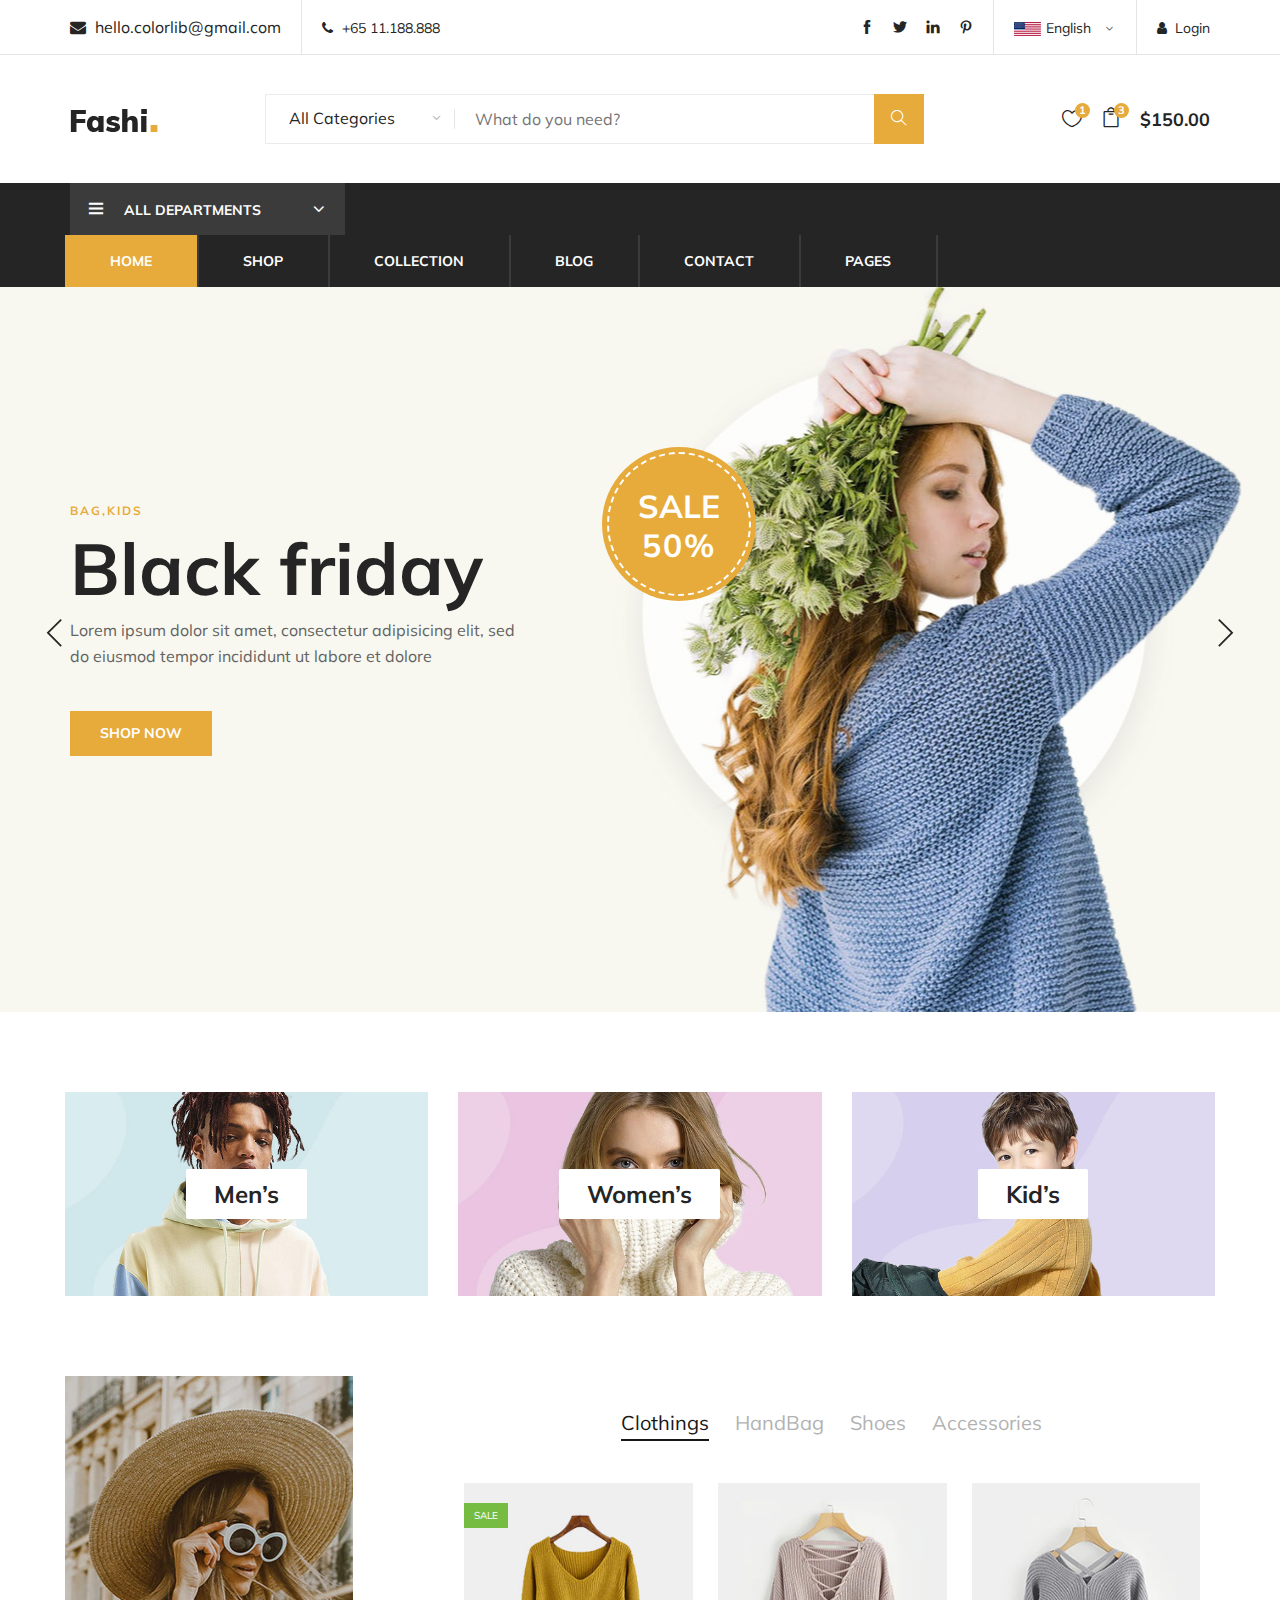
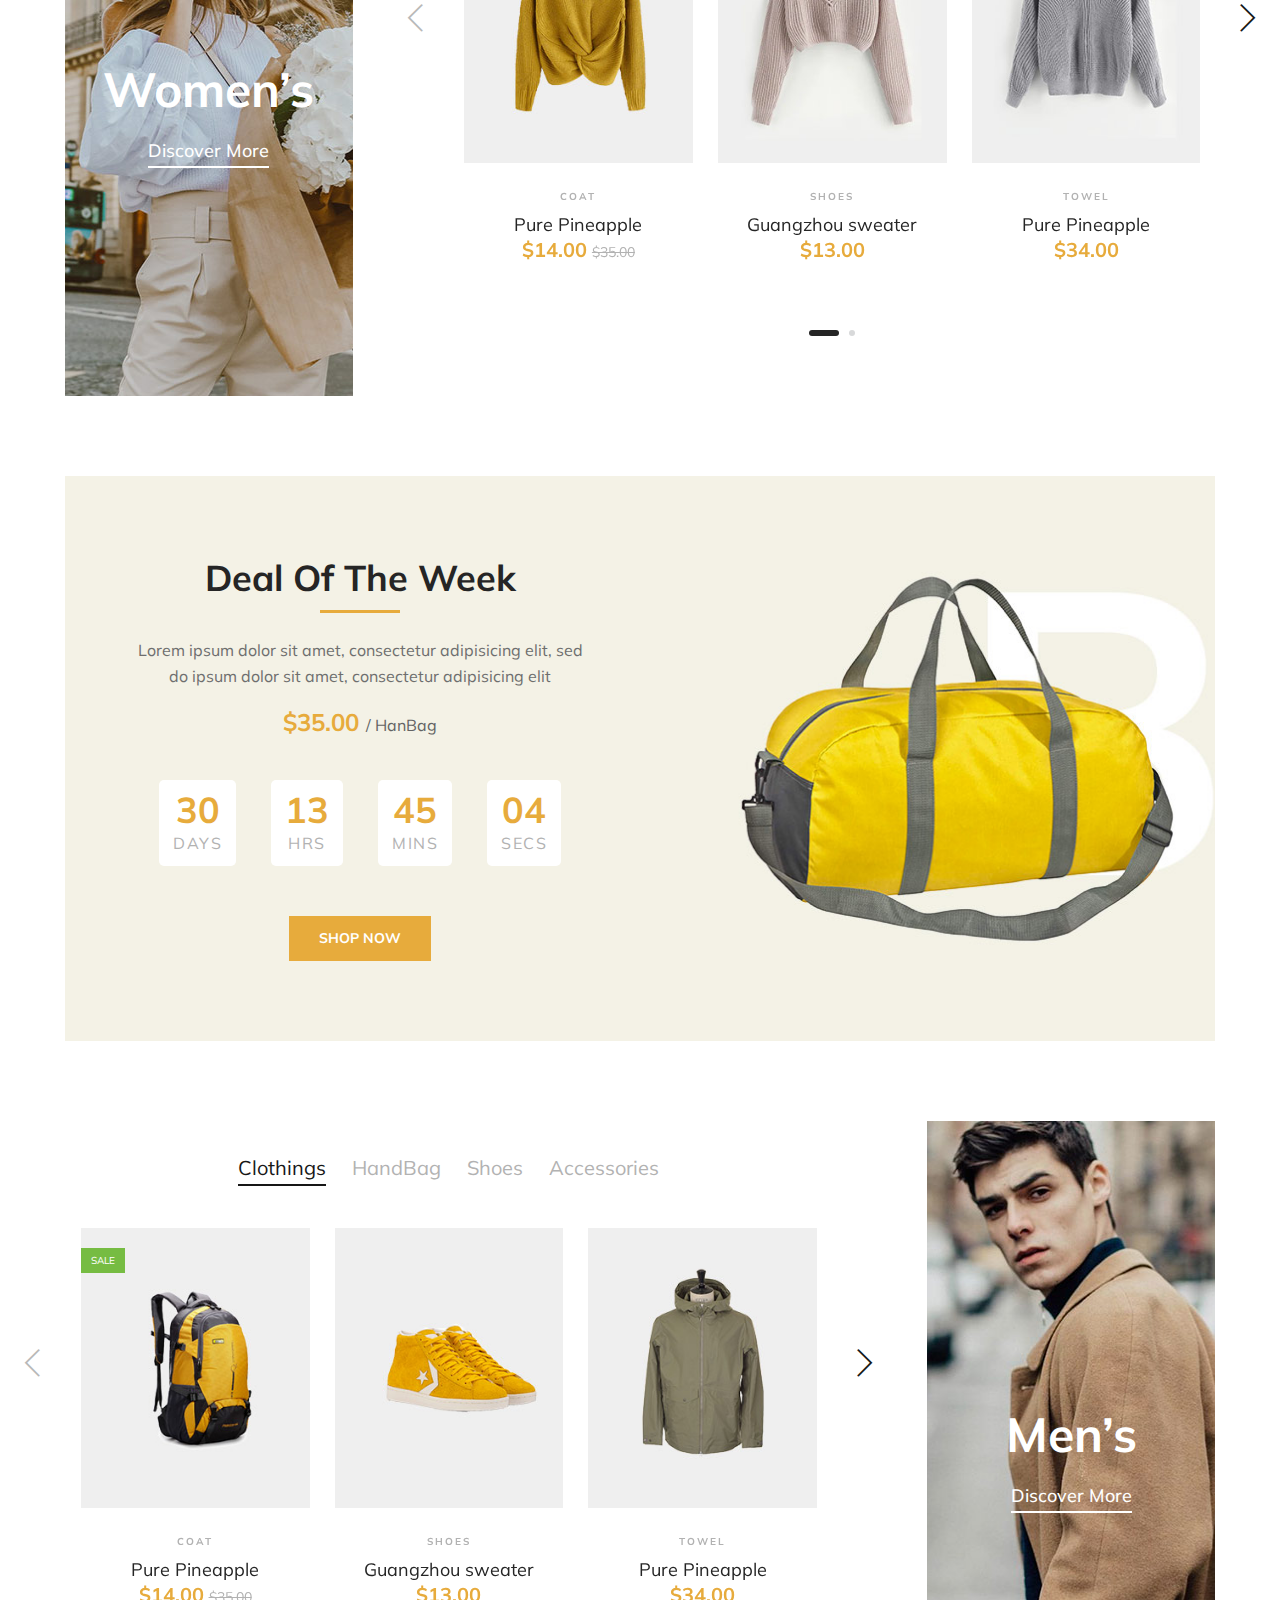
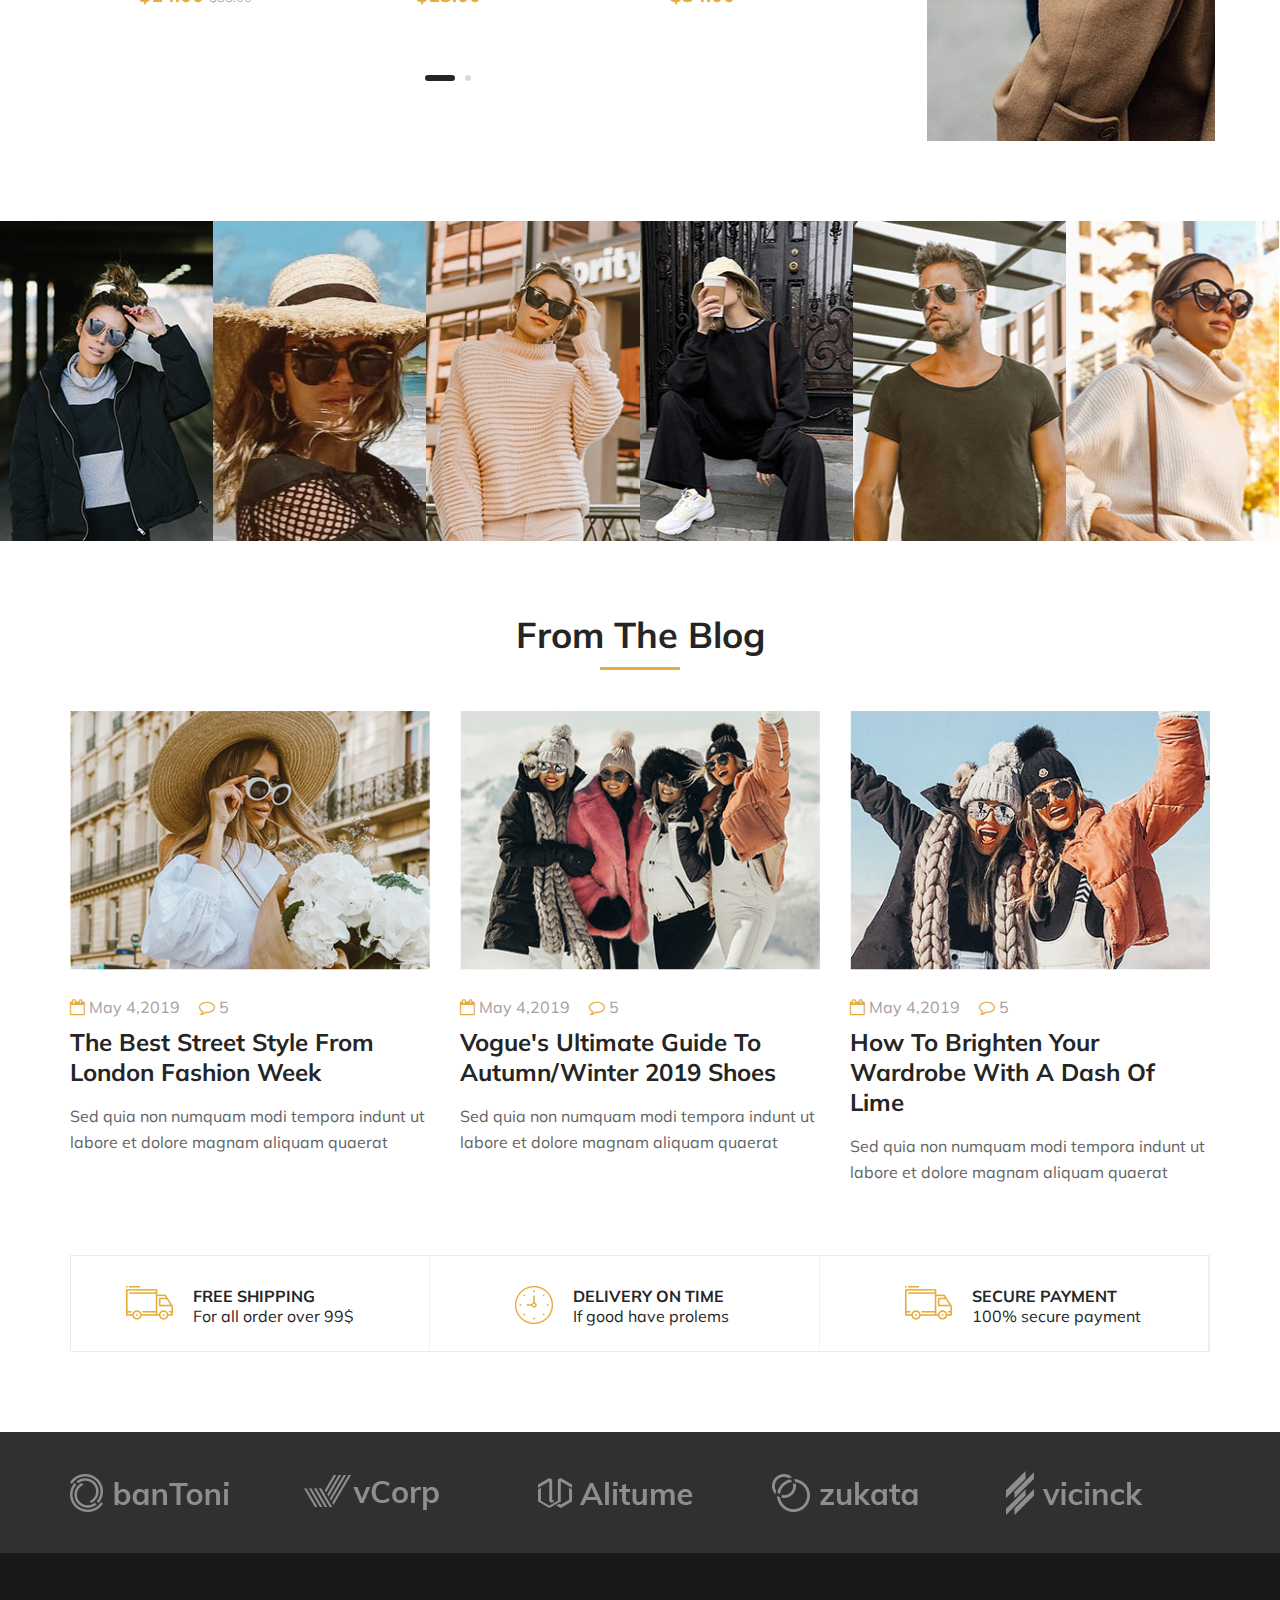
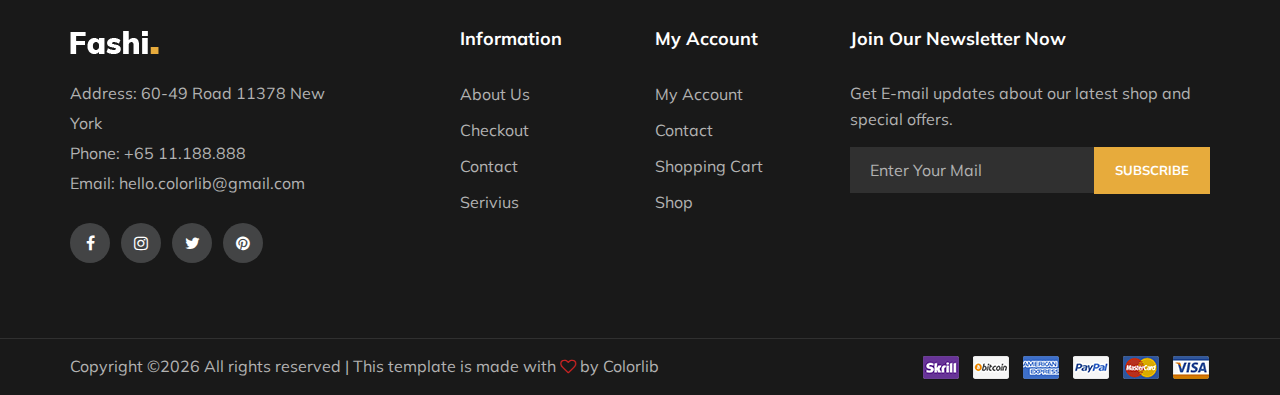
<file: fashi-master/index.html>
<!DOCTYPE html>
<html lang="zxx">

<head>
    <meta charset="UTF-8">
    <meta name="description" content="Fashi Template">
    <meta name="keywords" content="Fashi, unica, creative, html">
    <meta name="viewport" content="width=device-width, initial-scale=1.0">
    <meta http-equiv="X-UA-Compatible" content="ie=edge">
    <title>Fashi | Template</title>

    <!-- Google Font -->
    <link href="https://fonts.googleapis.com/css?family=Muli:300,400,500,600,700,800,900&display=swap" rel="stylesheet">

    <!-- Css Styles -->
    <link rel="stylesheet" href="css/bootstrap.min.css" type="text/css">
    <link rel="stylesheet" href="css/font-awesome.min.css" type="text/css">
    <link rel="stylesheet" href="css/themify-icons.css" type="text/css">
    <link rel="stylesheet" href="css/elegant-icons.css" type="text/css">
    <link rel="stylesheet" href="css/owl.carousel.min.css" type="text/css">
    <link rel="stylesheet" href="css/nice-select.css" type="text/css">
    <link rel="stylesheet" href="css/jquery-ui.min.css" type="text/css">
    <link rel="stylesheet" href="css/slicknav.min.css" type="text/css">
    <link rel="stylesheet" href="css/style.css" type="text/css">
</head>

<body>
    <!-- Page Preloder -->
    <div id="preloder">
        <div class="loader"></div>
    </div>

    <!-- Header Section Begin -->
    <header class="header-section">
        <div class="header-top">
            <div class="container">
                <div class="ht-left">
                    <div class="mail-service">
                        <i class=" fa fa-envelope"></i>
                        hello.colorlib@gmail.com
                    </div>
                    <div class="phone-service">
                        <i class=" fa fa-phone"></i>
                        +65 11.188.888
                    </div>
                </div>
                <div class="ht-right">
                    <a href="#" class="login-panel"><i class="fa fa-user"></i>Login</a>
                    <div class="lan-selector">
                        <select class="language_drop" name="countries" id="countries" style="width:300px;">
                            <option value='yt' data-image="img/flag-1.jpg" data-imagecss="flag yt"
                                data-title="English">English</option>
                            <option value='yu' data-image="img/flag-2.jpg" data-imagecss="flag yu"
                                data-title="Bangladesh">German </option>
                        </select>
                    </div>
                    <div class="top-social">
                        <a href="#"><i class="ti-facebook"></i></a>
                        <a href="#"><i class="ti-twitter-alt"></i></a>
                        <a href="#"><i class="ti-linkedin"></i></a>
                        <a href="#"><i class="ti-pinterest"></i></a>
                    </div>
                </div>
            </div>
        </div>
        <div class="container">
            <div class="inner-header">
                <div class="row">
                    <div class="col-lg-2 col-md-2">
                        <div class="logo">
                            <a href="./index.html">
                                <img src="img/logo.png" alt="">
                            </a>
                        </div>
                    </div>
                    <div class="col-lg-7 col-md-7">
                        <div class="advanced-search">
                            <button type="button" class="category-btn">All Categories</button>
                            <div class="input-group">
                                <input type="text" placeholder="What do you need?">
                                <button type="button"><i class="ti-search"></i></button>
                            </div>
                        </div>
                    </div>
                    <div class="col-lg-3 text-right col-md-3">
                        <ul class="nav-right">
                            <li class="heart-icon">
                                <a href="#">
                                    <i class="icon_heart_alt"></i>
                                    <span>1</span>
                                </a>
                            </li>
                            <li class="cart-icon">
                                <a href="#">
                                    <i class="icon_bag_alt"></i>
                                    <span>3</span>
                                </a>
                                <div class="cart-hover">
                                    <div class="select-items">
                                        <table>
                                            <tbody>
                                                <tr>
                                                    <td class="si-pic"><img src="img/select-product-1.jpg" alt=""></td>
                                                    <td class="si-text">
                                                        <div class="product-selected">
                                                            <p>$60.00 x 1</p>
                                                            <h6>Kabino Bedside Table</h6>
                                                        </div>
                                                    </td>
                                                    <td class="si-close">
                                                        <i class="ti-close"></i>
                                                    </td>
                                                </tr>
                                                <tr>
                                                    <td class="si-pic"><img src="img/select-product-2.jpg" alt=""></td>
                                                    <td class="si-text">
                                                        <div class="product-selected">
                                                            <p>$60.00 x 1</p>
                                                            <h6>Kabino Bedside Table</h6>
                                                        </div>
                                                    </td>
                                                    <td class="si-close">
                                                        <i class="ti-close"></i>
                                                    </td>
                                                </tr>
                                            </tbody>
                                        </table>
                                    </div>
                                    <div class="select-total">
                                        <span>total:</span>
                                        <h5>$120.00</h5>
                                    </div>
                                    <div class="select-button">
                                        <a href="#" class="primary-btn view-card">VIEW CARD</a>
                                        <a href="#" class="primary-btn checkout-btn">CHECK OUT</a>
                                    </div>
                                </div>
                            </li>
                            <li class="cart-price">$150.00</li>
                        </ul>
                    </div>
                </div>
            </div>
        </div>
        <div class="nav-item">
            <div class="container">
                <div class="nav-depart">
                    <div class="depart-btn">
                        <i class="ti-menu"></i>
                        <span>All departments</span>
                        <ul class="depart-hover">
                            <li class="active"><a href="#">Women’s Clothing</a></li>
                            <li><a href="#">Men’s Clothing</a></li>
                            <li><a href="#">Underwear</a></li>
                            <li><a href="#">Kid's Clothing</a></li>
                            <li><a href="#">Brand Fashion</a></li>
                            <li><a href="#">Accessories/Shoes</a></li>
                            <li><a href="#">Luxury Brands</a></li>
                            <li><a href="#">Brand Outdoor Apparel</a></li>
                        </ul>
                    </div>
                </div>
                <nav class="nav-menu mobile-menu">
                    <ul>
                        <li class="active"><a href="./index.html">Home</a></li>
                        <li><a href="./shop.html">Shop</a></li>
                        <li><a href="#">Collection</a>
                            <ul class="dropdown">
                                <li><a href="#">Men's</a></li>
                                <li><a href="#">Women's</a></li>
                                <li><a href="#">Kid's</a></li>
                            </ul>
                        </li>
                        <li><a href="./blog.html">Blog</a></li>
                        <li><a href="./contact.html">Contact</a></li>
                        <li><a href="#">Pages</a>
                            <ul class="dropdown">
                                <li><a href="./blog-details.html">Blog Details</a></li>
                                <li><a href="./shopping-cart.html">Shopping Cart</a></li>
                                <li><a href="./check-out.html">Checkout</a></li>
                                <li><a href="./faq.html">Faq</a></li>
                                <li><a href="./register.html">Register</a></li>
                                <li><a href="./login.html">Login</a></li>
                            </ul>
                        </li>
                    </ul>
                </nav>
                <div id="mobile-menu-wrap"></div>
            </div>
        </div>
    </header>
    <!-- Header End -->

    <!-- Hero Section Begin -->
    <section class="hero-section">
        <div class="hero-items owl-carousel">
            <div class="single-hero-items set-bg" data-setbg="img/hero-1.jpg">
                <div class="container">
                    <div class="row">
                        <div class="col-lg-5">
                            <span>Bag,kids</span>
                            <h1>Black friday</h1>
                            <p>Lorem ipsum dolor sit amet, consectetur adipisicing elit, sed do eiusmod tempor
                                incididunt ut labore et dolore</p>
                            <a href="#" class="primary-btn">Shop Now</a>
                        </div>
                    </div>
                    <div class="off-card">
                        <h2>Sale <span>50%</span></h2>
                    </div>
                </div>
            </div>
            <div class="single-hero-items set-bg" data-setbg="img/hero-2.jpg">
                <div class="container">
                    <div class="row">
                        <div class="col-lg-5">
                            <span>Bag,kids</span>
                            <h1>Black friday</h1>
                            <p>Lorem ipsum dolor sit amet, consectetur adipisicing elit, sed do eiusmod tempor
                                incididunt ut labore et dolore</p>
                            <a href="#" class="primary-btn">Shop Now</a>
                        </div>
                    </div>
                    <div class="off-card">
                        <h2>Sale <span>50%</span></h2>
                    </div>
                </div>
            </div>
        </div>
    </section>
    <!-- Hero Section End -->

    <!-- Banner Section Begin -->
    <div class="banner-section spad">
        <div class="container-fluid">
            <div class="row">
                <div class="col-lg-4">
                    <div class="single-banner">
                        <img src="img/banner-1.jpg" alt="">
                        <div class="inner-text">
                            <h4>Men’s</h4>
                        </div>
                    </div>
                </div>
                <div class="col-lg-4">
                    <div class="single-banner">
                        <img src="img/banner-2.jpg" alt="">
                        <div class="inner-text">
                            <h4>Women’s</h4>
                        </div>
                    </div>
                </div>
                <div class="col-lg-4">
                    <div class="single-banner">
                        <img src="img/banner-3.jpg" alt="">
                        <div class="inner-text">
                            <h4>Kid’s</h4>
                        </div>
                    </div>
                </div>
            </div>
        </div>
    </div>
    <!-- Banner Section End -->

    <!-- Women Banner Section Begin -->
    <section class="women-banner spad">
        <div class="container-fluid">
            <div class="row">
                <div class="col-lg-3">
                    <div class="product-large set-bg" data-setbg="img/products/women-large.jpg">
                        <h2>Women’s</h2>
                        <a href="#">Discover More</a>
                    </div>
                </div>
                <div class="col-lg-8 offset-lg-1">
                    <div class="filter-control">
                        <ul>
                            <li class="active">Clothings</li>
                            <li>HandBag</li>
                            <li>Shoes</li>
                            <li>Accessories</li>
                        </ul>
                    </div>
                    <div class="product-slider owl-carousel">
                        <div class="product-item">
                            <div class="pi-pic">
                                <img src="img/products/women-1.jpg" alt="">
                                <div class="sale">Sale</div>
                                <div class="icon">
                                    <i class="icon_heart_alt"></i>
                                </div>
                                <ul>
                                    <li class="w-icon active"><a href="#"><i class="icon_bag_alt"></i></a></li>
                                    <li class="quick-view"><a href="#">+ Quick View</a></li>
                                    <li class="w-icon"><a href="#"><i class="fa fa-random"></i></a></li>
                                </ul>
                            </div>
                            <div class="pi-text">
                                <div class="catagory-name">Coat</div>
                                <a href="#">
                                    <h5>Pure Pineapple</h5>
                                </a>
                                <div class="product-price">
                                    $14.00
                                    <span>$35.00</span>
                                </div>
                            </div>
                        </div>
                        <div class="product-item">
                            <div class="pi-pic">
                                <img src="img/products/women-2.jpg" alt="">
                                <div class="icon">
                                    <i class="icon_heart_alt"></i>
                                </div>
                                <ul>
                                    <li class="w-icon active"><a href="#"><i class="icon_bag_alt"></i></a></li>
                                    <li class="quick-view"><a href="#">+ Quick View</a></li>
                                    <li class="w-icon"><a href="#"><i class="fa fa-random"></i></a></li>
                                </ul>
                            </div>
                            <div class="pi-text">
                                <div class="catagory-name">Shoes</div>
                                <a href="#">
                                    <h5>Guangzhou sweater</h5>
                                </a>
                                <div class="product-price">
                                    $13.00
                                </div>
                            </div>
                        </div>
                        <div class="product-item">
                            <div class="pi-pic">
                                <img src="img/products/women-3.jpg" alt="">
                                <div class="icon">
                                    <i class="icon_heart_alt"></i>
                                </div>
                                <ul>
                                    <li class="w-icon active"><a href="#"><i class="icon_bag_alt"></i></a></li>
                                    <li class="quick-view"><a href="#">+ Quick View</a></li>
                                    <li class="w-icon"><a href="#"><i class="fa fa-random"></i></a></li>
                                </ul>
                            </div>
                            <div class="pi-text">
                                <div class="catagory-name">Towel</div>
                                <a href="#">
                                    <h5>Pure Pineapple</h5>
                                </a>
                                <div class="product-price">
                                    $34.00
                                </div>
                            </div>
                        </div>
                        <div class="product-item">
                            <div class="pi-pic">
                                <img src="img/products/women-4.jpg" alt="">
                                <div class="icon">
                                    <i class="icon_heart_alt"></i>
                                </div>
                                <ul>
                                    <li class="w-icon active"><a href="#"><i class="icon_bag_alt"></i></a></li>
                                    <li class="quick-view"><a href="#">+ Quick View</a></li>
                                    <li class="w-icon"><a href="#"><i class="fa fa-random"></i></a></li>
                                </ul>
                            </div>
                            <div class="pi-text">
                                <div class="catagory-name">Towel</div>
                                <a href="#">
                                    <h5>Converse Shoes</h5>
                                </a>
                                <div class="product-price">
                                    $34.00
                                </div>
                            </div>
                        </div>
                    </div>
                </div>
            </div>
        </div>
    </section>
    <!-- Women Banner Section End -->

    <!-- Deal Of The Week Section Begin-->
    <section class="deal-of-week set-bg spad" data-setbg="img/time-bg.jpg">
        <div class="container">
            <div class="col-lg-6 text-center">
                <div class="section-title">
                    <h2>Deal Of The Week</h2>
                    <p>Lorem ipsum dolor sit amet, consectetur adipisicing elit, sed<br /> do ipsum dolor sit amet,
                        consectetur adipisicing elit </p>
                    <div class="product-price">
                        $35.00
                        <span>/ HanBag</span>
                    </div>
                </div>
                <div class="countdown-timer" id="countdown">
                    <div class="cd-item">
                        <span>56</span>
                        <p>Days</p>
                    </div>
                    <div class="cd-item">
                        <span>12</span>
                        <p>Hrs</p>
                    </div>
                    <div class="cd-item">
                        <span>40</span>
                        <p>Mins</p>
                    </div>
                    <div class="cd-item">
                        <span>52</span>
                        <p>Secs</p>
                    </div>
                </div>
                <a href="#" class="primary-btn">Shop Now</a>
            </div>
        </div>
    </section>
    <!-- Deal Of The Week Section End -->

    <!-- Man Banner Section Begin -->
    <section class="man-banner spad">
        <div class="container-fluid">
            <div class="row">
                <div class="col-lg-8">
                    <div class="filter-control">
                        <ul>
                            <li class="active">Clothings</li>
                            <li>HandBag</li>
                            <li>Shoes</li>
                            <li>Accessories</li>
                        </ul>
                    </div>
                    <div class="product-slider owl-carousel">
                        <div class="product-item">
                            <div class="pi-pic">
                                <img src="img/products/man-1.jpg" alt="">
                                <div class="sale">Sale</div>
                                <div class="icon">
                                    <i class="icon_heart_alt"></i>
                                </div>
                                <ul>
                                    <li class="w-icon active"><a href="#"><i class="icon_bag_alt"></i></a></li>
                                    <li class="quick-view"><a href="#">+ Quick View</a></li>
                                    <li class="w-icon"><a href="#"><i class="fa fa-random"></i></a></li>
                                </ul>
                            </div>
                            <div class="pi-text">
                                <div class="catagory-name">Coat</div>
                                <a href="#">
                                    <h5>Pure Pineapple</h5>
                                </a>
                                <div class="product-price">
                                    $14.00
                                    <span>$35.00</span>
                                </div>
                            </div>
                        </div>
                        <div class="product-item">
                            <div class="pi-pic">
                                <img src="img/products/man-2.jpg" alt="">
                                <div class="icon">
                                    <i class="icon_heart_alt"></i>
                                </div>
                                <ul>
                                    <li class="w-icon active"><a href="#"><i class="icon_bag_alt"></i></a></li>
                                    <li class="quick-view"><a href="#">+ Quick View</a></li>
                                    <li class="w-icon"><a href="#"><i class="fa fa-random"></i></a></li>
                                </ul>
                            </div>
                            <div class="pi-text">
                                <div class="catagory-name">Shoes</div>
                                <a href="#">
                                    <h5>Guangzhou sweater</h5>
                                </a>
                                <div class="product-price">
                                    $13.00
                                </div>
                            </div>
                        </div>
                        <div class="product-item">
                            <div class="pi-pic">
                                <img src="img/products/man-3.jpg" alt="">
                                <div class="icon">
                                    <i class="icon_heart_alt"></i>
                                </div>
                                <ul>
                                    <li class="w-icon active"><a href="#"><i class="icon_bag_alt"></i></a></li>
                                    <li class="quick-view"><a href="#">+ Quick View</a></li>
                                    <li class="w-icon"><a href="#"><i class="fa fa-random"></i></a></li>
                                </ul>
                            </div>
                            <div class="pi-text">
                                <div class="catagory-name">Towel</div>
                                <a href="#">
                                    <h5>Pure Pineapple</h5>
                                </a>
                                <div class="product-price">
                                    $34.00
                                </div>
                            </div>
                        </div>
                        <div class="product-item">
                            <div class="pi-pic">
                                <img src="img/products/man-4.jpg" alt="">
                                <div class="icon">
                                    <i class="icon_heart_alt"></i>
                                </div>
                                <ul>
                                    <li class="w-icon active"><a href="#"><i class="icon_bag_alt"></i></a></li>
                                    <li class="quick-view"><a href="#">+ Quick View</a></li>
                                    <li class="w-icon"><a href="#"><i class="fa fa-random"></i></a></li>
                                </ul>
                            </div>
                            <div class="pi-text">
                                <div class="catagory-name">Towel</div>
                                <a href="#">
                                    <h5>Converse Shoes</h5>
                                </a>
                                <div class="product-price">
                                    $34.00
                                </div>
                            </div>
                        </div>
                    </div>
                </div>
                <div class="col-lg-3 offset-lg-1">
                    <div class="product-large set-bg m-large" data-setbg="img/products/man-large.jpg">
                        <h2>Men’s</h2>
                        <a href="#">Discover More</a>
                    </div>
                </div>
            </div>
        </div>
    </section>
    <!-- Man Banner Section End -->

    <!-- Instagram Section Begin -->
    <div class="instagram-photo">
        <div class="insta-item set-bg" data-setbg="img/insta-1.jpg">
            <div class="inside-text">
                <i class="ti-instagram"></i>
                <h5><a href="#">colorlib_Collection</a></h5>
            </div>
        </div>
        <div class="insta-item set-bg" data-setbg="img/insta-2.jpg">
            <div class="inside-text">
                <i class="ti-instagram"></i>
                <h5><a href="#">colorlib_Collection</a></h5>
            </div>
        </div>
        <div class="insta-item set-bg" data-setbg="img/insta-3.jpg">
            <div class="inside-text">
                <i class="ti-instagram"></i>
                <h5><a href="#">colorlib_Collection</a></h5>
            </div>
        </div>
        <div class="insta-item set-bg" data-setbg="img/insta-4.jpg">
            <div class="inside-text">
                <i class="ti-instagram"></i>
                <h5><a href="#">colorlib_Collection</a></h5>
            </div>
        </div>
        <div class="insta-item set-bg" data-setbg="img/insta-5.jpg">
            <div class="inside-text">
                <i class="ti-instagram"></i>
                <h5><a href="#">colorlib_Collection</a></h5>
            </div>
        </div>
        <div class="insta-item set-bg" data-setbg="img/insta-6.jpg">
            <div class="inside-text">
                <i class="ti-instagram"></i>
                <h5><a href="#">colorlib_Collection</a></h5>
            </div>
        </div>
    </div>
    <!-- Instagram Section End -->

    <!-- Latest Blog Section Begin -->
    <section class="latest-blog spad">
        <div class="container">
            <div class="row">
                <div class="col-lg-12">
                    <div class="section-title">
                        <h2>From The Blog</h2>
                    </div>
                </div>
            </div>
            <div class="row">
                <div class="col-lg-4 col-md-6">
                    <div class="single-latest-blog">
                        <img src="img/latest-1.jpg" alt="">
                        <div class="latest-text">
                            <div class="tag-list">
                                <div class="tag-item">
                                    <i class="fa fa-calendar-o"></i>
                                    May 4,2019
                                </div>
                                <div class="tag-item">
                                    <i class="fa fa-comment-o"></i>
                                    5
                                </div>
                            </div>
                            <a href="#">
                                <h4>The Best Street Style From London Fashion Week</h4>
                            </a>
                            <p>Sed quia non numquam modi tempora indunt ut labore et dolore magnam aliquam quaerat </p>
                        </div>
                    </div>
                </div>
                <div class="col-lg-4 col-md-6">
                    <div class="single-latest-blog">
                        <img src="img/latest-2.jpg" alt="">
                        <div class="latest-text">
                            <div class="tag-list">
                                <div class="tag-item">
                                    <i class="fa fa-calendar-o"></i>
                                    May 4,2019
                                </div>
                                <div class="tag-item">
                                    <i class="fa fa-comment-o"></i>
                                    5
                                </div>
                            </div>
                            <a href="#">
                                <h4>Vogue's Ultimate Guide To Autumn/Winter 2019 Shoes</h4>
                            </a>
                            <p>Sed quia non numquam modi tempora indunt ut labore et dolore magnam aliquam quaerat </p>
                        </div>
                    </div>
                </div>
                <div class="col-lg-4 col-md-6">
                    <div class="single-latest-blog">
                        <img src="img/latest-3.jpg" alt="">
                        <div class="latest-text">
                            <div class="tag-list">
                                <div class="tag-item">
                                    <i class="fa fa-calendar-o"></i>
                                    May 4,2019
                                </div>
                                <div class="tag-item">
                                    <i class="fa fa-comment-o"></i>
                                    5
                                </div>
                            </div>
                            <a href="#">
                                <h4>How To Brighten Your Wardrobe With A Dash Of Lime</h4>
                            </a>
                            <p>Sed quia non numquam modi tempora indunt ut labore et dolore magnam aliquam quaerat </p>
                        </div>
                    </div>
                </div>
            </div>
            <div class="benefit-items">
                <div class="row">
                    <div class="col-lg-4">
                        <div class="single-benefit">
                            <div class="sb-icon">
                                <img src="img/icon-1.png" alt="">
                            </div>
                            <div class="sb-text">
                                <h6>Free Shipping</h6>
                                <p>For all order over 99$</p>
                            </div>
                        </div>
                    </div>
                    <div class="col-lg-4">
                        <div class="single-benefit">
                            <div class="sb-icon">
                                <img src="img/icon-2.png" alt="">
                            </div>
                            <div class="sb-text">
                                <h6>Delivery On Time</h6>
                                <p>If good have prolems</p>
                            </div>
                        </div>
                    </div>
                    <div class="col-lg-4">
                        <div class="single-benefit">
                            <div class="sb-icon">
                                <img src="img/icon-1.png" alt="">
                            </div>
                            <div class="sb-text">
                                <h6>Secure Payment</h6>
                                <p>100% secure payment</p>
                            </div>
                        </div>
                    </div>
                </div>
            </div>
        </div>
    </section>
    <!-- Latest Blog Section End -->

    <!-- Partner Logo Section Begin -->
    <div class="partner-logo">
        <div class="container">
            <div class="logo-carousel owl-carousel">
                <div class="logo-item">
                    <div class="tablecell-inner">
                        <img src="img/logo-carousel/logo-1.png" alt="">
                    </div>
                </div>
                <div class="logo-item">
                    <div class="tablecell-inner">
                        <img src="img/logo-carousel/logo-2.png" alt="">
                    </div>
                </div>
                <div class="logo-item">
                    <div class="tablecell-inner">
                        <img src="img/logo-carousel/logo-3.png" alt="">
                    </div>
                </div>
                <div class="logo-item">
                    <div class="tablecell-inner">
                        <img src="img/logo-carousel/logo-4.png" alt="">
                    </div>
                </div>
                <div class="logo-item">
                    <div class="tablecell-inner">
                        <img src="img/logo-carousel/logo-5.png" alt="">
                    </div>
                </div>
            </div>
        </div>
    </div>
    <!-- Partner Logo Section End -->

    <!-- Footer Section Begin -->
    <footer class="footer-section">
        <div class="container">
            <div class="row">
                <div class="col-lg-3">
                    <div class="footer-left">
                        <div class="footer-logo">
                            <a href="#"><img src="img/footer-logo.png" alt=""></a>
                        </div>
                        <ul>
                            <li>Address: 60-49 Road 11378 New York</li>
                            <li>Phone: +65 11.188.888</li>
                            <li>Email: hello.colorlib@gmail.com</li>
                        </ul>
                        <div class="footer-social">
                            <a href="#"><i class="fa fa-facebook"></i></a>
                            <a href="#"><i class="fa fa-instagram"></i></a>
                            <a href="#"><i class="fa fa-twitter"></i></a>
                            <a href="#"><i class="fa fa-pinterest"></i></a>
                        </div>
                    </div>
                </div>
                <div class="col-lg-2 offset-lg-1">
                    <div class="footer-widget">
                        <h5>Information</h5>
                        <ul>
                            <li><a href="#">About Us</a></li>
                            <li><a href="#">Checkout</a></li>
                            <li><a href="#">Contact</a></li>
                            <li><a href="#">Serivius</a></li>
                        </ul>
                    </div>
                </div>
                <div class="col-lg-2">
                    <div class="footer-widget">
                        <h5>My Account</h5>
                        <ul>
                            <li><a href="#">My Account</a></li>
                            <li><a href="#">Contact</a></li>
                            <li><a href="#">Shopping Cart</a></li>
                            <li><a href="#">Shop</a></li>
                        </ul>
                    </div>
                </div>
                <div class="col-lg-4">
                    <div class="newslatter-item">
                        <h5>Join Our Newsletter Now</h5>
                        <p>Get E-mail updates about our latest shop and special offers.</p>
                        <form action="#" class="subscribe-form">
                            <input type="text" placeholder="Enter Your Mail">
                            <button type="button">Subscribe</button>
                        </form>
                    </div>
                </div>
            </div>
        </div>
        <div class="copyright-reserved">
            <div class="container">
                <div class="row">
                    <div class="col-lg-12">
                        <div class="copyright-text">
                            <!-- Link back to Colorlib can't be removed. Template is licensed under CC BY 3.0. -->
Copyright &copy;<script>document.write(new Date().getFullYear());</script> All rights reserved | This template is made with <i class="fa fa-heart-o" aria-hidden="true"></i> by <a href="https://colorlib.com" target="_blank">Colorlib</a>
<!-- Link back to Colorlib can't be removed. Template is licensed under CC BY 3.0. -->
                        </div>
                        <div class="payment-pic">
                            <img src="img/payment-method.png" alt="">
                        </div>
                    </div>
                </div>
            </div>
        </div>
    </footer>
    <!-- Footer Section End -->

    <!-- Js Plugins -->
    <script src="js/jquery-3.3.1.min.js"></script>
    <script src="js/bootstrap.min.js"></script>
    <script src="js/jquery-ui.min.js"></script>
    <script src="js/jquery.countdown.min.js"></script>
    <script src="js/jquery.nice-select.min.js"></script>
    <script src="js/jquery.zoom.min.js"></script>
    <script src="js/jquery.dd.min.js"></script>
    <script src="js/jquery.slicknav.js"></script>
    <script src="js/owl.carousel.min.js"></script>
    <script src="js/main.js"></script>
</body>

</html>
</file>
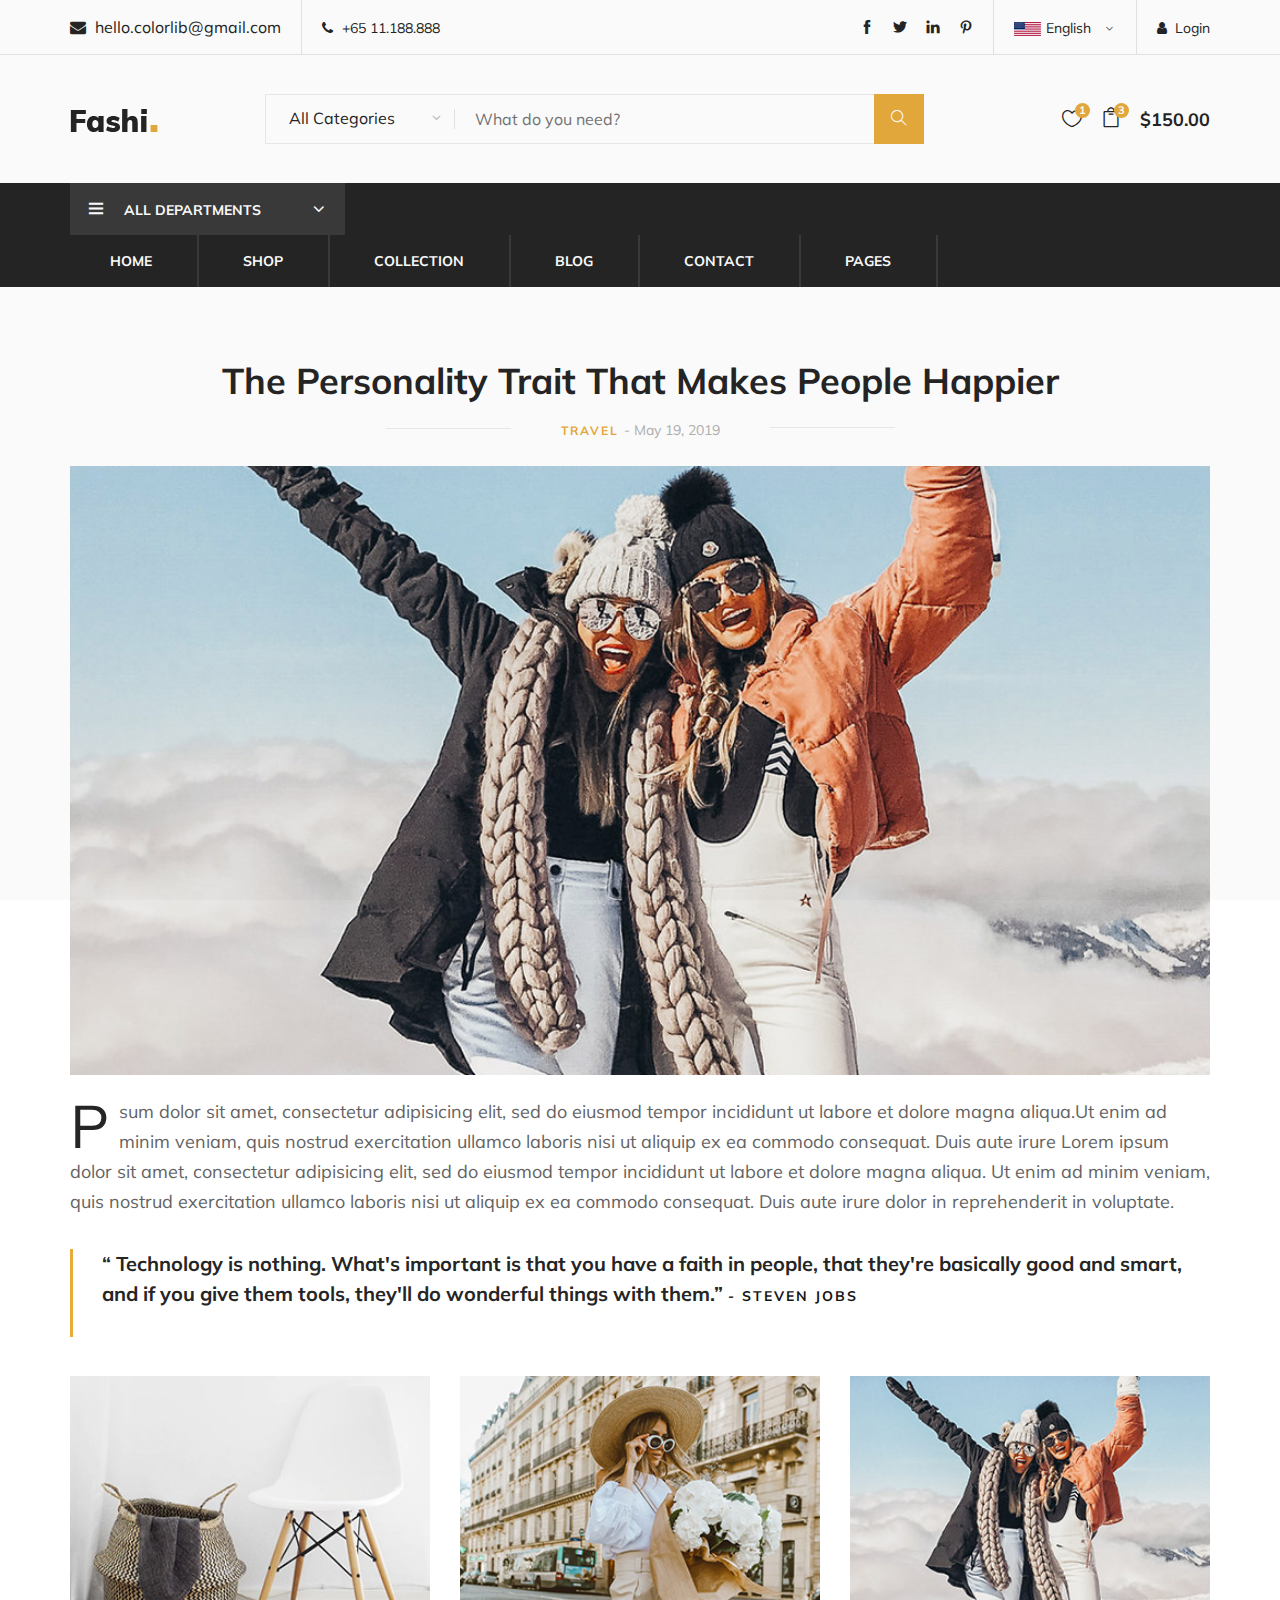
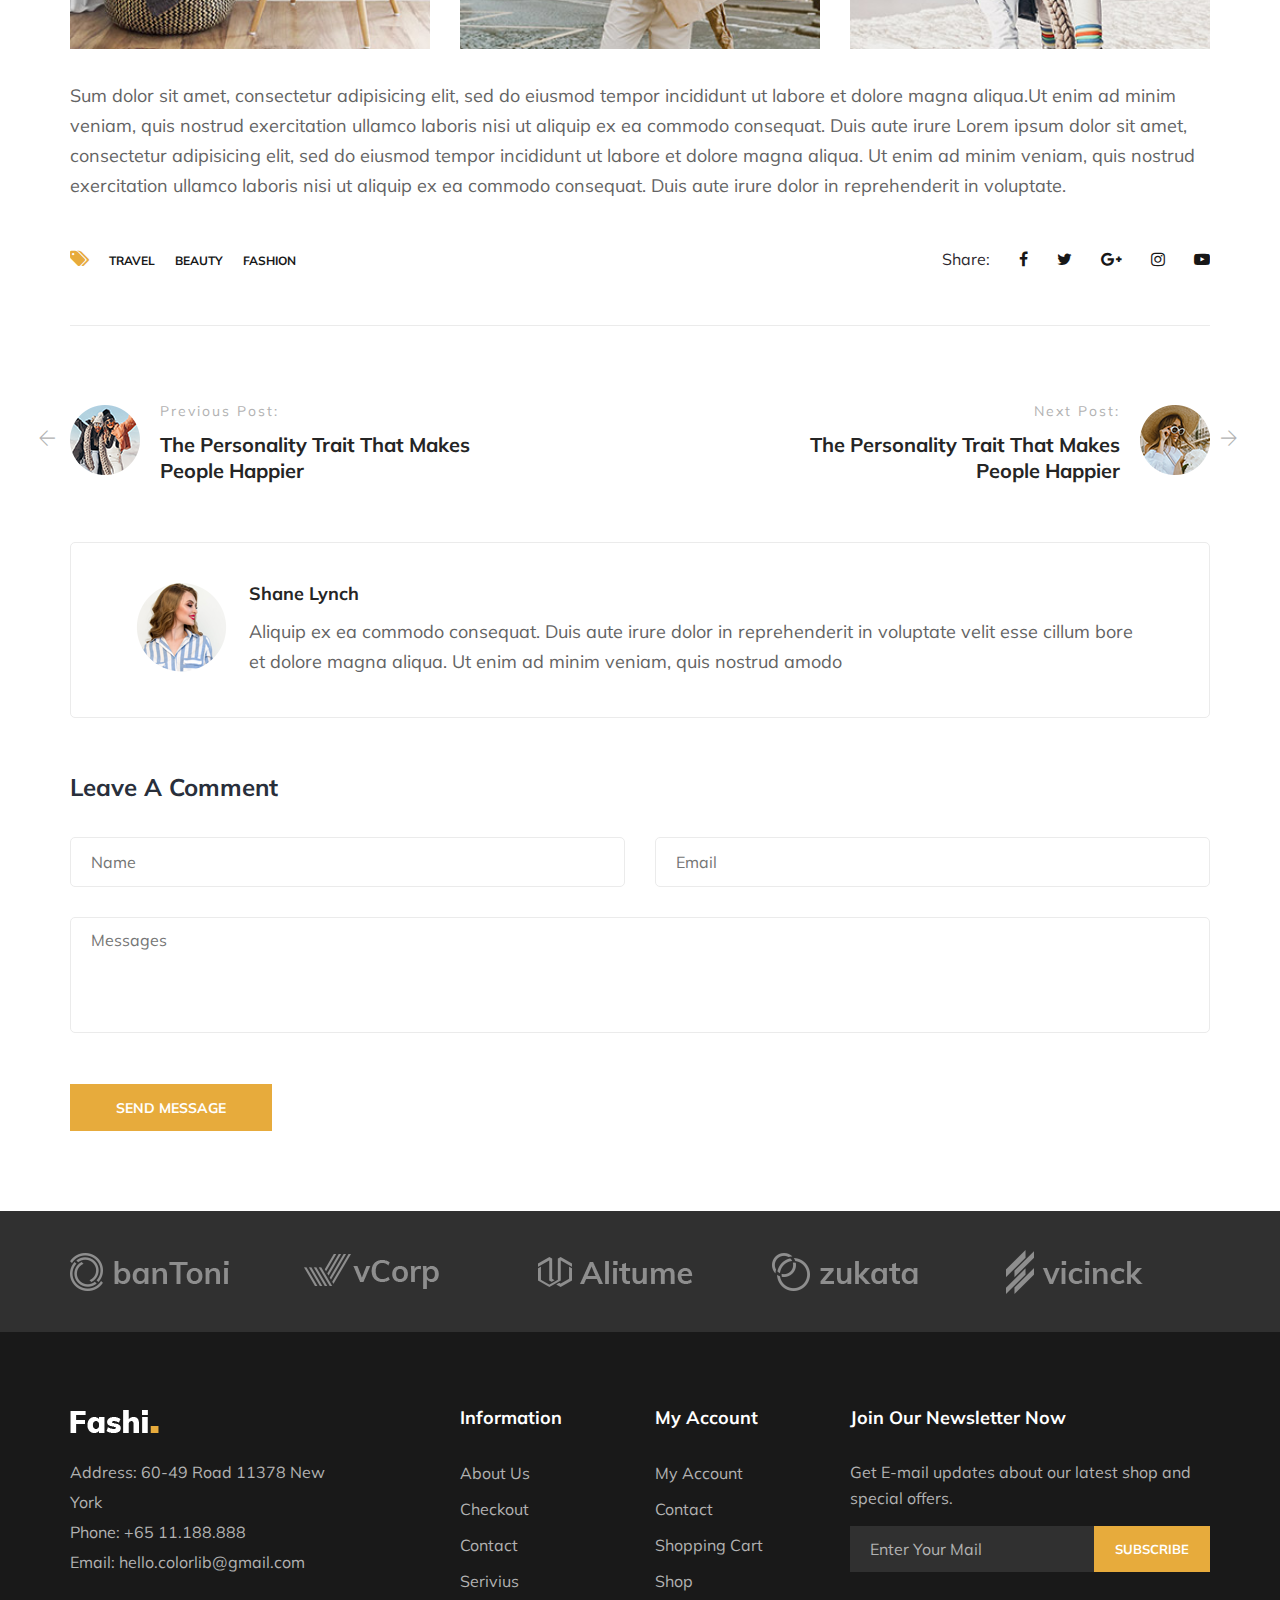
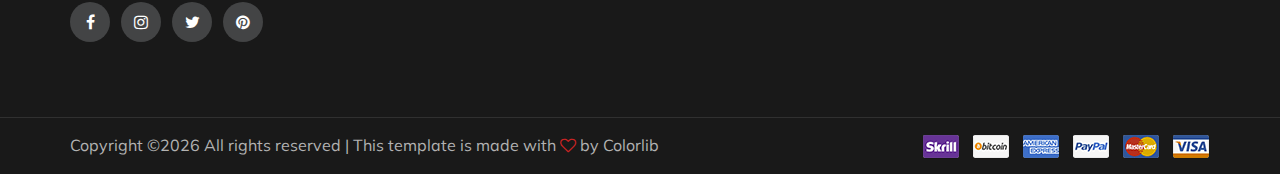
<file: fashi-master/blog-details.html>
<!DOCTYPE html>
<html lang="zxx">

<head>
    <meta charset="UTF-8">
    <meta name="description" content="Fashi Template">
    <meta name="keywords" content="Fashi, unica, creative, html">
    <meta name="viewport" content="width=device-width, initial-scale=1.0">
    <meta http-equiv="X-UA-Compatible" content="ie=edge">
    <title>Fashi | Template</title>

    <!-- Google Font -->
    <link href="https://fonts.googleapis.com/css?family=Muli:300,400,500,600,700,800,900&display=swap" rel="stylesheet">

    <!-- Css Styles -->
    <link rel="stylesheet" href="css/bootstrap.min.css" type="text/css">
    <link rel="stylesheet" href="css/font-awesome.min.css" type="text/css">
    <link rel="stylesheet" href="css/themify-icons.css" type="text/css">
    <link rel="stylesheet" href="css/elegant-icons.css" type="text/css">
    <link rel="stylesheet" href="css/owl.carousel.min.css" type="text/css">
    <link rel="stylesheet" href="css/nice-select.css" type="text/css">
    <link rel="stylesheet" href="css/jquery-ui.min.css" type="text/css">
    <link rel="stylesheet" href="css/slicknav.min.css" type="text/css">
    <link rel="stylesheet" href="css/style.css" type="text/css">
</head>

<body>
    <!-- Page Preloder -->
    <div id="preloder">
        <div class="loader"></div>
    </div>

    <!-- Header Section Begin -->
    <header class="header-section">
        <div class="header-top">
            <div class="container">
                <div class="ht-left">
                    <div class="mail-service">
                        <i class=" fa fa-envelope"></i>
                        hello.colorlib@gmail.com
                    </div>
                    <div class="phone-service">
                        <i class=" fa fa-phone"></i>
                        +65 11.188.888
                    </div>
                </div>
                <div class="ht-right">
                    <a href="#" class="login-panel"><i class="fa fa-user"></i>Login</a>
                    <div class="lan-selector">
                        <select class="language_drop" name="countries" id="countries" style="width:300px;">
                            <option value='yt' data-image="img/flag-1.jpg" data-imagecss="flag yt"
                                data-title="English">English</option>
                            <option value='yu' data-image="img/flag-2.jpg" data-imagecss="flag yu"
                                data-title="Bangladesh">German </option>
                        </select>
                    </div>
                    <div class="top-social">
                        <a href="#"><i class="ti-facebook"></i></a>
                        <a href="#"><i class="ti-twitter-alt"></i></a>
                        <a href="#"><i class="ti-linkedin"></i></a>
                        <a href="#"><i class="ti-pinterest"></i></a>
                    </div>
                </div>
            </div>
        </div>
        <div class="container">
            <div class="inner-header">
                <div class="row">
                    <div class="col-lg-2 col-md-2">
                        <div class="logo">
                            <a href="./index.html">
                                <img src="img/logo.png" alt="">
                            </a>
                        </div>
                    </div>
                    <div class="col-lg-7 col-md-7">
                        <div class="advanced-search">
                            <button type="button" class="category-btn">All Categories</button>
                            <form action="#" class="input-group">
                                <input type="text" placeholder="What do you need?">
                                <button type="button"><i class="ti-search"></i></button>
                            </form>
                        </div>
                    </div>
                    <div class="col-lg-3 text-right col-md-3">
                        <ul class="nav-right">
                            <li class="heart-icon"><a href="#">
                                    <i class="icon_heart_alt"></i>
                                    <span>1</span>
                                </a>
                            </li>
                            <li class="cart-icon"><a href="#">
                                    <i class="icon_bag_alt"></i>
                                    <span>3</span>
                                </a>
                                <div class="cart-hover">
                                    <div class="select-items">
                                        <table>
                                            <tbody>
                                                <tr>
                                                    <td class="si-pic"><img src="img/select-product-1.jpg" alt=""></td>
                                                    <td class="si-text">
                                                        <div class="product-selected">
                                                            <p>$60.00 x 1</p>
                                                            <h6>Kabino Bedside Table</h6>
                                                        </div>
                                                    </td>
                                                    <td class="si-close">
                                                        <i class="ti-close"></i>
                                                    </td>
                                                </tr>
                                                <tr>
                                                    <td class="si-pic"><img src="img/select-product-2.jpg" alt=""></td>
                                                    <td class="si-text">
                                                        <div class="product-selected">
                                                            <p>$60.00 x 1</p>
                                                            <h6>Kabino Bedside Table</h6>
                                                        </div>
                                                    </td>
                                                    <td class="si-close">
                                                        <i class="ti-close"></i>
                                                    </td>
                                                </tr>
                                            </tbody>
                                        </table>
                                    </div>
                                    <div class="select-total">
                                        <span>total:</span>
                                        <h5>$120.00</h5>
                                    </div>
                                    <div class="select-button">
                                        <a href="#" class="primary-btn view-card">VIEW CARD</a>
                                        <a href="#" class="primary-btn checkout-btn">CHECK OUT</a>
                                    </div>
                                </div>
                            </li>
                            <li class="cart-price">$150.00</li>
                        </ul>
                    </div>
                </div>
            </div>
        </div>
        <div class="nav-item">
            <div class="container">
                <div class="nav-depart">
                    <div class="depart-btn">
                        <i class="ti-menu"></i>
                        <span>All departments</span>
                        <ul class="depart-hover">
                            <li class="active"><a href="#">Women’s Clothing</a></li>
                            <li><a href="#">Men’s Clothing</a></li>
                            <li><a href="#">Underwear</a></li>
                            <li><a href="#">Kid's Clothing</a></li>
                            <li><a href="#">Brand Fashion</a></li>
                            <li><a href="#">Accessories/Shoes</a></li>
                            <li><a href="#">Luxury Brands</a></li>
                            <li><a href="#">Brand Outdoor Apparel</a></li>
                        </ul>
                    </div>
                </div>
                <nav class="nav-menu mobile-menu">
                    <ul>
                        <li><a href="./index.html">Home</a></li>
                        <li><a href="./shop.html">Shop</a></li>
                        <li><a href="#">Collection</a>
                            <ul class="dropdown">
                                <li><a href="#">Men's</a></li>
                                <li><a href="#">Women's</a></li>
                                <li><a href="#">Kid's</a></li>
                            </ul>
                        </li>
                        <li><a href="./blog.html">Blog</a></li>
                        <li><a href="./check-out.html">Contact</a></li>
                        <li><a href="#">Pages</a>
                            <ul class="dropdown">
                                <li><a href="./blog-details.html">Blog Details</a></li>
                                <li><a href="./shopping-cart.html">Shopping Cart</a></li>
                                <li><a href="./check-out.html">Checkout</a></li>
                                <li><a href="./faq.html">Faq</a></li>
                                <li><a href="./register.html">Register</a></li>
                                <li><a href="./login.html">Login</a></li>
                            </ul>
                        </li>
                    </ul>
                </nav>
                <div id="mobile-menu-wrap"></div>
            </div>
        </div>
    </header>
    <!-- Header End -->

    <!-- Blog Details Section Begin -->
    <section class="blog-details spad">
        <div class="container">
            <div class="row">
                <div class="col-lg-12">
                    <div class="blog-details-inner">
                        <div class="blog-detail-title">
                            <h2>The Personality Trait That Makes People Happier</h2>
                            <p>travel <span>- May 19, 2019</span></p>
                        </div>
                        <div class="blog-large-pic">
                            <img src="img/blog/blog-detail.jpg" alt="">
                        </div>
                        <div class="blog-detail-desc">
                            <p>psum dolor sit amet, consectetur adipisicing elit, sed do eiusmod tempor incididunt ut
                                labore et dolore magna aliqua.Ut enim ad minim veniam, quis nostrud exercitation ullamco
                                laboris nisi ut aliquip ex ea commodo consequat. Duis aute irure Lorem ipsum dolor sit
                                amet, consectetur adipisicing elit, sed do eiusmod tempor incididunt ut labore et dolore
                                magna aliqua. Ut enim ad minim veniam, quis nostrud exercitation ullamco laboris nisi ut
                                aliquip ex ea commodo consequat. Duis aute irure dolor in reprehenderit in voluptate.
                            </p>
                        </div>
                        <div class="blog-quote">
                            <p>“ Technology is nothing. What's important is that you have a faith in people, that
                                they're basically good and smart, and if you give them tools, they'll do wonderful
                                things with them.” <span>- Steven Jobs</span></p>
                        </div>
                        <div class="blog-more">
                            <div class="row">
                                <div class="col-sm-4">
                                    <img src="img/blog/blog-detail-1.jpg" alt="">
                                </div>
                                <div class="col-sm-4">
                                    <img src="img/blog/blog-detail-2.jpg" alt="">
                                </div>
                                <div class="col-sm-4">
                                    <img src="img/blog/blog-detail-3.jpg" alt="">
                                </div>
                            </div>
                        </div>
                        <p>Sum dolor sit amet, consectetur adipisicing elit, sed do eiusmod tempor incididunt ut labore
                            et dolore magna aliqua.Ut enim ad minim veniam, quis nostrud exercitation ullamco laboris
                            nisi ut aliquip ex ea commodo consequat. Duis aute irure Lorem ipsum dolor sit amet,
                            consectetur adipisicing elit, sed do eiusmod tempor incididunt ut labore et dolore magna
                            aliqua. Ut enim ad minim veniam, quis nostrud exercitation ullamco laboris nisi ut aliquip
                            ex ea commodo consequat. Duis aute irure dolor in reprehenderit in voluptate.</p>
                        <div class="tag-share">
                            <div class="details-tag">
                                <ul>
                                    <li><i class="fa fa-tags"></i></li>
                                    <li>Travel</li>
                                    <li>Beauty</li>
                                    <li>Fashion</li>
                                </ul>
                            </div>
                            <div class="blog-share">
                                <span>Share:</span>
                                <div class="social-links">
                                    <a href="#"><i class="fa fa-facebook"></i></a>
                                    <a href="#"><i class="fa fa-twitter"></i></a>
                                    <a href="#"><i class="fa fa-google-plus"></i></a>
                                    <a href="#"><i class="fa fa-instagram"></i></a>
                                    <a href="#"><i class="fa fa-youtube-play"></i></a>
                                </div>
                            </div>
                        </div>
                        <div class="blog-post">
                            <div class="row">
                                <div class="col-lg-5 col-md-6">
                                    <a href="#" class="prev-blog">
                                        <div class="pb-pic">
                                            <i class="ti-arrow-left"></i>
                                            <img src="img/blog/prev-blog.png" alt="">
                                        </div>
                                        <div class="pb-text">
                                            <span>Previous Post:</span>
                                            <h5>The Personality Trait That Makes People Happier</h5>
                                        </div>
                                    </a>
                                </div>
                                <div class="col-lg-5 offset-lg-2 col-md-6">
                                    <a href="#" class="next-blog">
                                        <div class="nb-pic">
                                            <img src="img/blog/next-blog.png" alt="">
                                            <i class="ti-arrow-right"></i>
                                        </div>
                                        <div class="nb-text">
                                            <span>Next Post:</span>
                                            <h5>The Personality Trait That Makes People Happier</h5>
                                        </div>
                                    </a>
                                </div>
                            </div>
                        </div>
                        <div class="posted-by">
                            <div class="pb-pic">
                                <img src="img/blog/post-by.png" alt="">
                            </div>
                            <div class="pb-text">
                                <a href="#">
                                    <h5>Shane Lynch</h5>
                                </a>
                                <p>Aliquip ex ea commodo consequat. Duis aute irure dolor in reprehenderit in voluptate
                                    velit esse cillum bore et dolore magna aliqua. Ut enim ad minim veniam, quis nostrud
                                    amodo</p>
                            </div>
                        </div>
                        <div class="leave-comment">
                            <h4>Leave A Comment</h4>
                            <form action="#" class="comment-form">
                                <div class="row">
                                    <div class="col-lg-6">
                                        <input type="text" placeholder="Name">
                                    </div>
                                    <div class="col-lg-6">
                                        <input type="text" placeholder="Email">
                                    </div>
                                    <div class="col-lg-12">
                                        <textarea placeholder="Messages"></textarea>
                                        <button type="submit" class="site-btn">Send message</button>
                                    </div>
                                </div>
                            </form>
                        </div>
                    </div>
                </div>
            </div>
        </div>
    </section>
    <!-- Blog Details Section End -->

    <!-- Partner Logo Section Begin -->
    <div class="partner-logo">
        <div class="container">
            <div class="logo-carousel owl-carousel">
                <div class="logo-item">
                    <div class="tablecell-inner">
                        <img src="img/logo-carousel/logo-1.png" alt="">
                    </div>
                </div>
                <div class="logo-item">
                    <div class="tablecell-inner">
                        <img src="img/logo-carousel/logo-2.png" alt="">
                    </div>
                </div>
                <div class="logo-item">
                    <div class="tablecell-inner">
                        <img src="img/logo-carousel/logo-3.png" alt="">
                    </div>
                </div>
                <div class="logo-item">
                    <div class="tablecell-inner">
                        <img src="img/logo-carousel/logo-4.png" alt="">
                    </div>
                </div>
                <div class="logo-item">
                    <div class="tablecell-inner">
                        <img src="img/logo-carousel/logo-5.png" alt="">
                    </div>
                </div>
            </div>
        </div>
    </div>
    <!-- Partner Logo Section End -->

    <!-- Footer Section Begin -->
    <footer class="footer-section">
        <div class="container">
            <div class="row">
                <div class="col-lg-3">
                    <div class="footer-left">
                        <div class="footer-logo">
                            <a href="#"><img src="img/footer-logo.png" alt=""></a>
                        </div>
                        <ul>
                            <li>Address: 60-49 Road 11378 New York</li>
                            <li>Phone: +65 11.188.888</li>
                            <li>Email: hello.colorlib@gmail.com</li>
                        </ul>
                        <div class="footer-social">
                            <a href="#"><i class="fa fa-facebook"></i></a>
                            <a href="#"><i class="fa fa-instagram"></i></a>
                            <a href="#"><i class="fa fa-twitter"></i></a>
                            <a href="#"><i class="fa fa-pinterest"></i></a>
                        </div>
                    </div>
                </div>
                <div class="col-lg-2 offset-lg-1">
                    <div class="footer-widget">
                        <h5>Information</h5>
                        <ul>
                            <li><a href="#">About Us</a></li>
                            <li><a href="#">Checkout</a></li>
                            <li><a href="#">Contact</a></li>
                            <li><a href="#">Serivius</a></li>
                        </ul>
                    </div>
                </div>
                <div class="col-lg-2">
                    <div class="footer-widget">
                        <h5>My Account</h5>
                        <ul>
                            <li><a href="#">My Account</a></li>
                            <li><a href="#">Contact</a></li>
                            <li><a href="#">Shopping Cart</a></li>
                            <li><a href="#">Shop</a></li>
                        </ul>
                    </div>
                </div>
                <div class="col-lg-4">
                    <div class="newslatter-item">
                        <h5>Join Our Newsletter Now</h5>
                        <p>Get E-mail updates about our latest shop and special offers.</p>
                        <form action="#" class="subscribe-form">
                            <input type="text" placeholder="Enter Your Mail">
                            <button type="button">Subscribe</button>
                        </form>
                    </div>
                </div>
            </div>
        </div>
        <div class="copyright-reserved">
            <div class="container">
                <div class="row">
                    <div class="col-lg-12">
                        <div class="copyright-text">
                            <!-- Link back to Colorlib can't be removed. Template is licensed under CC BY 3.0. -->
Copyright &copy;<script>document.write(new Date().getFullYear());</script> All rights reserved | This template is made with <i class="fa fa-heart-o" aria-hidden="true"></i> by <a href="https://colorlib.com" target="_blank">Colorlib</a>
<!-- Link back to Colorlib can't be removed. Template is licensed under CC BY 3.0. -->
                        </div>
                        <div class="payment-pic">
                            <img src="img/payment-method.png" alt="">
                        </div>
                    </div>
                </div>
            </div>
        </div>
    </footer>
    <!-- Footer Section End -->

    <!-- Js Plugins -->
    <script src="js/jquery-3.3.1.min.js"></script>
    <script src="js/bootstrap.min.js"></script>
    <script src="js/jquery-ui.min.js"></script>
    <script src="js/jquery.countdown.min.js"></script>
    <script src="js/jquery.nice-select.min.js"></script>
    <script src="js/jquery.zoom.min.js"></script>
    <script src="js/jquery.dd.min.js"></script>
    <script src="js/jquery.slicknav.js"></script>
    <script src="js/owl.carousel.min.js"></script>
    <script src="js/main.js"></script>
</body>

</html>
</file>
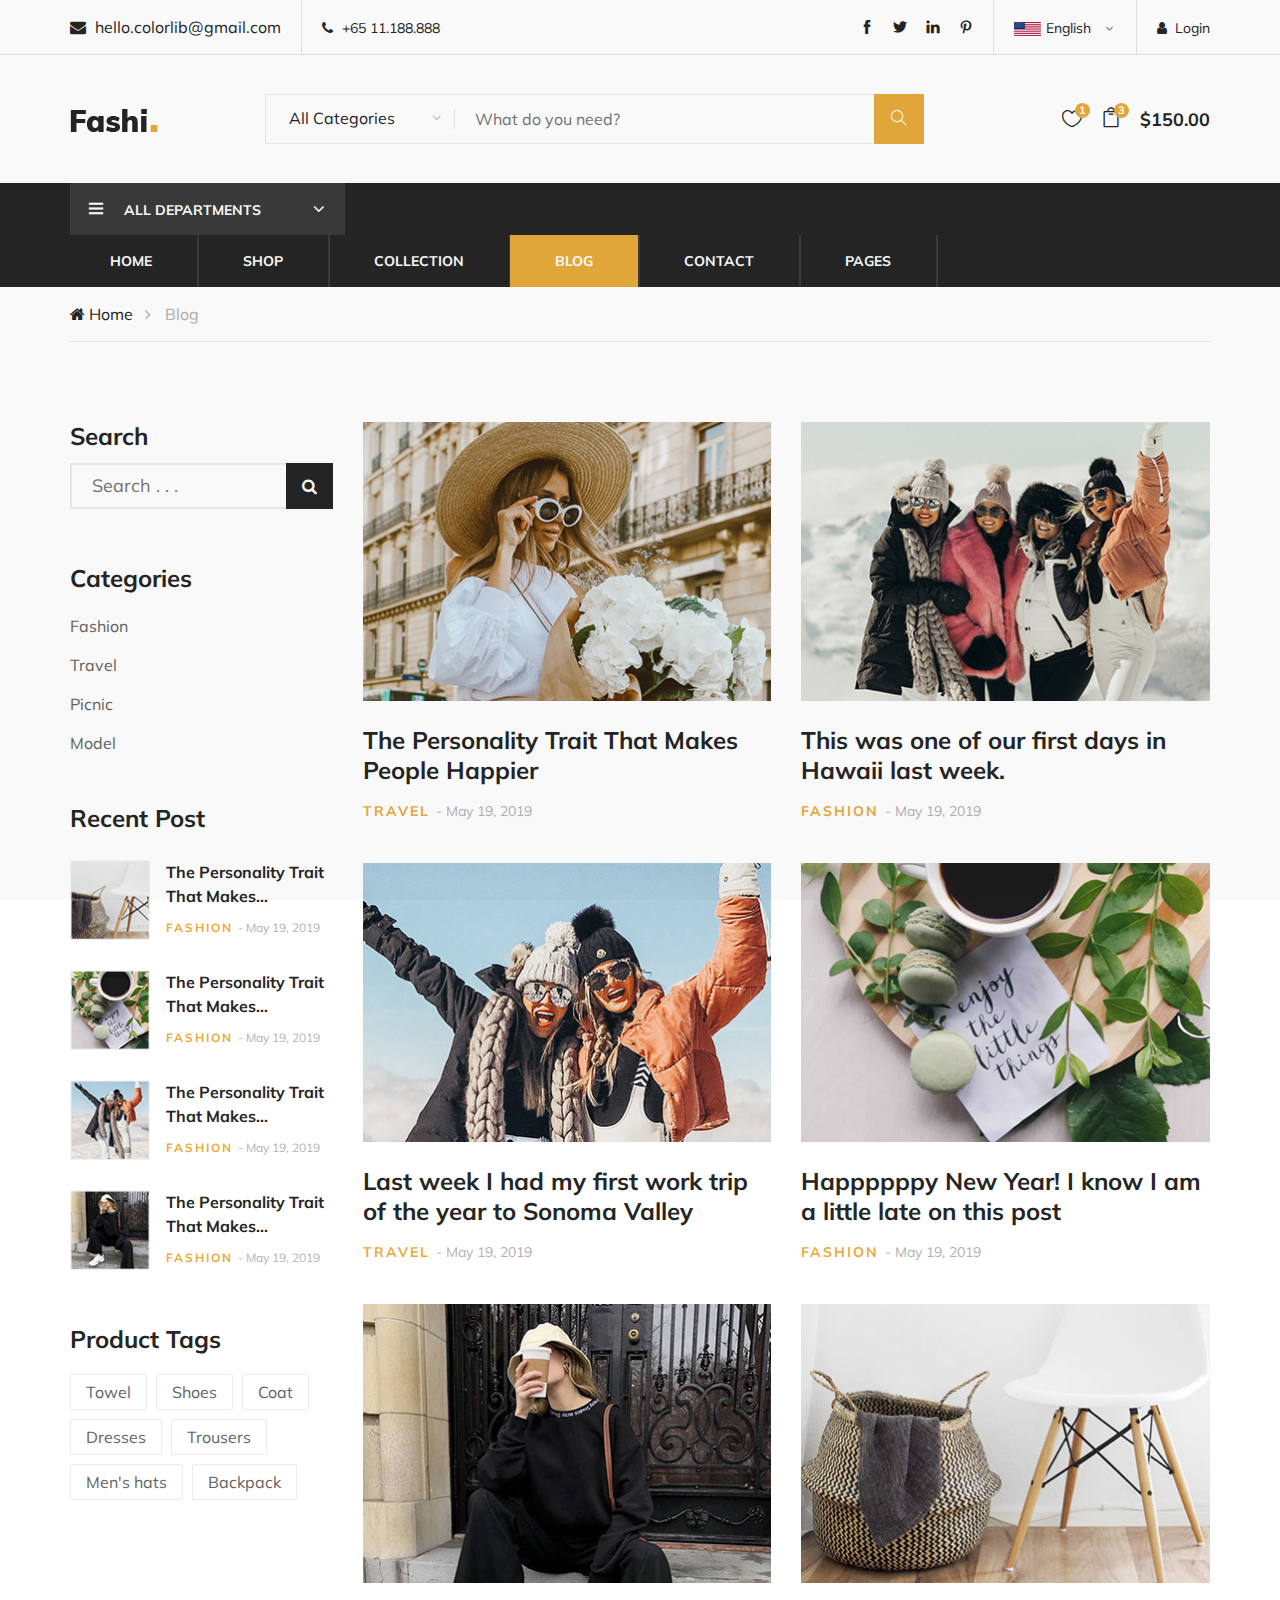
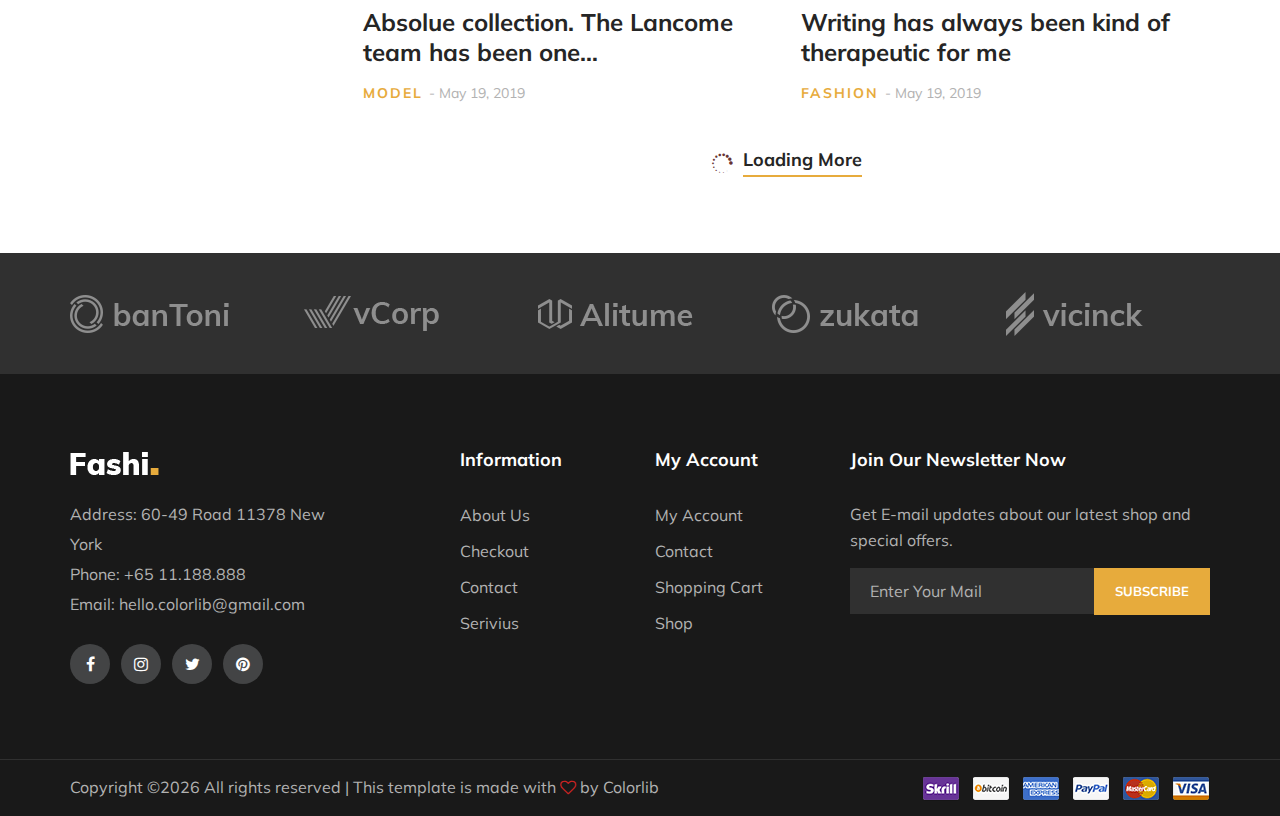
<file: fashi-master/blog.html>
<!DOCTYPE html>
<html lang="zxx">

<head>
    <meta charset="UTF-8">
    <meta name="description" content="Fashi Template">
    <meta name="keywords" content="Fashi, unica, creative, html">
    <meta name="viewport" content="width=device-width, initial-scale=1.0">
    <meta http-equiv="X-UA-Compatible" content="ie=edge">
    <title>Fashi | Template</title>

    <!-- Google Font -->
    <link href="https://fonts.googleapis.com/css?family=Muli:300,400,500,600,700,800,900&display=swap" rel="stylesheet">

    <!-- Css Styles -->
    <link rel="stylesheet" href="css/bootstrap.min.css" type="text/css">
    <link rel="stylesheet" href="css/font-awesome.min.css" type="text/css">
    <link rel="stylesheet" href="css/themify-icons.css" type="text/css">
    <link rel="stylesheet" href="css/elegant-icons.css" type="text/css">
    <link rel="stylesheet" href="css/owl.carousel.min.css" type="text/css">
    <link rel="stylesheet" href="css/nice-select.css" type="text/css">
    <link rel="stylesheet" href="css/jquery-ui.min.css" type="text/css">
    <link rel="stylesheet" href="css/slicknav.min.css" type="text/css">
    <link rel="stylesheet" href="css/style.css" type="text/css">
</head>

<body>
    <!-- Page Preloder -->
    <div id="preloder">
        <div class="loader"></div>
    </div>

    <!-- Header Section Begin -->
    <header class="header-section">
        <div class="header-top">
            <div class="container">
                <div class="ht-left">
                    <div class="mail-service">
                        <i class=" fa fa-envelope"></i>
                        hello.colorlib@gmail.com
                    </div>
                    <div class="phone-service">
                        <i class=" fa fa-phone"></i>
                        +65 11.188.888
                    </div>
                </div>
                <div class="ht-right">
                    <a href="#" class="login-panel"><i class="fa fa-user"></i>Login</a>
                    <div class="lan-selector">
                        <select class="language_drop" name="countries" id="countries" style="width:300px;">
                            <option value='yt' data-image="img/flag-1.jpg" data-imagecss="flag yt"
                                data-title="English">English</option>
                            <option value='yu' data-image="img/flag-2.jpg" data-imagecss="flag yu"
                                data-title="Bangladesh">German</option>
                        </select>
                    </div>
                    <div class="top-social">
                        <a href="#"><i class="ti-facebook"></i></a>
                        <a href="#"><i class="ti-twitter-alt"></i></a>
                        <a href="#"><i class="ti-linkedin"></i></a>
                        <a href="#"><i class="ti-pinterest"></i></a>
                    </div>
                </div>
            </div>
        </div>
        <div class="container">
            <div class="inner-header">
                <div class="row">
                    <div class="col-lg-2 col-md-2">
                        <div class="logo">
                            <a href="./index.html">
                                <img src="img/logo.png" alt="">
                            </a>
                        </div>
                    </div>
                    <div class="col-lg-7 col-md-7">
                        <div class="advanced-search">
                            <button type="button" class="category-btn">All Categories</button>
                            <form action="#" class="input-group">
                                <input type="text" placeholder="What do you need?">
                                <button type="button"><i class="ti-search"></i></button>
                            </form>
                        </div>
                    </div>
                    <div class="col-lg-3 text-right col-md-3">
                        <ul class="nav-right">
                            <li class="heart-icon"><a href="#">
                                    <i class="icon_heart_alt"></i>
                                    <span>1</span>
                                </a>
                            </li>
                            <li class="cart-icon"><a href="#">
                                    <i class="icon_bag_alt"></i>
                                    <span>3</span>
                                </a>
                                <div class="cart-hover">
                                    <div class="select-items">
                                        <table>
                                            <tbody>
                                                <tr>
                                                    <td class="si-pic"><img src="img/select-product-1.jpg" alt=""></td>
                                                    <td class="si-text">
                                                        <div class="product-selected">
                                                            <p>$60.00 x 1</p>
                                                            <h6>Kabino Bedside Table</h6>
                                                        </div>
                                                    </td>
                                                    <td class="si-close">
                                                        <i class="ti-close"></i>
                                                    </td>
                                                </tr>
                                                <tr>
                                                    <td class="si-pic"><img src="img/select-product-2.jpg" alt=""></td>
                                                    <td class="si-text">
                                                        <div class="product-selected">
                                                            <p>$60.00 x 1</p>
                                                            <h6>Kabino Bedside Table</h6>
                                                        </div>
                                                    </td>
                                                    <td class="si-close">
                                                        <i class="ti-close"></i>
                                                    </td>
                                                </tr>
                                            </tbody>
                                        </table>
                                    </div>
                                    <div class="select-total">
                                        <span>total:</span>
                                        <h5>$120.00</h5>
                                    </div>
                                    <div class="select-button">
                                        <a href="#" class="primary-btn view-card">VIEW CARD</a>
                                        <a href="#" class="primary-btn checkout-btn">CHECK OUT</a>
                                    </div>
                                </div>
                            </li>
                            <li class="cart-price">$150.00</li>
                        </ul>
                    </div>
                </div>
            </div>
        </div>
        <div class="nav-item">
            <div class="container">
                <div class="nav-depart">
                    <div class="depart-btn">
                        <i class="ti-menu"></i>
                        <span>All departments</span>
                        <ul class="depart-hover">
                            <li class="active"><a href="#">Women’s Clothing</a></li>
                            <li><a href="#">Men’s Clothing</a></li>
                            <li><a href="#">Underwear</a></li>
                            <li><a href="#">Kid's Clothing</a></li>
                            <li><a href="#">Brand Fashion</a></li>
                            <li><a href="#">Accessories/Shoes</a></li>
                            <li><a href="#">Luxury Brands</a></li>
                            <li><a href="#">Brand Outdoor Apparel</a></li>
                        </ul>
                    </div>
                </div>
                <nav class="nav-menu mobile-menu">
                    <ul>
                        <li><a href="./index.html">Home</a></li>
                        <li><a href="./shop.html">Shop</a></li>
                        <li><a href="#">Collection</a>
                            <ul class="dropdown">
                                <li><a href="#">Men's</a></li>
                                <li><a href="#">Women's</a></li>
                                <li><a href="#">Kid's</a></li>
                            </ul>
                        </li>
                        <li class="active"><a href="./blog.html">Blog</a></li>
                        <li><a href="./contact.html">Contact</a></li>
                        <li><a href="#">Pages</a>
                            <ul class="dropdown">
                                <li><a href="./blog-details.html">Blog Details</a></li>
                                <li><a href="./shopping-cart.html">Shopping Cart</a></li>
                                <li><a href="./check-out.html">Checkout</a></li>
                                <li><a href="./faq.html">Faq</a></li>
                                <li><a href="./register.html">Register</a></li>
                                <li><a href="./login.html">Login</a></li>
                            </ul>
                        </li>
                    </ul>
                </nav>
                <div id="mobile-menu-wrap"></div>
            </div>
        </div>
    </header>
    <!-- Header End -->

    <!-- Breadcrumb Section Begin -->
    <div class="breacrumb-section">
        <div class="container">
            <div class="row">
                <div class="col-lg-12">
                    <div class="breadcrumb-text">
                        <a href="#"><i class="fa fa-home"></i> Home</a>
                        <span>Blog</span>
                    </div>
                </div>
            </div>
        </div>
    </div>
    <!-- Breadcrumb Section Begin -->

    <!-- Blog Section Begin -->
    <section class="blog-section spad">
        <div class="container">
            <div class="row">
                <div class="col-lg-3 col-md-6 col-sm-8 order-2 order-lg-1">
                    <div class="blog-sidebar">
                        <div class="search-form">
                            <h4>Search</h4>
                            <form action="#">
                                <input type="text" placeholder="Search . . .  ">
                                <button type="submit"><i class="fa fa-search"></i></button>
                            </form>
                        </div>
                        <div class="blog-catagory">
                            <h4>Categories</h4>
                            <ul>
                                <li><a href="#">Fashion</a></li>
                                <li><a href="#">Travel</a></li>
                                <li><a href="#">Picnic</a></li>
                                <li><a href="#">Model</a></li>
                            </ul>
                        </div>
                        <div class="recent-post">
                            <h4>Recent Post</h4>
                            <div class="recent-blog">
                                <a href="#" class="rb-item">
                                    <div class="rb-pic">
                                        <img src="img/blog/recent-1.jpg" alt="">
                                    </div>
                                    <div class="rb-text">
                                        <h6>The Personality Trait That Makes...</h6>
                                        <p>Fashion <span>- May 19, 2019</span></p>
                                    </div>
                                </a>
                                <a href="#" class="rb-item">
                                    <div class="rb-pic">
                                        <img src="img/blog/recent-2.jpg" alt="">
                                    </div>
                                    <div class="rb-text">
                                        <h6>The Personality Trait That Makes...</h6>
                                        <p>Fashion <span>- May 19, 2019</span></p>
                                    </div>
                                </a>
                                <a href="#" class="rb-item">
                                    <div class="rb-pic">
                                        <img src="img/blog/recent-3.jpg" alt="">
                                    </div>
                                    <div class="rb-text">
                                        <h6>The Personality Trait That Makes...</h6>
                                        <p>Fashion <span>- May 19, 2019</span></p>
                                    </div>
                                </a>
                                <a href="#" class="rb-item">
                                    <div class="rb-pic">
                                        <img src="img/blog/recent-4.jpg" alt="">
                                    </div>
                                    <div class="rb-text">
                                        <h6>The Personality Trait That Makes...</h6>
                                        <p>Fashion <span>- May 19, 2019</span></p>
                                    </div>
                                </a>
                            </div>
                        </div>
                        <div class="blog-tags">
                            <h4>Product Tags</h4>
                            <div class="tag-item">
                                <a href="#">Towel</a>
                                <a href="#">Shoes</a>
                                <a href="#">Coat</a>
                                <a href="#">Dresses</a>
                                <a href="#">Trousers</a>
                                <a href="#">Men's hats</a>
                                <a href="#">Backpack</a>
                            </div>
                        </div>
                    </div>
                </div>
                <div class="col-lg-9 order-1 order-lg-2">
                    <div class="row">
                        <div class="col-lg-6 col-sm-6">
                            <div class="blog-item">
                                <div class="bi-pic">
                                    <img src="img/blog/blog-1.jpg" alt="">
                                </div>
                                <div class="bi-text">
                                    <a href="./blog-details.html">
                                        <h4>The Personality Trait That Makes People Happier</h4>
                                    </a>
                                    <p>travel <span>- May 19, 2019</span></p>
                                </div>
                            </div>
                        </div>
                        <div class="col-lg-6 col-sm-6">
                            <div class="blog-item">
                                <div class="bi-pic">
                                    <img src="img/blog/blog-2.jpg" alt="">
                                </div>
                                <div class="bi-text">
                                    <a href="./blog-details.html">
                                        <h4>This was one of our first days in Hawaii last week.</h4>
                                    </a>
                                    <p>Fashion <span>- May 19, 2019</span></p>
                                </div>
                            </div>
                        </div>
                        <div class="col-lg-6 col-sm-6">
                            <div class="blog-item">
                                <div class="bi-pic">
                                    <img src="img/blog/blog-3.jpg" alt="">
                                </div>
                                <div class="bi-text">
                                    <a href="./blog-details.html">
                                        <h4>Last week I had my first work trip of the year to Sonoma Valley</h4>
                                    </a>
                                    <p>travel <span>- May 19, 2019</span></p>
                                </div>
                            </div>
                        </div>
                        <div class="col-lg-6 col-sm-6">
                            <div class="blog-item">
                                <div class="bi-pic">
                                    <img src="img/blog/blog-4.jpg" alt="">
                                </div>
                                <div class="bi-text">
                                    <a href="./blog-details.html">
                                        <h4>Happppppy New Year! I know I am a little late on this post</h4>
                                    </a>
                                    <p>Fashion <span>- May 19, 2019</span></p>
                                </div>
                            </div>
                        </div>
                        <div class="col-lg-6 col-sm-6">
                            <div class="blog-item">
                                <div class="bi-pic">
                                    <img src="img/blog/blog-5.jpg" alt="">
                                </div>
                                <div class="bi-text">
                                    <a href="./blog-details.html">
                                        <h4>Absolue collection. The Lancome team has been one…</h4>
                                    </a>
                                    <p>Model <span>- May 19, 2019</span></p>
                                </div>
                            </div>
                        </div>
                        <div class="col-lg-6 col-sm-6">
                            <div class="blog-item">
                                <div class="bi-pic">
                                    <img src="img/blog/blog-6.jpg" alt="">
                                </div>
                                <div class="bi-text">
                                    <a href="./blog-details.html">
                                        <h4>Writing has always been kind of therapeutic for me</h4>
                                    </a>
                                    <p>Fashion <span>- May 19, 2019</span></p>
                                </div>
                            </div>
                        </div>
                        <div class="col-lg-12">
                            <div class="loading-more">
                                <i class="icon_loading"></i>
                                <a href="#">
                                    Loading More
                                </a>
                            </div>
                        </div>
                    </div>
                </div>
            </div>
        </div>
    </section>
    <!-- Blog Section End -->

    <!-- Partner Logo Section Begin -->
    <div class="partner-logo">
        <div class="container">
            <div class="logo-carousel owl-carousel">
                <div class="logo-item">
                    <div class="tablecell-inner">
                        <img src="img/logo-carousel/logo-1.png" alt="">
                    </div>
                </div>
                <div class="logo-item">
                    <div class="tablecell-inner">
                        <img src="img/logo-carousel/logo-2.png" alt="">
                    </div>
                </div>
                <div class="logo-item">
                    <div class="tablecell-inner">
                        <img src="img/logo-carousel/logo-3.png" alt="">
                    </div>
                </div>
                <div class="logo-item">
                    <div class="tablecell-inner">
                        <img src="img/logo-carousel/logo-4.png" alt="">
                    </div>
                </div>
                <div class="logo-item">
                    <div class="tablecell-inner">
                        <img src="img/logo-carousel/logo-5.png" alt="">
                    </div>
                </div>
            </div>
        </div>
    </div>
    <!-- Partner Logo Section End -->

    <!-- Footer Section Begin -->
    <footer class="footer-section">
        <div class="container">
            <div class="row">
                <div class="col-lg-3">
                    <div class="footer-left">
                        <div class="footer-logo">
                            <a href="#"><img src="img/footer-logo.png" alt=""></a>
                        </div>
                        <ul>
                            <li>Address: 60-49 Road 11378 New York</li>
                            <li>Phone: +65 11.188.888</li>
                            <li>Email: hello.colorlib@gmail.com</li>
                        </ul>
                        <div class="footer-social">
                            <a href="#"><i class="fa fa-facebook"></i></a>
                            <a href="#"><i class="fa fa-instagram"></i></a>
                            <a href="#"><i class="fa fa-twitter"></i></a>
                            <a href="#"><i class="fa fa-pinterest"></i></a>
                        </div>
                    </div>
                </div>
                <div class="col-lg-2 offset-lg-1">
                    <div class="footer-widget">
                        <h5>Information</h5>
                        <ul>
                            <li><a href="#">About Us</a></li>
                            <li><a href="#">Checkout</a></li>
                            <li><a href="#">Contact</a></li>
                            <li><a href="#">Serivius</a></li>
                        </ul>
                    </div>
                </div>
                <div class="col-lg-2">
                    <div class="footer-widget">
                        <h5>My Account</h5>
                        <ul>
                            <li><a href="#">My Account</a></li>
                            <li><a href="#">Contact</a></li>
                            <li><a href="#">Shopping Cart</a></li>
                            <li><a href="#">Shop</a></li>
                        </ul>
                    </div>
                </div>
                <div class="col-lg-4">
                    <div class="newslatter-item">
                        <h5>Join Our Newsletter Now</h5>
                        <p>Get E-mail updates about our latest shop and special offers.</p>
                        <form action="#" class="subscribe-form">
                            <input type="text" placeholder="Enter Your Mail">
                            <button type="button">Subscribe</button>
                        </form>
                    </div>
                </div>
            </div>
        </div>
        <div class="copyright-reserved">
            <div class="container">
                <div class="row">
                    <div class="col-lg-12">
                        <div class="copyright-text">
                            <!-- Link back to Colorlib can't be removed. Template is licensed under CC BY 3.0. -->
Copyright &copy;<script>document.write(new Date().getFullYear());</script> All rights reserved | This template is made with <i class="fa fa-heart-o" aria-hidden="true"></i> by <a href="https://colorlib.com" target="_blank">Colorlib</a>
<!-- Link back to Colorlib can't be removed. Template is licensed under CC BY 3.0. -->
                        </div>
                        <div class="payment-pic">
                            <img src="img/payment-method.png" alt="">
                        </div>
                    </div>
                </div>
            </div>
        </div>
    </footer>
    <!-- Footer Section End -->

    <!-- Js Plugins -->
    <script src="js/jquery-3.3.1.min.js"></script>
    <script src="js/bootstrap.min.js"></script>
    <script src="js/jquery-ui.min.js"></script>
    <script src="js/jquery.countdown.min.js"></script>
    <script src="js/jquery.nice-select.min.js"></script>
    <script src="js/jquery.zoom.min.js"></script>
    <script src="js/jquery.dd.min.js"></script>
    <script src="js/jquery.slicknav.js"></script>
    <script src="js/owl.carousel.min.js"></script>
    <script src="js/main.js"></script>
</body>

</html>
</file>
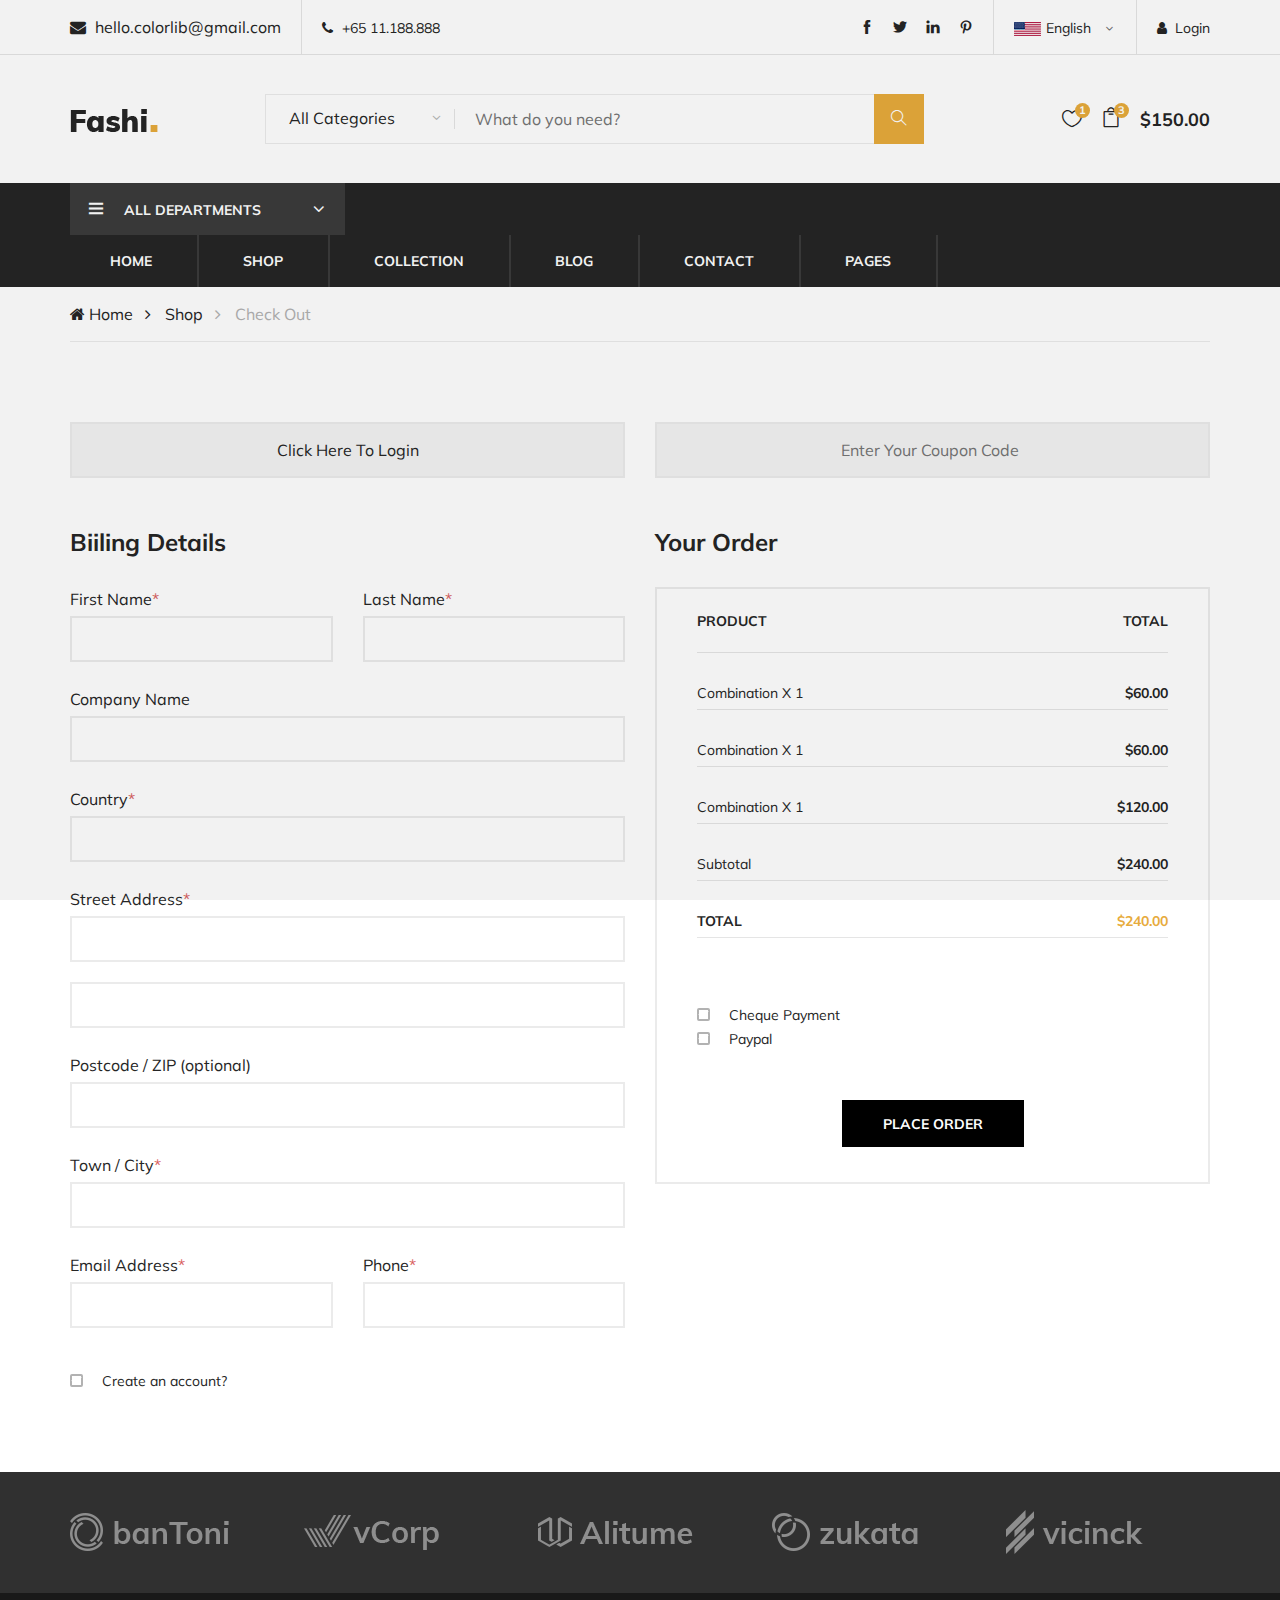
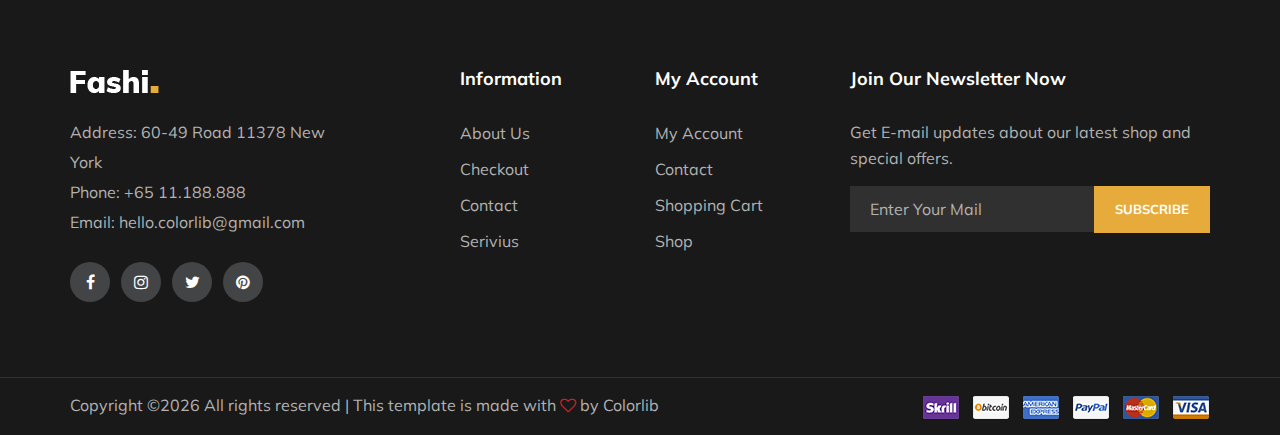
<file: fashi-master/check-out.html>
<!DOCTYPE html>
<html lang="zxx">

<head>
    <meta charset="UTF-8">
    <meta name="description" content="Fashi Template">
    <meta name="keywords" content="Fashi, unica, creative, html">
    <meta name="viewport" content="width=device-width, initial-scale=1.0">
    <meta http-equiv="X-UA-Compatible" content="ie=edge">
    <title>Fashi | Template</title>

    <!-- Google Font -->
    <link href="https://fonts.googleapis.com/css?family=Muli:300,400,500,600,700,800,900&display=swap" rel="stylesheet">

    <!-- Css Styles -->
    <link rel="stylesheet" href="css/bootstrap.min.css" type="text/css">
    <link rel="stylesheet" href="css/font-awesome.min.css" type="text/css">
    <link rel="stylesheet" href="css/themify-icons.css" type="text/css">
    <link rel="stylesheet" href="css/elegant-icons.css" type="text/css">
    <link rel="stylesheet" href="css/owl.carousel.min.css" type="text/css">
    <link rel="stylesheet" href="css/nice-select.css" type="text/css">
    <link rel="stylesheet" href="css/jquery-ui.min.css" type="text/css">
    <link rel="stylesheet" href="css/slicknav.min.css" type="text/css">
    <link rel="stylesheet" href="css/style.css" type="text/css">
</head>

<body>
    <!-- Page Preloder -->
    <div id="preloder">
        <div class="loader"></div>
    </div>

    <!-- Header Section Begin -->
    <header class="header-section">
        <div class="header-top">
            <div class="container">
                <div class="ht-left">
                    <div class="mail-service">
                        <i class=" fa fa-envelope"></i>
                        hello.colorlib@gmail.com
                    </div>
                    <div class="phone-service">
                        <i class=" fa fa-phone"></i>
                        +65 11.188.888
                    </div>
                </div>
                <div class="ht-right">
                    <a href="#" class="login-panel"><i class="fa fa-user"></i>Login</a>
                    <div class="lan-selector">
                        <select class="language_drop" name="countries" id="countries" style="width:300px;">
                            <option value='yt' data-image="img/flag-1.jpg" data-imagecss="flag yt"
                                data-title="English">English</option>
                            <option value='yu' data-image="img/flag-2.jpg" data-imagecss="flag yu"
                                data-title="Bangladesh">German </option>
                        </select>
                    </div>
                    <div class="top-social">
                        <a href="#"><i class="ti-facebook"></i></a>
                        <a href="#"><i class="ti-twitter-alt"></i></a>
                        <a href="#"><i class="ti-linkedin"></i></a>
                        <a href="#"><i class="ti-pinterest"></i></a>
                    </div>
                </div>
            </div>
        </div>
        <div class="container">
            <div class="inner-header">
                <div class="row">
                    <div class="col-lg-2 col-md-2">
                        <div class="logo">
                            <a href="./index.html">
                                <img src="img/logo.png" alt="">
                            </a>
                        </div>
                    </div>
                    <div class="col-lg-7 col-md-7">
                        <div class="advanced-search">
                            <button type="button" class="category-btn">All Categories</button>
                            <form action="#" class="input-group">
                                <input type="text" placeholder="What do you need?">
                                <button type="button"><i class="ti-search"></i></button>
                            </form>
                        </div>
                    </div>
                    <div class="col-lg-3 text-right col-md-3">
                        <ul class="nav-right">
                            <li class="heart-icon"><a href="#">
                                    <i class="icon_heart_alt"></i>
                                    <span>1</span>
                                </a>
                            </li>
                            <li class="cart-icon"><a href="#">
                                    <i class="icon_bag_alt"></i>
                                    <span>3</span>
                                </a>
                                <div class="cart-hover">
                                    <div class="select-items">
                                        <table>
                                            <tbody>
                                                <tr>
                                                    <td class="si-pic"><img src="img/select-product-1.jpg" alt=""></td>
                                                    <td class="si-text">
                                                        <div class="product-selected">
                                                            <p>$60.00 x 1</p>
                                                            <h6>Kabino Bedside Table</h6>
                                                        </div>
                                                    </td>
                                                    <td class="si-close">
                                                        <i class="ti-close"></i>
                                                    </td>
                                                </tr>
                                                <tr>
                                                    <td class="si-pic"><img src="img/select-product-2.jpg" alt=""></td>
                                                    <td class="si-text">
                                                        <div class="product-selected">
                                                            <p>$60.00 x 1</p>
                                                            <h6>Kabino Bedside Table</h6>
                                                        </div>
                                                    </td>
                                                    <td class="si-close">
                                                        <i class="ti-close"></i>
                                                    </td>
                                                </tr>
                                            </tbody>
                                        </table>
                                    </div>
                                    <div class="select-total">
                                        <span>total:</span>
                                        <h5>$120.00</h5>
                                    </div>
                                    <div class="select-button">
                                        <a href="#" class="primary-btn view-card">VIEW CARD</a>
                                        <a href="#" class="primary-btn checkout-btn">CHECK OUT</a>
                                    </div>
                                </div>
                            </li>
                            <li class="cart-price">$150.00</li>
                        </ul>
                    </div>
                </div>
            </div>
        </div>
        <div class="nav-item">
            <div class="container">
                <div class="nav-depart">
                    <div class="depart-btn">
                        <i class="ti-menu"></i>
                        <span>All departments</span>
                        <ul class="depart-hover">
                            <li class="active"><a href="#">Women’s Clothing</a></li>
                            <li><a href="#">Men’s Clothing</a></li>
                            <li><a href="#">Underwear</a></li>
                            <li><a href="#">Kid's Clothing</a></li>
                            <li><a href="#">Brand Fashion</a></li>
                            <li><a href="#">Accessories/Shoes</a></li>
                            <li><a href="#">Luxury Brands</a></li>
                            <li><a href="#">Brand Outdoor Apparel</a></li>
                        </ul>
                    </div>
                </div>
                <nav class="nav-menu mobile-menu">
                    <ul>
                        <li><a href="./home.html">Home</a></li>
                        <li><a href="./shop.html">Shop</a></li>
                        <li><a href="#">Collection</a>
                            <ul class="dropdown">
                                <li><a href="#">Men's</a></li>
                                <li><a href="#">Women's</a></li>
                                <li><a href="#">Kid's</a></li>
                            </ul>
                        </li>
                        <li><a href="./blog.html">Blog</a></li>
                        <li><a href="./contact.html">Contact</a></li>
                        <li><a href="#">Pages</a>
                            <ul class="dropdown">
                                <li><a href="./blog-details.html">Blog Details</a></li>
                                <li><a href="./shopping-cart.html">Shopping Cart</a></li>
                                <li><a href="./check-out.html">Checkout</a></li>
                                <li><a href="./faq.html">Faq</a></li>
                                <li><a href="./register.html">Register</a></li>
                                <li><a href="./login.html">Login</a></li>
                            </ul>
                        </li>
                    </ul>
                </nav>
                <div id="mobile-menu-wrap"></div>
            </div>
        </div>
    </header>
    <!-- Header End -->

    <!-- Breadcrumb Section Begin -->
    <div class="breacrumb-section">
        <div class="container">
            <div class="row">
                <div class="col-lg-12">
                    <div class="breadcrumb-text product-more">
                        <a href="./index.html"><i class="fa fa-home"></i> Home</a>
                        <a href="./shop.html">Shop</a>
                        <span>Check Out</span>
                    </div>
                </div>
            </div>
        </div>
    </div>
    <!-- Breadcrumb Section Begin -->

    <!-- Shopping Cart Section Begin -->
    <section class="checkout-section spad">
        <div class="container">
            <form action="#" class="checkout-form">
                <div class="row">
                    <div class="col-lg-6">
                        <div class="checkout-content">
                            <a href="#" class="content-btn">Click Here To Login</a>
                        </div>
                        <h4>Biiling Details</h4>
                        <div class="row">
                            <div class="col-lg-6">
                                <label for="fir">First Name<span>*</span></label>
                                <input type="text" id="fir">
                            </div>
                            <div class="col-lg-6">
                                <label for="last">Last Name<span>*</span></label>
                                <input type="text" id="last">
                            </div>
                            <div class="col-lg-12">
                                <label for="cun-name">Company Name</label>
                                <input type="text" id="cun-name">
                            </div>
                            <div class="col-lg-12">
                                <label for="cun">Country<span>*</span></label>
                                <input type="text" id="cun">
                            </div>
                            <div class="col-lg-12">
                                <label for="street">Street Address<span>*</span></label>
                                <input type="text" id="street" class="street-first">
                                <input type="text">
                            </div>
                            <div class="col-lg-12">
                                <label for="zip">Postcode / ZIP (optional)</label>
                                <input type="text" id="zip">
                            </div>
                            <div class="col-lg-12">
                                <label for="town">Town / City<span>*</span></label>
                                <input type="text" id="town">
                            </div>
                            <div class="col-lg-6">
                                <label for="email">Email Address<span>*</span></label>
                                <input type="text" id="email">
                            </div>
                            <div class="col-lg-6">
                                <label for="phone">Phone<span>*</span></label>
                                <input type="text" id="phone">
                            </div>
                            <div class="col-lg-12">
                                <div class="create-item">
                                    <label for="acc-create">
                                        Create an account?
                                        <input type="checkbox" id="acc-create">
                                        <span class="checkmark"></span>
                                    </label>
                                </div>
                            </div>
                        </div>
                    </div>
                    <div class="col-lg-6">
                        <div class="checkout-content">
                            <input type="text" placeholder="Enter Your Coupon Code">
                        </div>
                        <div class="place-order">
                            <h4>Your Order</h4>
                            <div class="order-total">
                                <ul class="order-table">
                                    <li>Product <span>Total</span></li>
                                    <li class="fw-normal">Combination x 1 <span>$60.00</span></li>
                                    <li class="fw-normal">Combination x 1 <span>$60.00</span></li>
                                    <li class="fw-normal">Combination x 1 <span>$120.00</span></li>
                                    <li class="fw-normal">Subtotal <span>$240.00</span></li>
                                    <li class="total-price">Total <span>$240.00</span></li>
                                </ul>
                                <div class="payment-check">
                                    <div class="pc-item">
                                        <label for="pc-check">
                                            Cheque Payment
                                            <input type="checkbox" id="pc-check">
                                            <span class="checkmark"></span>
                                        </label>
                                    </div>
                                    <div class="pc-item">
                                        <label for="pc-paypal">
                                            Paypal
                                            <input type="checkbox" id="pc-paypal">
                                            <span class="checkmark"></span>
                                        </label>
                                    </div>
                                </div>
                                <div class="order-btn">
                                    <button type="submit" class="site-btn place-btn">Place Order</button>
                                </div>
                            </div>
                        </div>
                    </div>
                </div>
            </form>
        </div>
    </section>
    <!-- Shopping Cart Section End -->

    <!-- Partner Logo Section Begin -->
    <div class="partner-logo">
        <div class="container">
            <div class="logo-carousel owl-carousel">
                <div class="logo-item">
                    <div class="tablecell-inner">
                        <img src="img/logo-carousel/logo-1.png" alt="">
                    </div>
                </div>
                <div class="logo-item">
                    <div class="tablecell-inner">
                        <img src="img/logo-carousel/logo-2.png" alt="">
                    </div>
                </div>
                <div class="logo-item">
                    <div class="tablecell-inner">
                        <img src="img/logo-carousel/logo-3.png" alt="">
                    </div>
                </div>
                <div class="logo-item">
                    <div class="tablecell-inner">
                        <img src="img/logo-carousel/logo-4.png" alt="">
                    </div>
                </div>
                <div class="logo-item">
                    <div class="tablecell-inner">
                        <img src="img/logo-carousel/logo-5.png" alt="">
                    </div>
                </div>
            </div>
        </div>
    </div>
    <!-- Partner Logo Section End -->

    <!-- Footer Section Begin -->
    <footer class="footer-section">
        <div class="container">
            <div class="row">
                <div class="col-lg-3">
                    <div class="footer-left">
                        <div class="footer-logo">
                            <a href="#"><img src="img/footer-logo.png" alt=""></a>
                        </div>
                        <ul>
                            <li>Address: 60-49 Road 11378 New York</li>
                            <li>Phone: +65 11.188.888</li>
                            <li>Email: hello.colorlib@gmail.com</li>
                        </ul>
                        <div class="footer-social">
                            <a href="#"><i class="fa fa-facebook"></i></a>
                            <a href="#"><i class="fa fa-instagram"></i></a>
                            <a href="#"><i class="fa fa-twitter"></i></a>
                            <a href="#"><i class="fa fa-pinterest"></i></a>
                        </div>
                    </div>
                </div>
                <div class="col-lg-2 offset-lg-1">
                    <div class="footer-widget">
                        <h5>Information</h5>
                        <ul>
                            <li><a href="#">About Us</a></li>
                            <li><a href="#">Checkout</a></li>
                            <li><a href="#">Contact</a></li>
                            <li><a href="#">Serivius</a></li>
                        </ul>
                    </div>
                </div>
                <div class="col-lg-2">
                    <div class="footer-widget">
                        <h5>My Account</h5>
                        <ul>
                            <li><a href="#">My Account</a></li>
                            <li><a href="#">Contact</a></li>
                            <li><a href="#">Shopping Cart</a></li>
                            <li><a href="#">Shop</a></li>
                        </ul>
                    </div>
                </div>
                <div class="col-lg-4">
                    <div class="newslatter-item">
                        <h5>Join Our Newsletter Now</h5>
                        <p>Get E-mail updates about our latest shop and special offers.</p>
                        <form action="#" class="subscribe-form">
                            <input type="text" placeholder="Enter Your Mail">
                            <button type="button">Subscribe</button>
                        </form>
                    </div>
                </div>
            </div>
        </div>
        <div class="copyright-reserved">
            <div class="container">
                <div class="row">
                    <div class="col-lg-12">
                        <div class="copyright-text">
                            <!-- Link back to Colorlib can't be removed. Template is licensed under CC BY 3.0. -->
Copyright &copy;<script>document.write(new Date().getFullYear());</script> All rights reserved | This template is made with <i class="fa fa-heart-o" aria-hidden="true"></i> by <a href="https://colorlib.com" target="_blank">Colorlib</a>
<!-- Link back to Colorlib can't be removed. Template is licensed under CC BY 3.0. -->
                        </div>
                        <div class="payment-pic">
                            <img src="img/payment-method.png" alt="">
                        </div>
                    </div>
                </div>
            </div>
        </div>
    </footer>
    <!-- Footer Section End -->

    <!-- Js Plugins -->
    <script src="js/jquery-3.3.1.min.js"></script>
    <script src="js/bootstrap.min.js"></script>
    <script src="js/jquery-ui.min.js"></script>
    <script src="js/jquery.countdown.min.js"></script>
    <script src="js/jquery.nice-select.min.js"></script>
    <script src="js/jquery.zoom.min.js"></script>
    <script src="js/jquery.dd.min.js"></script>
    <script src="js/jquery.slicknav.js"></script>
    <script src="js/owl.carousel.min.js"></script>
    <script src="js/main.js"></script>
</body>

</html>
</file>
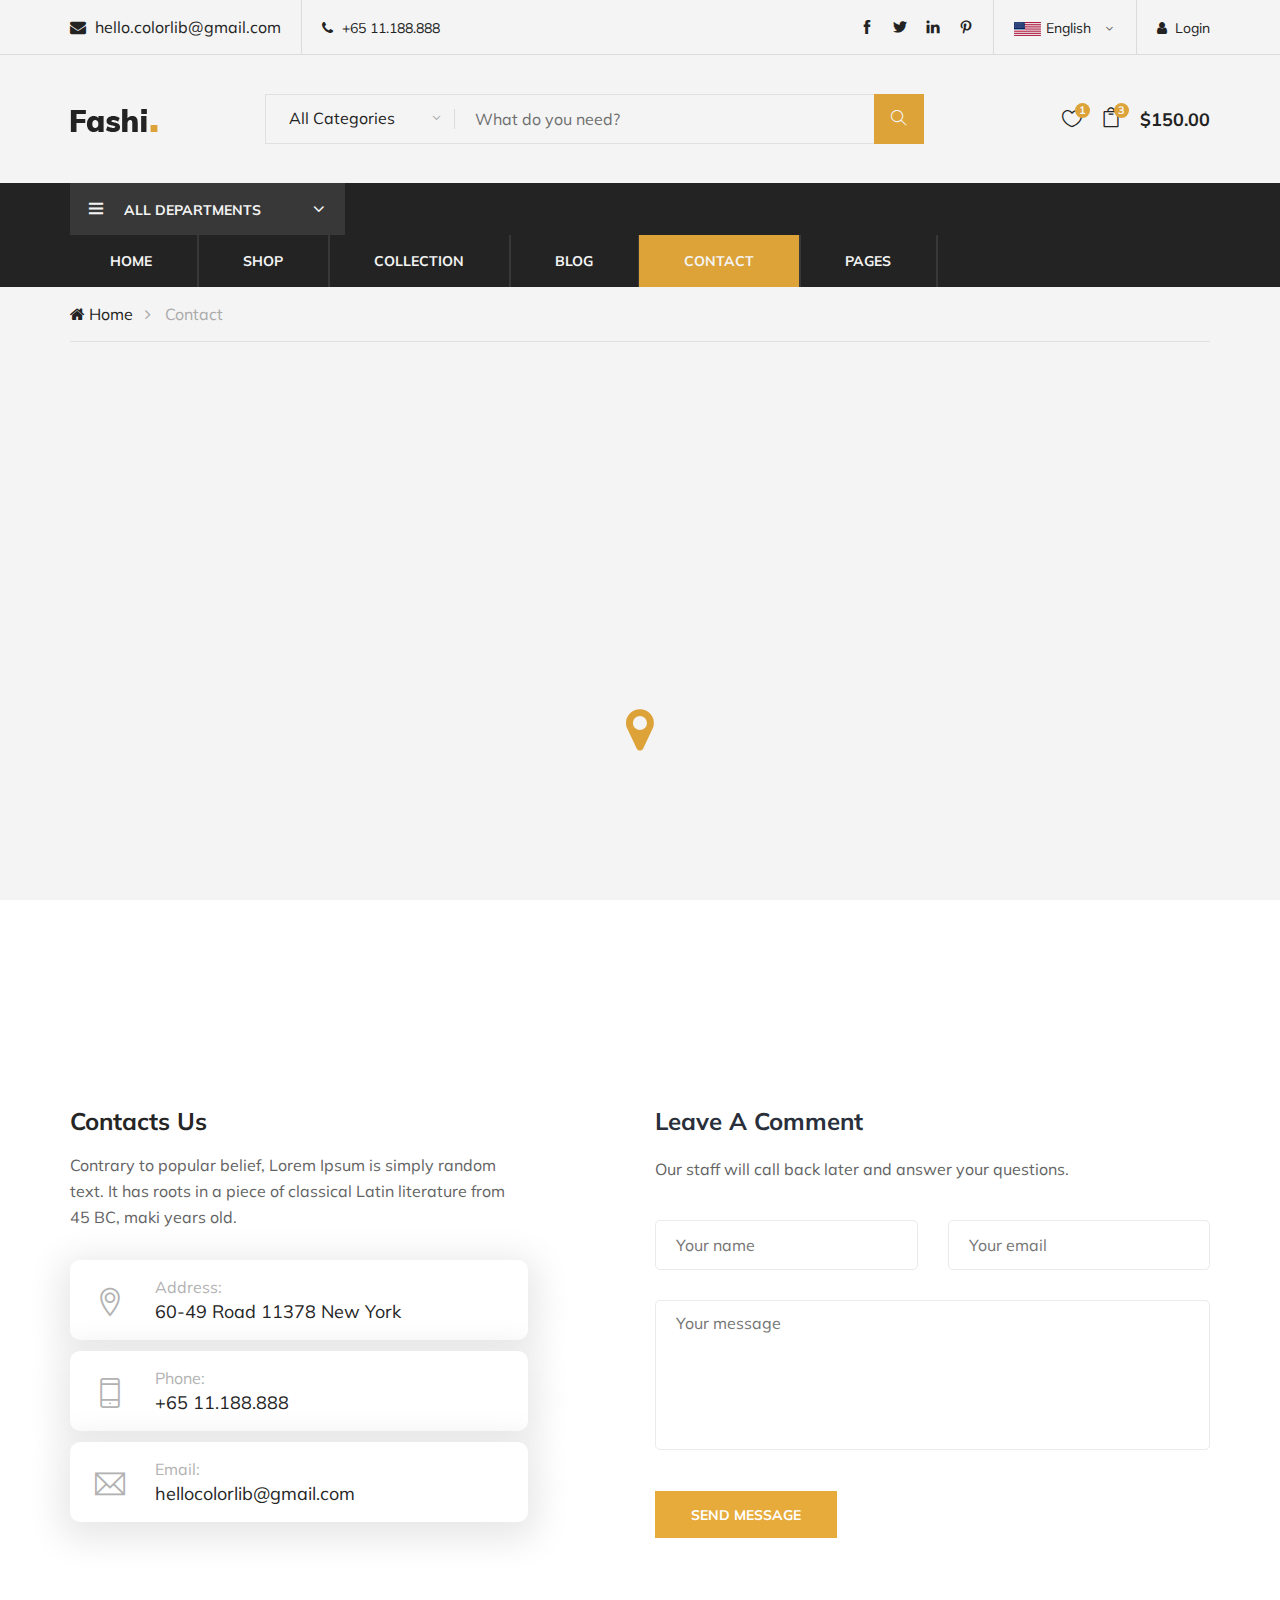
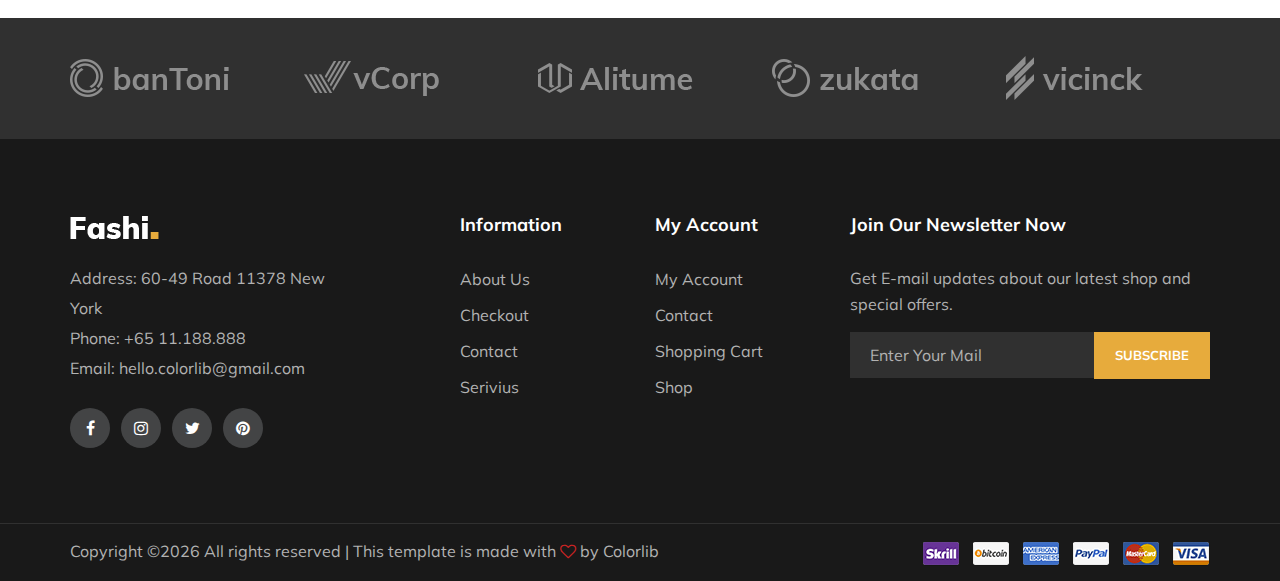
<file: fashi-master/contact.html>
<!DOCTYPE html>
<html lang="zxx">

<head>
    <meta charset="UTF-8">
    <meta name="description" content="Fashi Template">
    <meta name="keywords" content="Fashi, unica, creative, html">
    <meta name="viewport" content="width=device-width, initial-scale=1.0">
    <meta http-equiv="X-UA-Compatible" content="ie=edge">
    <title>Fashi | Template</title>

    <!-- Google Font -->
    <link href="https://fonts.googleapis.com/css?family=Muli:300,400,500,600,700,800,900&display=swap" rel="stylesheet">

    <!-- Css Styles -->
    <link rel="stylesheet" href="css/bootstrap.min.css" type="text/css">
    <link rel="stylesheet" href="css/font-awesome.min.css" type="text/css">
    <link rel="stylesheet" href="css/themify-icons.css" type="text/css">
    <link rel="stylesheet" href="css/elegant-icons.css" type="text/css">
    <link rel="stylesheet" href="css/owl.carousel.min.css" type="text/css">
    <link rel="stylesheet" href="css/nice-select.css" type="text/css">
    <link rel="stylesheet" href="css/jquery-ui.min.css" type="text/css">
    <link rel="stylesheet" href="css/slicknav.min.css" type="text/css">
    <link rel="stylesheet" href="css/style.css" type="text/css">
</head>

<body>
    <!-- Page Preloder -->
    <div id="preloder">
        <div class="loader"></div>
    </div>

    <!-- Header Section Begin -->
    <header class="header-section">
        <div class="header-top">
            <div class="container">
                <div class="ht-left">
                    <div class="mail-service">
                        <i class=" fa fa-envelope"></i>
                        hello.colorlib@gmail.com
                    </div>
                    <div class="phone-service">
                        <i class=" fa fa-phone"></i>
                        +65 11.188.888
                    </div>
                </div>
                <div class="ht-right">
                    <a href="#" class="login-panel"><i class="fa fa-user"></i>Login</a>
                    <div class="lan-selector">
                        <select class="language_drop" name="countries" id="countries" style="width:300px;">
                            <option value='yt' data-image="img/flag-1.jpg" data-imagecss="flag yt"
                                data-title="English">English</option>
                            <option value='yu' data-image="img/flag-2.jpg" data-imagecss="flag yu"
                                data-title="Bangladesh">German </option>
                        </select>
                    </div>
                    <div class="top-social">
                        <a href="#"><i class="ti-facebook"></i></a>
                        <a href="#"><i class="ti-twitter-alt"></i></a>
                        <a href="#"><i class="ti-linkedin"></i></a>
                        <a href="#"><i class="ti-pinterest"></i></a>
                    </div>
                </div>
            </div>
        </div>
        <div class="container">
            <div class="inner-header">
                <div class="row">
                    <div class="col-lg-2 col-md-2">
                        <div class="logo">
                            <a href="./index.html">
                                <img src="img/logo.png" alt="">
                            </a>
                        </div>
                    </div>
                    <div class="col-lg-7 col-md-7">
                        <div class="advanced-search">
                            <button type="button" class="category-btn">All Categories</button>
                            <form action="#" class="input-group">
                                <input type="text" placeholder="What do you need?">
                                <button type="button"><i class="ti-search"></i></button>
                            </form>
                        </div>
                    </div>
                    <div class="col-lg-3 text-right col-md-3">
                        <ul class="nav-right">
                            <li class="heart-icon"><a href="#">
                                    <i class="icon_heart_alt"></i>
                                    <span>1</span>
                                </a>
                            </li>
                            <li class="cart-icon"><a href="#">
                                    <i class="icon_bag_alt"></i>
                                    <span>3</span>
                                </a>
                                <div class="cart-hover">
                                    <div class="select-items">
                                        <table>
                                            <tbody>
                                                <tr>
                                                    <td class="si-pic"><img src="img/select-product-1.jpg" alt=""></td>
                                                    <td class="si-text">
                                                        <div class="product-selected">
                                                            <p>$60.00 x 1</p>
                                                            <h6>Kabino Bedside Table</h6>
                                                        </div>
                                                    </td>
                                                    <td class="si-close">
                                                        <i class="ti-close"></i>
                                                    </td>
                                                </tr>
                                                <tr>
                                                    <td class="si-pic"><img src="img/select-product-2.jpg" alt=""></td>
                                                    <td class="si-text">
                                                        <div class="product-selected">
                                                            <p>$60.00 x 1</p>
                                                            <h6>Kabino Bedside Table</h6>
                                                        </div>
                                                    </td>
                                                    <td class="si-close">
                                                        <i class="ti-close"></i>
                                                    </td>
                                                </tr>
                                            </tbody>
                                        </table>
                                    </div>
                                    <div class="select-total">
                                        <span>total:</span>
                                        <h5>$120.00</h5>
                                    </div>
                                    <div class="select-button">
                                        <a href="#" class="primary-btn view-card">VIEW CARD</a>
                                        <a href="#" class="primary-btn checkout-btn">CHECK OUT</a>
                                    </div>
                                </div>
                            </li>
                            <li class="cart-price">$150.00</li>
                        </ul>
                    </div>
                </div>
            </div>
        </div>
        <div class="nav-item">
            <div class="container">
                <div class="nav-depart">
                    <div class="depart-btn">
                        <i class="ti-menu"></i>
                        <span>All departments</span>
                        <ul class="depart-hover">
                            <li class="active"><a href="#">Women’s Clothing</a></li>
                            <li><a href="#">Men’s Clothing</a></li>
                            <li><a href="#">Underwear</a></li>
                            <li><a href="#">Kid's Clothing</a></li>
                            <li><a href="#">Brand Fashion</a></li>
                            <li><a href="#">Accessories/Shoes</a></li>
                            <li><a href="#">Luxury Brands</a></li>
                            <li><a href="#">Brand Outdoor Apparel</a></li>
                        </ul>
                    </div>
                </div>
                <nav class="nav-menu mobile-menu">
                    <ul>
                        <li><a href="./index.html">Home</a></li>
                        <li><a href="./shop.html">Shop</a></li>
                        <li><a href="#">Collection</a>
                            <ul class="dropdown">
                                <li><a href="#">Men's</a></li>
                                <li><a href="#">Women's</a></li>
                                <li><a href="#">Kid's</a></li>
                            </ul>
                        </li>
                        <li><a href="./blog.html">Blog</a></li>
                        <li class="active"><a href="./contact.html">Contact</a></li>
                        <li><a href="#">Pages</a>
                            <ul class="dropdown">
                                <li><a href="./blog-details.html">Blog Details</a></li>
                                <li><a href="./shopping-cart.html">Shopping Cart</a></li>
                                <li><a href="./check-out.html">Checkout</a></li>
                                <li><a href="./faq.html">Faq</a></li>
                                <li><a href="./register.html">Register</a></li>
                                <li><a href="./login.html">Login</a></li>
                            </ul>
                        </li>
                    </ul>
                </nav>
                <div id="mobile-menu-wrap"></div>
            </div>
        </div>
    </header>
    <!-- Header End -->

    <!-- Breadcrumb Section Begin -->
    <div class="breacrumb-section">
        <div class="container">
            <div class="row">
                <div class="col-lg-12">
                    <div class="breadcrumb-text">
                        <a href="#"><i class="fa fa-home"></i> Home</a>
                        <span>Contact</span>
                    </div>
                </div>
            </div>
        </div>
    </div>
    <!-- Breadcrumb Section Begin -->

    <!-- Map Section Begin -->
    <div class="map spad">
        <div class="container">
            <div class="map-inner">
                <iframe
                    src="https://www.google.com/maps/embed?pb=!1m18!1m12!1m3!1d48158.305462977965!2d-74.13283844036356!3d41.02757295168286!2m3!1f0!2f0!3f0!3m2!1i1024!2i768!4f13.1!3m3!1m2!1s0x89c2e440473470d7%3A0xcaf503ca2ee57958!2sSaddle%20River%2C%20NJ%2007458%2C%20USA!5e0!3m2!1sen!2sbd!4v1575917275626!5m2!1sen!2sbd"
                    height="610" style="border:0" allowfullscreen="">
                </iframe>
                <div class="icon">
                    <i class="fa fa-map-marker"></i>
                </div>
            </div>
        </div>
    </div>
    <!-- Map Section Begin -->

    <!-- Contact Section Begin -->
    <section class="contact-section spad">
        <div class="container">
            <div class="row">
                <div class="col-lg-5">
                    <div class="contact-title">
                        <h4>Contacts Us</h4>
                        <p>Contrary to popular belief, Lorem Ipsum is simply random text. It has roots in a piece of
                            classical Latin literature from 45 BC, maki years old.</p>
                    </div>
                    <div class="contact-widget">
                        <div class="cw-item">
                            <div class="ci-icon">
                                <i class="ti-location-pin"></i>
                            </div>
                            <div class="ci-text">
                                <span>Address:</span>
                                <p>60-49 Road 11378 New York</p>
                            </div>
                        </div>
                        <div class="cw-item">
                            <div class="ci-icon">
                                <i class="ti-mobile"></i>
                            </div>
                            <div class="ci-text">
                                <span>Phone:</span>
                                <p>+65 11.188.888</p>
                            </div>
                        </div>
                        <div class="cw-item">
                            <div class="ci-icon">
                                <i class="ti-email"></i>
                            </div>
                            <div class="ci-text">
                                <span>Email:</span>
                                <p>hellocolorlib@gmail.com</p>
                            </div>
                        </div>
                    </div>
                </div>
                <div class="col-lg-6 offset-lg-1">
                    <div class="contact-form">
                        <div class="leave-comment">
                            <h4>Leave A Comment</h4>
                            <p>Our staff will call back later and answer your questions.</p>
                            <form action="#" class="comment-form">
                                <div class="row">
                                    <div class="col-lg-6">
                                        <input type="text" placeholder="Your name">
                                    </div>
                                    <div class="col-lg-6">
                                        <input type="text" placeholder="Your email">
                                    </div>
                                    <div class="col-lg-12">
                                        <textarea placeholder="Your message"></textarea>
                                        <button type="submit" class="site-btn">Send message</button>
                                    </div>
                                </div>
                            </form>
                        </div>
                    </div>
                </div>
            </div>
        </div>
    </section>
    <!-- Contact Section End -->

    <!-- Partner Logo Section Begin -->
    <div class="partner-logo">
        <div class="container">
            <div class="logo-carousel owl-carousel">
                <div class="logo-item">
                    <div class="tablecell-inner">
                        <img src="img/logo-carousel/logo-1.png" alt="">
                    </div>
                </div>
                <div class="logo-item">
                    <div class="tablecell-inner">
                        <img src="img/logo-carousel/logo-2.png" alt="">
                    </div>
                </div>
                <div class="logo-item">
                    <div class="tablecell-inner">
                        <img src="img/logo-carousel/logo-3.png" alt="">
                    </div>
                </div>
                <div class="logo-item">
                    <div class="tablecell-inner">
                        <img src="img/logo-carousel/logo-4.png" alt="">
                    </div>
                </div>
                <div class="logo-item">
                    <div class="tablecell-inner">
                        <img src="img/logo-carousel/logo-5.png" alt="">
                    </div>
                </div>
            </div>
        </div>
    </div>
    <!-- Partner Logo Section End -->

    <!-- Footer Section Begin -->
    <footer class="footer-section">
        <div class="container">
            <div class="row">
                <div class="col-lg-3">
                    <div class="footer-left">
                        <div class="footer-logo">
                            <a href="#"><img src="img/footer-logo.png" alt=""></a>
                        </div>
                        <ul>
                            <li>Address: 60-49 Road 11378 New York</li>
                            <li>Phone: +65 11.188.888</li>
                            <li>Email: hello.colorlib@gmail.com</li>
                        </ul>
                        <div class="footer-social">
                            <a href="#"><i class="fa fa-facebook"></i></a>
                            <a href="#"><i class="fa fa-instagram"></i></a>
                            <a href="#"><i class="fa fa-twitter"></i></a>
                            <a href="#"><i class="fa fa-pinterest"></i></a>
                        </div>
                    </div>
                </div>
                <div class="col-lg-2 offset-lg-1">
                    <div class="footer-widget">
                        <h5>Information</h5>
                        <ul>
                            <li><a href="#">About Us</a></li>
                            <li><a href="#">Checkout</a></li>
                            <li><a href="#">Contact</a></li>
                            <li><a href="#">Serivius</a></li>
                        </ul>
                    </div>
                </div>
                <div class="col-lg-2">
                    <div class="footer-widget">
                        <h5>My Account</h5>
                        <ul>
                            <li><a href="#">My Account</a></li>
                            <li><a href="#">Contact</a></li>
                            <li><a href="#">Shopping Cart</a></li>
                            <li><a href="#">Shop</a></li>
                        </ul>
                    </div>
                </div>
                <div class="col-lg-4">
                    <div class="newslatter-item">
                        <h5>Join Our Newsletter Now</h5>
                        <p>Get E-mail updates about our latest shop and special offers.</p>
                        <form action="#" class="subscribe-form">
                            <input type="text" placeholder="Enter Your Mail">
                            <button type="button">Subscribe</button>
                        </form>
                    </div>
                </div>
            </div>
        </div>
        <div class="copyright-reserved">
            <div class="container">
                <div class="row">
                    <div class="col-lg-12">
                        <div class="copyright-text">
                            <!-- Link back to Colorlib can't be removed. Template is licensed under CC BY 3.0. -->
Copyright &copy;<script>document.write(new Date().getFullYear());</script> All rights reserved | This template is made with <i class="fa fa-heart-o" aria-hidden="true"></i> by <a href="https://colorlib.com" target="_blank">Colorlib</a>
<!-- Link back to Colorlib can't be removed. Template is licensed under CC BY 3.0. -->
                        </div>
                        <div class="payment-pic">
                            <img src="img/payment-method.png" alt="">
                        </div>
                    </div>
                </div>
            </div>
        </div>
    </footer>
    <!-- Footer Section End -->

    <!-- Js Plugins -->
    <script src="js/jquery-3.3.1.min.js"></script>
    <script src="js/bootstrap.min.js"></script>
    <script src="js/jquery-ui.min.js"></script>
    <script src="js/jquery.countdown.min.js"></script>
    <script src="js/jquery.nice-select.min.js"></script>
    <script src="js/jquery.zoom.min.js"></script>
    <script src="js/jquery.dd.min.js"></script>
    <script src="js/jquery.slicknav.js"></script>
    <script src="js/owl.carousel.min.js"></script>
    <script src="js/main.js"></script>
</body>

</html>
</file>
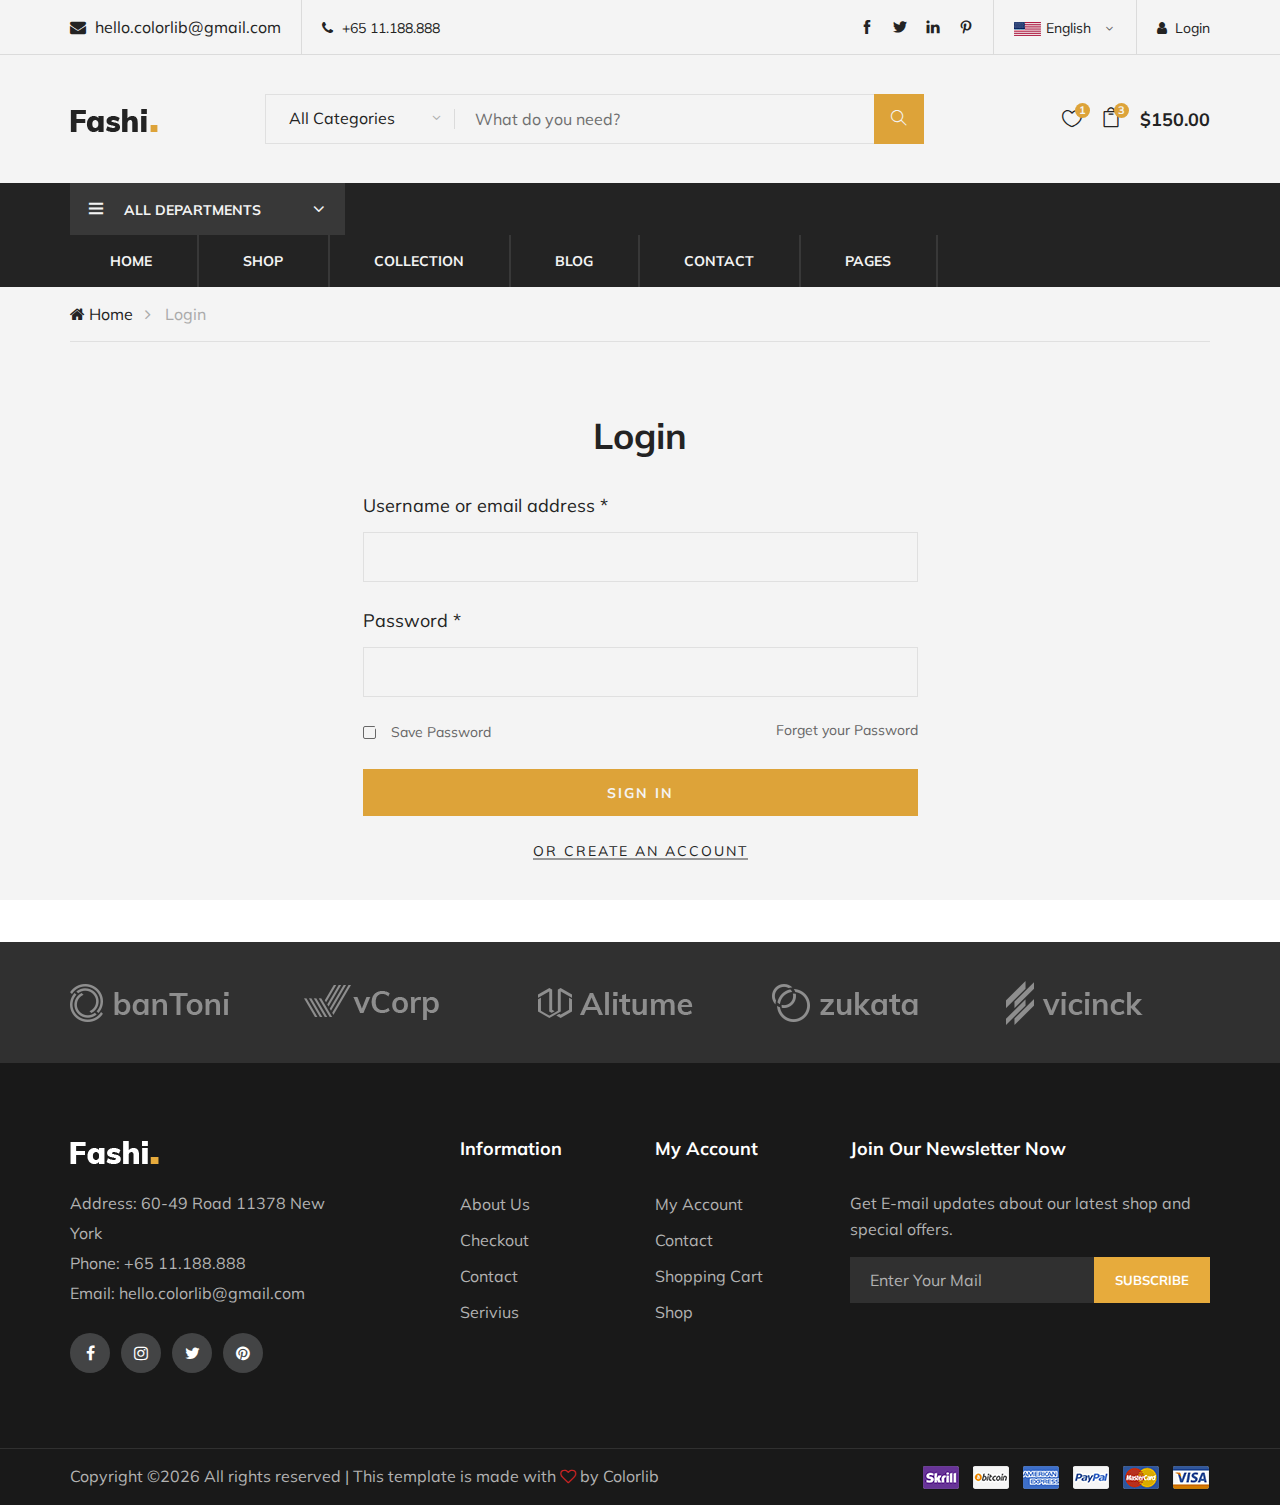
<file: fashi-master/login.html>
<!DOCTYPE html>
<html lang="zxx">

<head>
    <meta charset="UTF-8">
    <meta name="description" content="Fashi Template">
    <meta name="keywords" content="Fashi, unica, creative, html">
    <meta name="viewport" content="width=device-width, initial-scale=1.0">
    <meta http-equiv="X-UA-Compatible" content="ie=edge">
    <title>Fashi | Template</title>

    <!-- Google Font -->
    <link href="https://fonts.googleapis.com/css?family=Muli:300,400,500,600,700,800,900&display=swap" rel="stylesheet">

    <!-- Css Styles -->
    <link rel="stylesheet" href="css/bootstrap.min.css" type="text/css">
    <link rel="stylesheet" href="css/font-awesome.min.css" type="text/css">
    <link rel="stylesheet" href="css/themify-icons.css" type="text/css">
    <link rel="stylesheet" href="css/elegant-icons.css" type="text/css">
    <link rel="stylesheet" href="css/owl.carousel.min.css" type="text/css">
    <link rel="stylesheet" href="css/nice-select.css" type="text/css">
    <link rel="stylesheet" href="css/jquery-ui.min.css" type="text/css">
    <link rel="stylesheet" href="css/slicknav.min.css" type="text/css">
    <link rel="stylesheet" href="css/style.css" type="text/css">
</head>

<body>
    <!-- Page Preloder -->
    <div id="preloder">
        <div class="loader"></div>
    </div>

    <!-- Header Section Begin -->
    <header class="header-section">
        <div class="header-top">
            <div class="container">
                <div class="ht-left">
                    <div class="mail-service">
                        <i class=" fa fa-envelope"></i>
                        hello.colorlib@gmail.com
                    </div>
                    <div class="phone-service">
                        <i class=" fa fa-phone"></i>
                        +65 11.188.888
                    </div>
                </div>
                <div class="ht-right">
                    <a href="#" class="login-panel"><i class="fa fa-user"></i>Login</a>
                    <div class="lan-selector">
                        <select class="language_drop" name="countries" id="countries" style="width:300px;">
                            <option value='yt' data-image="img/flag-1.jpg" data-imagecss="flag yt"
                                data-title="English">English</option>
                            <option value='yu' data-image="img/flag-2.jpg" data-imagecss="flag yu"
                                data-title="Bangladesh">German </option>
                        </select>
                    </div>
                    <div class="top-social">
                        <a href="#"><i class="ti-facebook"></i></a>
                        <a href="#"><i class="ti-twitter-alt"></i></a>
                        <a href="#"><i class="ti-linkedin"></i></a>
                        <a href="#"><i class="ti-pinterest"></i></a>
                    </div>
                </div>
            </div>
        </div>
        <div class="container">
            <div class="inner-header">
                <div class="row">
                    <div class="col-lg-2 col-md-2">
                        <div class="logo">
                            <a href="./index.html">
                                <img src="img/logo.png" alt="">
                            </a>
                        </div>
                    </div>
                    <div class="col-lg-7 col-lg-7">
                        <div class="advanced-search">
                            <button type="button" class="category-btn">All Categories</button>
                            <form action="#" class="input-group">
                                <input type="text" placeholder="What do you need?">
                                <button type="button"><i class="ti-search"></i></button>
                            </form>
                        </div>
                    </div>
                    <div class="col-lg-3 text-right col-lg-3">
                        <ul class="nav-right">
                            <li class="heart-icon"><a href="#">
                                    <i class="icon_heart_alt"></i>
                                    <span>1</span>
                                </a>
                            </li>
                            <li class="cart-icon"><a href="#">
                                    <i class="icon_bag_alt"></i>
                                    <span>3</span>
                                </a>
                                <div class="cart-hover">
                                    <div class="select-items">
                                        <table>
                                            <tbody>
                                                <tr>
                                                    <td class="si-pic"><img src="img/select-product-1.jpg" alt=""></td>
                                                    <td class="si-text">
                                                        <div class="product-selected">
                                                            <p>$60.00 x 1</p>
                                                            <h6>Kabino Bedside Table</h6>
                                                        </div>
                                                    </td>
                                                    <td class="si-close">
                                                        <i class="ti-close"></i>
                                                    </td>
                                                </tr>
                                                <tr>
                                                    <td class="si-pic"><img src="img/select-product-2.jpg" alt=""></td>
                                                    <td class="si-text">
                                                        <div class="product-selected">
                                                            <p>$60.00 x 1</p>
                                                            <h6>Kabino Bedside Table</h6>
                                                        </div>
                                                    </td>
                                                    <td class="si-close">
                                                        <i class="ti-close"></i>
                                                    </td>
                                                </tr>
                                            </tbody>
                                        </table>
                                    </div>
                                    <div class="select-total">
                                        <span>total:</span>
                                        <h5>$120.00</h5>
                                    </div>
                                    <div class="select-button">
                                        <a href="#" class="primary-btn view-card">VIEW CARD</a>
                                        <a href="#" class="primary-btn checkout-btn">CHECK OUT</a>
                                    </div>
                                </div>
                            </li>
                            <li class="cart-price">$150.00</li>
                        </ul>
                    </div>
                </div>
            </div>
        </div>
        <div class="nav-item">
            <div class="container">
                <div class="nav-depart">
                    <div class="depart-btn">
                        <i class="ti-menu"></i>
                        <span>All departments</span>
                        <ul class="depart-hover">
                            <li class="active"><a href="#">Women’s Clothing</a></li>
                            <li><a href="#">Men’s Clothing</a></li>
                            <li><a href="#">Underwear</a></li>
                            <li><a href="#">Kid's Clothing</a></li>
                            <li><a href="#">Brand Fashion</a></li>
                            <li><a href="#">Accessories/Shoes</a></li>
                            <li><a href="#">Luxury Brands</a></li>
                            <li><a href="#">Brand Outdoor Apparel</a></li>
                        </ul>
                    </div>
                </div>
                <nav class="nav-menu mobile-menu">
                    <ul>
                        <li><a href="./index.html">Home</a></li>
                        <li><a href="./shop.html">Shop</a></li>
                        <li><a href="#">Collection</a>
                            <ul class="dropdown">
                                <li><a href="#">Men's</a></li>
                                <li><a href="#">Women's</a></li>
                                <li><a href="#">Kid's</a></li>
                            </ul>
                        </li>
                        <li><a href="./blog.html">Blog</a></li>
                        <li><a href="./contact.html">Contact</a></li>
                        <li><a href="#">Pages</a>
                            <ul class="dropdown">
                                <li><a href="./blog-details.html">Blog Details</a></li>
                                <li><a href="./shopping-cart.html">Shopping Cart</a></li>
                                <li><a href="./check-out.html">Checkout</a></li>
                                <li><a href="./faq.html">Faq</a></li>
                                <li><a href="./register.html">Register</a></li>
                                <li><a href="./login.html">Login</a></li>
                            </ul>
                        </li>
                    </ul>
                </nav>
                <div id="mobile-menu-wrap"></div>
            </div>
        </div>
    </header>
    <!-- Header End -->

    <!-- Breadcrumb Section Begin -->
    <div class="breacrumb-section">
        <div class="container">
            <div class="row">
                <div class="col-lg-12">
                    <div class="breadcrumb-text">
                        <a href="#"><i class="fa fa-home"></i> Home</a>
                        <span>Login</span>
                    </div>
                </div>
            </div>
        </div>
    </div>
    <!-- Breadcrumb Form Section Begin -->

    <!-- Register Section Begin -->
    <div class="register-login-section spad">
        <div class="container">
            <div class="row">
                <div class="col-lg-6 offset-lg-3">
                    <div class="login-form">
                        <h2>Login</h2>
                        <form action="#">
                            <div class="group-input">
                                <label for="username">Username or email address *</label>
                                <input type="text" id="username">
                            </div>
                            <div class="group-input">
                                <label for="pass">Password *</label>
                                <input type="text" id="pass">
                            </div>
                            <div class="group-input gi-check">
                                <div class="gi-more">
                                    <label for="save-pass">
                                        Save Password
                                        <input type="checkbox" id="save-pass">
                                        <span class="checkmark"></span>
                                    </label>
                                    <a href="#" class="forget-pass">Forget your Password</a>
                                </div>
                            </div>
                            <button type="submit" class="site-btn login-btn">Sign In</button>
                        </form>
                        <div class="switch-login">
                            <a href="./register.html" class="or-login">Or Create An Account</a>
                        </div>
                    </div>
                </div>
            </div>
        </div>
    </div>
    <!-- Register Form Section End -->

    <!-- Partner Logo Section Begin -->
    <div class="partner-logo">
        <div class="container">
            <div class="logo-carousel owl-carousel">
                <div class="logo-item">
                    <div class="tablecell-inner">
                        <img src="img/logo-carousel/logo-1.png" alt="">
                    </div>
                </div>
                <div class="logo-item">
                    <div class="tablecell-inner">
                        <img src="img/logo-carousel/logo-2.png" alt="">
                    </div>
                </div>
                <div class="logo-item">
                    <div class="tablecell-inner">
                        <img src="img/logo-carousel/logo-3.png" alt="">
                    </div>
                </div>
                <div class="logo-item">
                    <div class="tablecell-inner">
                        <img src="img/logo-carousel/logo-4.png" alt="">
                    </div>
                </div>
                <div class="logo-item">
                    <div class="tablecell-inner">
                        <img src="img/logo-carousel/logo-5.png" alt="">
                    </div>
                </div>
            </div>
        </div>
    </div>
    <!-- Partner Logo Section End -->

    <!-- Footer Section Begin -->
    <footer class="footer-section">
        <div class="container">
            <div class="row">
                <div class="col-lg-3">
                    <div class="footer-left">
                        <div class="footer-logo">
                            <a href="#"><img src="img/footer-logo.png" alt=""></a>
                        </div>
                        <ul>
                            <li>Address: 60-49 Road 11378 New York</li>
                            <li>Phone: +65 11.188.888</li>
                            <li>Email: hello.colorlib@gmail.com</li>
                        </ul>
                        <div class="footer-social">
                            <a href="#"><i class="fa fa-facebook"></i></a>
                            <a href="#"><i class="fa fa-instagram"></i></a>
                            <a href="#"><i class="fa fa-twitter"></i></a>
                            <a href="#"><i class="fa fa-pinterest"></i></a>
                        </div>
                    </div>
                </div>
                <div class="col-lg-2 offset-lg-1">
                    <div class="footer-widget">
                        <h5>Information</h5>
                        <ul>
                            <li><a href="#">About Us</a></li>
                            <li><a href="#">Checkout</a></li>
                            <li><a href="#">Contact</a></li>
                            <li><a href="#">Serivius</a></li>
                        </ul>
                    </div>
                </div>
                <div class="col-lg-2">
                    <div class="footer-widget">
                        <h5>My Account</h5>
                        <ul>
                            <li><a href="#">My Account</a></li>
                            <li><a href="#">Contact</a></li>
                            <li><a href="#">Shopping Cart</a></li>
                            <li><a href="#">Shop</a></li>
                        </ul>
                    </div>
                </div>
                <div class="col-lg-4">
                    <div class="newslatter-item">
                        <h5>Join Our Newsletter Now</h5>
                        <p>Get E-mail updates about our latest shop and special offers.</p>
                        <form action="#" class="subscribe-form">
                            <input type="text" placeholder="Enter Your Mail">
                            <button type="button">Subscribe</button>
                        </form>
                    </div>
                </div>
            </div>
        </div>
        <div class="copyright-reserved">
            <div class="container">
                <div class="row">
                    <div class="col-lg-12">
                        <div class="copyright-text">
                            <!-- Link back to Colorlib can't be removed. Template is licensed under CC BY 3.0. -->
Copyright &copy;<script>document.write(new Date().getFullYear());</script> All rights reserved | This template is made with <i class="fa fa-heart-o" aria-hidden="true"></i> by <a href="https://colorlib.com" target="_blank">Colorlib</a>
<!-- Link back to Colorlib can't be removed. Template is licensed under CC BY 3.0. -->
                        </div>
                        <div class="payment-pic">
                            <img src="img/payment-method.png" alt="">
                        </div>
                    </div>
                </div>
            </div>
        </div>
    </footer>
    <!-- Footer Section End -->

    <!-- Js Plugins -->
    <script src="js/jquery-3.3.1.min.js"></script>
    <script src="js/bootstrap.min.js"></script>
    <script src="js/jquery-ui.min.js"></script>
    <script src="js/jquery.countdown.min.js"></script>
    <script src="js/jquery.nice-select.min.js"></script>
    <script src="js/jquery.zoom.min.js"></script>
    <script src="js/jquery.dd.min.js"></script>
    <script src="js/jquery.slicknav.js"></script>
    <script src="js/owl.carousel.min.js"></script>
    <script src="js/main.js"></script>
</body>

</html>
</file>
<file: fashi-master/css/themify-icons.css>
@font-face {
	font-family: 'themify';
	src:url('../fonts/themify.eot?-fvbane');
	src:url('../fonts/themify.eot?#iefix-fvbane') format('embedded-opentype'),
		url('../fonts/themify.woff?-fvbane') format('woff'),
		url('../fonts/themify.ttf?-fvbane') format('truetype'),
		url('../fonts/themify.svg?-fvbane#themify') format('svg');
	font-weight: normal;
	font-style: normal;
}

[class^="ti-"], [class*=" ti-"] {
	font-family: 'themify';
	speak: none;
	font-style: normal;
	font-weight: normal;
	font-variant: normal;
	text-transform: none;
	line-height: 1;

	/* Better Font Rendering =========== */
	-webkit-font-smoothing: antialiased;
	-moz-osx-font-smoothing: grayscale;
}

.ti-wand:before {
	content: "\e600";
}
.ti-volume:before {
	content: "\e601";
}
.ti-user:before {
	content: "\e602";
}
.ti-unlock:before {
	content: "\e603";
}
.ti-unlink:before {
	content: "\e604";
}
.ti-trash:before {
	content: "\e605";
}
.ti-thought:before {
	content: "\e606";
}
.ti-target:before {
	content: "\e607";
}
.ti-tag:before {
	content: "\e608";
}
.ti-tablet:before {
	content: "\e609";
}
.ti-star:before {
	content: "\e60a";
}
.ti-spray:before {
	content: "\e60b";
}
.ti-signal:before {
	content: "\e60c";
}
.ti-shopping-cart:before {
	content: "\e60d";
}
.ti-shopping-cart-full:before {
	content: "\e60e";
}
.ti-settings:before {
	content: "\e60f";
}
.ti-search:before {
	content: "\e610";
}
.ti-zoom-in:before {
	content: "\e611";
}
.ti-zoom-out:before {
	content: "\e612";
}
.ti-cut:before {
	content: "\e613";
}
.ti-ruler:before {
	content: "\e614";
}
.ti-ruler-pencil:before {
	content: "\e615";
}
.ti-ruler-alt:before {
	content: "\e616";
}
.ti-bookmark:before {
	content: "\e617";
}
.ti-bookmark-alt:before {
	content: "\e618";
}
.ti-reload:before {
	content: "\e619";
}
.ti-plus:before {
	content: "\e61a";
}
.ti-pin:before {
	content: "\e61b";
}
.ti-pencil:before {
	content: "\e61c";
}
.ti-pencil-alt:before {
	content: "\e61d";
}
.ti-paint-roller:before {
	content: "\e61e";
}
.ti-paint-bucket:before {
	content: "\e61f";
}
.ti-na:before {
	content: "\e620";
}
.ti-mobile:before {
	content: "\e621";
}
.ti-minus:before {
	content: "\e622";
}
.ti-medall:before {
	content: "\e623";
}
.ti-medall-alt:before {
	content: "\e624";
}
.ti-marker:before {
	content: "\e625";
}
.ti-marker-alt:before {
	content: "\e626";
}
.ti-arrow-up:before {
	content: "\e627";
}
.ti-arrow-right:before {
	content: "\e628";
}
.ti-arrow-left:before {
	content: "\e629";
}
.ti-arrow-down:before {
	content: "\e62a";
}
.ti-lock:before {
	content: "\e62b";
}
.ti-location-arrow:before {
	content: "\e62c";
}
.ti-link:before {
	content: "\e62d";
}
.ti-layout:before {
	content: "\e62e";
}
.ti-layers:before {
	content: "\e62f";
}
.ti-layers-alt:before {
	content: "\e630";
}
.ti-key:before {
	content: "\e631";
}
.ti-import:before {
	content: "\e632";
}
.ti-image:before {
	content: "\e633";
}
.ti-heart:before {
	content: "\e634";
}
.ti-heart-broken:before {
	content: "\e635";
}
.ti-hand-stop:before {
	content: "\e636";
}
.ti-hand-open:before {
	content: "\e637";
}
.ti-hand-drag:before {
	content: "\e638";
}
.ti-folder:before {
	content: "\e639";
}
.ti-flag:before {
	content: "\e63a";
}
.ti-flag-alt:before {
	content: "\e63b";
}
.ti-flag-alt-2:before {
	content: "\e63c";
}
.ti-eye:before {
	content: "\e63d";
}
.ti-export:before {
	content: "\e63e";
}
.ti-exchange-vertical:before {
	content: "\e63f";
}
.ti-desktop:before {
	content: "\e640";
}
.ti-cup:before {
	content: "\e641";
}
.ti-crown:before {
	content: "\e642";
}
.ti-comments:before {
	content: "\e643";
}
.ti-comment:before {
	content: "\e644";
}
.ti-comment-alt:before {
	content: "\e645";
}
.ti-close:before {
	content: "\e646";
}
.ti-clip:before {
	content: "\e647";
}
.ti-angle-up:before {
	content: "\e648";
}
.ti-angle-right:before {
	content: "\e649";
}
.ti-angle-left:before {
	content: "\e64a";
}
.ti-angle-down:before {
	content: "\e64b";
}
.ti-check:before {
	content: "\e64c";
}
.ti-check-box:before {
	content: "\e64d";
}
.ti-camera:before {
	content: "\e64e";
}
.ti-announcement:before {
	content: "\e64f";
}
.ti-brush:before {
	content: "\e650";
}
.ti-briefcase:before {
	content: "\e651";
}
.ti-bolt:before {
	content: "\e652";
}
.ti-bolt-alt:before {
	content: "\e653";
}
.ti-blackboard:before {
	content: "\e654";
}
.ti-bag:before {
	content: "\e655";
}
.ti-move:before {
	content: "\e656";
}
.ti-arrows-vertical:before {
	content: "\e657";
}
.ti-arrows-horizontal:before {
	content: "\e658";
}
.ti-fullscreen:before {
	content: "\e659";
}
.ti-arrow-top-right:before {
	content: "\e65a";
}
.ti-arrow-top-left:before {
	content: "\e65b";
}
.ti-arrow-circle-up:before {
	content: "\e65c";
}
.ti-arrow-circle-right:before {
	content: "\e65d";
}
.ti-arrow-circle-left:before {
	content: "\e65e";
}
.ti-arrow-circle-down:before {
	content: "\e65f";
}
.ti-angle-double-up:before {
	content: "\e660";
}
.ti-angle-double-right:before {
	content: "\e661";
}
.ti-angle-double-left:before {
	content: "\e662";
}
.ti-angle-double-down:before {
	content: "\e663";
}
.ti-zip:before {
	content: "\e664";
}
.ti-world:before {
	content: "\e665";
}
.ti-wheelchair:before {
	content: "\e666";
}
.ti-view-list:before {
	content: "\e667";
}
.ti-view-list-alt:before {
	content: "\e668";
}
.ti-view-grid:before {
	content: "\e669";
}
.ti-uppercase:before {
	content: "\e66a";
}
.ti-upload:before {
	content: "\e66b";
}
.ti-underline:before {
	content: "\e66c";
}
.ti-truck:before {
	content: "\e66d";
}
.ti-timer:before {
	content: "\e66e";
}
.ti-ticket:before {
	content: "\e66f";
}
.ti-thumb-up:before {
	content: "\e670";
}
.ti-thumb-down:before {
	content: "\e671";
}
.ti-text:before {
	content: "\e672";
}
.ti-stats-up:before {
	content: "\e673";
}
.ti-stats-down:before {
	content: "\e674";
}
.ti-split-v:before {
	content: "\e675";
}
.ti-split-h:before {
	content: "\e676";
}
.ti-smallcap:before {
	content: "\e677";
}
.ti-shine:before {
	content: "\e678";
}
.ti-shift-right:before {
	content: "\e679";
}
.ti-shift-left:before {
	content: "\e67a";
}
.ti-shield:before {
	content: "\e67b";
}
.ti-notepad:before {
	content: "\e67c";
}
.ti-server:before {
	content: "\e67d";
}
.ti-quote-right:before {
	content: "\e67e";
}
.ti-quote-left:before {
	content: "\e67f";
}
.ti-pulse:before {
	content: "\e680";
}
.ti-printer:before {
	content: "\e681";
}
.ti-power-off:before {
	content: "\e682";
}
.ti-plug:before {
	content: "\e683";
}
.ti-pie-chart:before {
	content: "\e684";
}
.ti-paragraph:before {
	content: "\e685";
}
.ti-panel:before {
	content: "\e686";
}
.ti-package:before {
	content: "\e687";
}
.ti-music:before {
	content: "\e688";
}
.ti-music-alt:before {
	content: "\e689";
}
.ti-mouse:before {
	content: "\e68a";
}
.ti-mouse-alt:before {
	content: "\e68b";
}
.ti-money:before {
	content: "\e68c";
}
.ti-microphone:before {
	content: "\e68d";
}
.ti-menu:before {
	content: "\e68e";
}
.ti-menu-alt:before {
	content: "\e68f";
}
.ti-map:before {
	content: "\e690";
}
.ti-map-alt:before {
	content: "\e691";
}
.ti-loop:before {
	content: "\e692";
}
.ti-location-pin:before {
	content: "\e693";
}
.ti-list:before {
	content: "\e694";
}
.ti-light-bulb:before {
	content: "\e695";
}
.ti-Italic:before {
	content: "\e696";
}
.ti-info:before {
	content: "\e697";
}
.ti-infinite:before {
	content: "\e698";
}
.ti-id-badge:before {
	content: "\e699";
}
.ti-hummer:before {
	content: "\e69a";
}
.ti-home:before {
	content: "\e69b";
}
.ti-help:before {
	content: "\e69c";
}
.ti-headphone:before {
	content: "\e69d";
}
.ti-harddrives:before {
	content: "\e69e";
}
.ti-harddrive:before {
	content: "\e69f";
}
.ti-gift:before {
	content: "\e6a0";
}
.ti-game:before {
	content: "\e6a1";
}
.ti-filter:before {
	content: "\e6a2";
}
.ti-files:before {
	content: "\e6a3";
}
.ti-file:before {
	content: "\e6a4";
}
.ti-eraser:before {
	content: "\e6a5";
}
.ti-envelope:before {
	content: "\e6a6";
}
.ti-download:before {
	content: "\e6a7";
}
.ti-direction:before {
	content: "\e6a8";
}
.ti-direction-alt:before {
	content: "\e6a9";
}
.ti-dashboard:before {
	content: "\e6aa";
}
.ti-control-stop:before {
	content: "\e6ab";
}
.ti-control-shuffle:before {
	content: "\e6ac";
}
.ti-control-play:before {
	content: "\e6ad";
}
.ti-control-pause:before {
	content: "\e6ae";
}
.ti-control-forward:before {
	content: "\e6af";
}
.ti-control-backward:before {
	content: "\e6b0";
}
.ti-cloud:before {
	content: "\e6b1";
}
.ti-cloud-up:before {
	content: "\e6b2";
}
.ti-cloud-down:before {
	content: "\e6b3";
}
.ti-clipboard:before {
	content: "\e6b4";
}
.ti-car:before {
	content: "\e6b5";
}
.ti-calendar:before {
	content: "\e6b6";
}
.ti-book:before {
	content: "\e6b7";
}
.ti-bell:before {
	content: "\e6b8";
}
.ti-basketball:before {
	content: "\e6b9";
}
.ti-bar-chart:before {
	content: "\e6ba";
}
.ti-bar-chart-alt:before {
	content: "\e6bb";
}
.ti-back-right:before {
	content: "\e6bc";
}
.ti-back-left:before {
	content: "\e6bd";
}
.ti-arrows-corner:before {
	content: "\e6be";
}
.ti-archive:before {
	content: "\e6bf";
}
.ti-anchor:before {
	content: "\e6c0";
}
.ti-align-right:before {
	content: "\e6c1";
}
.ti-align-left:before {
	content: "\e6c2";
}
.ti-align-justify:before {
	content: "\e6c3";
}
.ti-align-center:before {
	content: "\e6c4";
}
.ti-alert:before {
	content: "\e6c5";
}
.ti-alarm-clock:before {
	content: "\e6c6";
}
.ti-agenda:before {
	content: "\e6c7";
}
.ti-write:before {
	content: "\e6c8";
}
.ti-window:before {
	content: "\e6c9";
}
.ti-widgetized:before {
	content: "\e6ca";
}
.ti-widget:before {
	content: "\e6cb";
}
.ti-widget-alt:before {
	content: "\e6cc";
}
.ti-wallet:before {
	content: "\e6cd";
}
.ti-video-clapper:before {
	content: "\e6ce";
}
.ti-video-camera:before {
	content: "\e6cf";
}
.ti-vector:before {
	content: "\e6d0";
}
.ti-themify-logo:before {
	content: "\e6d1";
}
.ti-themify-favicon:before {
	content: "\e6d2";
}
.ti-themify-favicon-alt:before {
	content: "\e6d3";
}
.ti-support:before {
	content: "\e6d4";
}
.ti-stamp:before {
	content: "\e6d5";
}
.ti-split-v-alt:before {
	content: "\e6d6";
}
.ti-slice:before {
	content: "\e6d7";
}
.ti-shortcode:before {
	content: "\e6d8";
}
.ti-shift-right-alt:before {
	content: "\e6d9";
}
.ti-shift-left-alt:before {
	content: "\e6da";
}
.ti-ruler-alt-2:before {
	content: "\e6db";
}
.ti-receipt:before {
	content: "\e6dc";
}
.ti-pin2:before {
	content: "\e6dd";
}
.ti-pin-alt:before {
	content: "\e6de";
}
.ti-pencil-alt2:before {
	content: "\e6df";
}
.ti-palette:before {
	content: "\e6e0";
}
.ti-more:before {
	content: "\e6e1";
}
.ti-more-alt:before {
	content: "\e6e2";
}
.ti-microphone-alt:before {
	content: "\e6e3";
}
.ti-magnet:before {
	content: "\e6e4";
}
.ti-line-double:before {
	content: "\e6e5";
}
.ti-line-dotted:before {
	content: "\e6e6";
}
.ti-line-dashed:before {
	content: "\e6e7";
}
.ti-layout-width-full:before {
	content: "\e6e8";
}
.ti-layout-width-default:before {
	content: "\e6e9";
}
.ti-layout-width-default-alt:before {
	content: "\e6ea";
}
.ti-layout-tab:before {
	content: "\e6eb";
}
.ti-layout-tab-window:before {
	content: "\e6ec";
}
.ti-layout-tab-v:before {
	content: "\e6ed";
}
.ti-layout-tab-min:before {
	content: "\e6ee";
}
.ti-layout-slider:before {
	content: "\e6ef";
}
.ti-layout-slider-alt:before {
	content: "\e6f0";
}
.ti-layout-sidebar-right:before {
	content: "\e6f1";
}
.ti-layout-sidebar-none:before {
	content: "\e6f2";
}
.ti-layout-sidebar-left:before {
	content: "\e6f3";
}
.ti-layout-placeholder:before {
	content: "\e6f4";
}
.ti-layout-menu:before {
	content: "\e6f5";
}
.ti-layout-menu-v:before {
	content: "\e6f6";
}
.ti-layout-menu-separated:before {
	content: "\e6f7";
}
.ti-layout-menu-full:before {
	content: "\e6f8";
}
.ti-layout-media-right-alt:before {
	content: "\e6f9";
}
.ti-layout-media-right:before {
	content: "\e6fa";
}
.ti-layout-media-overlay:before {
	content: "\e6fb";
}
.ti-layout-media-overlay-alt:before {
	content: "\e6fc";
}
.ti-layout-media-overlay-alt-2:before {
	content: "\e6fd";
}
.ti-layout-media-left-alt:before {
	content: "\e6fe";
}
.ti-layout-media-left:before {
	content: "\e6ff";
}
.ti-layout-media-center-alt:before {
	content: "\e700";
}
.ti-layout-media-center:before {
	content: "\e701";
}
.ti-layout-list-thumb:before {
	content: "\e702";
}
.ti-layout-list-thumb-alt:before {
	content: "\e703";
}
.ti-layout-list-post:before {
	content: "\e704";
}
.ti-layout-list-large-image:before {
	content: "\e705";
}
.ti-layout-line-solid:before {
	content: "\e706";
}
.ti-layout-grid4:before {
	content: "\e707";
}
.ti-layout-grid3:before {
	content: "\e708";
}
.ti-layout-grid2:before {
	content: "\e709";
}
.ti-layout-grid2-thumb:before {
	content: "\e70a";
}
.ti-layout-cta-right:before {
	content: "\e70b";
}
.ti-layout-cta-left:before {
	content: "\e70c";
}
.ti-layout-cta-center:before {
	content: "\e70d";
}
.ti-layout-cta-btn-right:before {
	content: "\e70e";
}
.ti-layout-cta-btn-left:before {
	content: "\e70f";
}
.ti-layout-column4:before {
	content: "\e710";
}
.ti-layout-column3:before {
	content: "\e711";
}
.ti-layout-column2:before {
	content: "\e712";
}
.ti-layout-accordion-separated:before {
	content: "\e713";
}
.ti-layout-accordion-merged:before {
	content: "\e714";
}
.ti-layout-accordion-list:before {
	content: "\e715";
}
.ti-ink-pen:before {
	content: "\e716";
}
.ti-info-alt:before {
	content: "\e717";
}
.ti-help-alt:before {
	content: "\e718";
}
.ti-headphone-alt:before {
	content: "\e719";
}
.ti-hand-point-up:before {
	content: "\e71a";
}
.ti-hand-point-right:before {
	content: "\e71b";
}
.ti-hand-point-left:before {
	content: "\e71c";
}
.ti-hand-point-down:before {
	content: "\e71d";
}
.ti-gallery:before {
	content: "\e71e";
}
.ti-face-smile:before {
	content: "\e71f";
}
.ti-face-sad:before {
	content: "\e720";
}
.ti-credit-card:before {
	content: "\e721";
}
.ti-control-skip-forward:before {
	content: "\e722";
}
.ti-control-skip-backward:before {
	content: "\e723";
}
.ti-control-record:before {
	content: "\e724";
}
.ti-control-eject:before {
	content: "\e725";
}
.ti-comments-smiley:before {
	content: "\e726";
}
.ti-brush-alt:before {
	content: "\e727";
}
.ti-youtube:before {
	content: "\e728";
}
.ti-vimeo:before {
	content: "\e729";
}
.ti-twitter:before {
	content: "\e72a";
}
.ti-time:before {
	content: "\e72b";
}
.ti-tumblr:before {
	content: "\e72c";
}
.ti-skype:before {
	content: "\e72d";
}
.ti-share:before {
	content: "\e72e";
}
.ti-share-alt:before {
	content: "\e72f";
}
.ti-rocket:before {
	content: "\e730";
}
.ti-pinterest:before {
	content: "\e731";
}
.ti-new-window:before {
	content: "\e732";
}
.ti-microsoft:before {
	content: "\e733";
}
.ti-list-ol:before {
	content: "\e734";
}
.ti-linkedin:before {
	content: "\e735";
}
.ti-layout-sidebar-2:before {
	content: "\e736";
}
.ti-layout-grid4-alt:before {
	content: "\e737";
}
.ti-layout-grid3-alt:before {
	content: "\e738";
}
.ti-layout-grid2-alt:before {
	content: "\e739";
}
.ti-layout-column4-alt:before {
	content: "\e73a";
}
.ti-layout-column3-alt:before {
	content: "\e73b";
}
.ti-layout-column2-alt:before {
	content: "\e73c";
}
.ti-instagram:before {
	content: "\e73d";
}
.ti-google:before {
	content: "\e73e";
}
.ti-github:before {
	content: "\e73f";
}
.ti-flickr:before {
	content: "\e740";
}
.ti-facebook:before {
	content: "\e741";
}
.ti-dropbox:before {
	content: "\e742";
}
.ti-dribbble:before {
	content: "\e743";
}
.ti-apple:before {
	content: "\e744";
}
.ti-android:before {
	content: "\e745";
}
.ti-save:before {
	content: "\e746";
}
.ti-save-alt:before {
	content: "\e747";
}
.ti-yahoo:before {
	content: "\e748";
}
.ti-wordpress:before {
	content: "\e749";
}
.ti-vimeo-alt:before {
	content: "\e74a";
}
.ti-twitter-alt:before {
	content: "\e74b";
}
.ti-tumblr-alt:before {
	content: "\e74c";
}
.ti-trello:before {
	content: "\e74d";
}
.ti-stack-overflow:before {
	content: "\e74e";
}
.ti-soundcloud:before {
	content: "\e74f";
}
.ti-sharethis:before {
	content: "\e750";
}
.ti-sharethis-alt:before {
	content: "\e751";
}
.ti-reddit:before {
	content: "\e752";
}
.ti-pinterest-alt:before {
	content: "\e753";
}
.ti-microsoft-alt:before {
	content: "\e754";
}
.ti-linux:before {
	content: "\e755";
}
.ti-jsfiddle:before {
	content: "\e756";
}
.ti-joomla:before {
	content: "\e757";
}
.ti-html5:before {
	content: "\e758";
}
.ti-flickr-alt:before {
	content: "\e759";
}
.ti-email:before {
	content: "\e75a";
}
.ti-drupal:before {
	content: "\e75b";
}
.ti-dropbox-alt:before {
	content: "\e75c";
}
.ti-css3:before {
	content: "\e75d";
}
.ti-rss:before {
	content: "\e75e";
}
.ti-rss-alt:before {
	content: "\e75f";
}
</file>
<file: fashi-master/css/elegant-icons.css>
@font-face {
	font-family: 'ElegantIcons';
	src:url('../fonts/ElegantIcons.eot');
	src:url('../fonts/ElegantIcons.eot?#iefix') format('embedded-opentype'),
		url('../fonts/ElegantIcons.woff') format('woff'),
		url('../fonts/ElegantIcons.ttf') format('truetype'),
		url('../fonts/ElegantIcons.svg#ElegantIcons') format('svg');
	font-weight: normal;
	font-style: normal;
}

/* Use the following CSS code if you want to use data attributes for inserting your icons */
[data-icon]:before {
	font-family: 'ElegantIcons';
	content: attr(data-icon);
	speak: none;
	font-weight: normal;
	font-variant: normal;
	text-transform: none;
	line-height: 1;
	-webkit-font-smoothing: antialiased;
	-moz-osx-font-smoothing: grayscale;
}

/* Use the following CSS code if you want to have a class per icon */
/*
Instead of a list of all class selectors,
you can use the generic selector below, but it's slower:
[class*="your-class-prefix"] {
*/
.arrow_up, .arrow_down, .arrow_left, .arrow_right, .arrow_left-up, .arrow_right-up, .arrow_right-down, .arrow_left-down, .arrow-up-down, .arrow_up-down_alt, .arrow_left-right_alt, .arrow_left-right, .arrow_expand_alt2, .arrow_expand_alt, .arrow_condense, .arrow_expand, .arrow_move, .arrow_carrot-up, .arrow_carrot-down, .arrow_carrot-left, .arrow_carrot-right, .arrow_carrot-2up, .arrow_carrot-2down, .arrow_carrot-2left, .arrow_carrot-2right, .arrow_carrot-up_alt2, .arrow_carrot-down_alt2, .arrow_carrot-left_alt2, .arrow_carrot-right_alt2, .arrow_carrot-2up_alt2, .arrow_carrot-2down_alt2, .arrow_carrot-2left_alt2, .arrow_carrot-2right_alt2, .arrow_triangle-up, .arrow_triangle-down, .arrow_triangle-left, .arrow_triangle-right, .arrow_triangle-up_alt2, .arrow_triangle-down_alt2, .arrow_triangle-left_alt2, .arrow_triangle-right_alt2, .arrow_back, .icon_minus-06, .icon_plus, .icon_close, .icon_check, .icon_minus_alt2, .icon_plus_alt2, .icon_close_alt2, .icon_check_alt2, .icon_zoom-out_alt, .icon_zoom-in_alt, .icon_search, .icon_box-empty, .icon_box-selected, .icon_minus-box, .icon_plus-box, .icon_box-checked, .icon_circle-empty, .icon_circle-slelected, .icon_stop_alt2, .icon_stop, .icon_pause_alt2, .icon_pause, .icon_menu, .icon_menu-square_alt2, .icon_menu-circle_alt2, .icon_ul, .icon_ol, .icon_adjust-horiz, .icon_adjust-vert, .icon_document_alt, .icon_documents_alt, .icon_pencil, .icon_pencil-edit_alt, .icon_pencil-edit, .icon_folder-alt, .icon_folder-open_alt, .icon_folder-add_alt, .icon_info_alt, .icon_error-oct_alt, .icon_error-circle_alt, .icon_error-triangle_alt, .icon_question_alt2, .icon_question, .icon_comment_alt, .icon_chat_alt, .icon_vol-mute_alt, .icon_volume-low_alt, .icon_volume-high_alt, .icon_quotations, .icon_quotations_alt2, .icon_clock_alt, .icon_lock_alt, .icon_lock-open_alt, .icon_key_alt, .icon_cloud_alt, .icon_cloud-upload_alt, .icon_cloud-download_alt, .icon_image, .icon_images, .icon_lightbulb_alt, .icon_gift_alt, .icon_house_alt, .icon_genius, .icon_mobile, .icon_tablet, .icon_laptop, .icon_desktop, .icon_camera_alt, .icon_mail_alt, .icon_cone_alt, .icon_ribbon_alt, .icon_bag_alt, .icon_creditcard, .icon_cart_alt, .icon_paperclip, .icon_tag_alt, .icon_tags_alt, .icon_trash_alt, .icon_cursor_alt, .icon_mic_alt, .icon_compass_alt, .icon_pin_alt, .icon_pushpin_alt, .icon_map_alt, .icon_drawer_alt, .icon_toolbox_alt, .icon_book_alt, .icon_calendar, .icon_film, .icon_table, .icon_contacts_alt, .icon_headphones, .icon_lifesaver, .icon_piechart, .icon_refresh, .icon_link_alt, .icon_link, .icon_loading, .icon_blocked, .icon_archive_alt, .icon_heart_alt, .icon_star_alt, .icon_star-half_alt, .icon_star, .icon_star-half, .icon_tools, .icon_tool, .icon_cog, .icon_cogs, .arrow_up_alt, .arrow_down_alt, .arrow_left_alt, .arrow_right_alt, .arrow_left-up_alt, .arrow_right-up_alt, .arrow_right-down_alt, .arrow_left-down_alt, .arrow_condense_alt, .arrow_expand_alt3, .arrow_carrot_up_alt, .arrow_carrot-down_alt, .arrow_carrot-left_alt, .arrow_carrot-right_alt, .arrow_carrot-2up_alt, .arrow_carrot-2dwnn_alt, .arrow_carrot-2left_alt, .arrow_carrot-2right_alt, .arrow_triangle-up_alt, .arrow_triangle-down_alt, .arrow_triangle-left_alt, .arrow_triangle-right_alt, .icon_minus_alt, .icon_plus_alt, .icon_close_alt, .icon_check_alt, .icon_zoom-out, .icon_zoom-in, .icon_stop_alt, .icon_menu-square_alt, .icon_menu-circle_alt, .icon_document, .icon_documents, .icon_pencil_alt, .icon_folder, .icon_folder-open, .icon_folder-add, .icon_folder_upload, .icon_folder_download, .icon_info, .icon_error-circle, .icon_error-oct, .icon_error-triangle, .icon_question_alt, .icon_comment, .icon_chat, .icon_vol-mute, .icon_volume-low, .icon_volume-high, .icon_quotations_alt, .icon_clock, .icon_lock, .icon_lock-open, .icon_key, .icon_cloud, .icon_cloud-upload, .icon_cloud-download, .icon_lightbulb, .icon_gift, .icon_house, .icon_camera, .icon_mail, .icon_cone, .icon_ribbon, .icon_bag, .icon_cart, .icon_tag, .icon_tags, .icon_trash, .icon_cursor, .icon_mic, .icon_compass, .icon_pin, .icon_pushpin, .icon_map, .icon_drawer, .icon_toolbox, .icon_book, .icon_contacts, .icon_archive, .icon_heart, .icon_profile, .icon_group, .icon_grid-2x2, .icon_grid-3x3, .icon_music, .icon_pause_alt, .icon_phone, .icon_upload, .icon_download, .social_facebook, .social_twitter, .social_pinterest, .social_googleplus, .social_tumblr, .social_tumbleupon, .social_wordpress, .social_instagram, .social_dribbble, .social_vimeo, .social_linkedin, .social_rss, .social_deviantart, .social_share, .social_myspace, .social_skype, .social_youtube, .social_picassa, .social_googledrive, .social_flickr, .social_blogger, .social_spotify, .social_delicious, .social_facebook_circle, .social_twitter_circle, .social_pinterest_circle, .social_googleplus_circle, .social_tumblr_circle, .social_stumbleupon_circle, .social_wordpress_circle, .social_instagram_circle, .social_dribbble_circle, .social_vimeo_circle, .social_linkedin_circle, .social_rss_circle, .social_deviantart_circle, .social_share_circle, .social_myspace_circle, .social_skype_circle, .social_youtube_circle, .social_picassa_circle, .social_googledrive_alt2, .social_flickr_circle, .social_blogger_circle, .social_spotify_circle, .social_delicious_circle, .social_facebook_square, .social_twitter_square, .social_pinterest_square, .social_googleplus_square, .social_tumblr_square, .social_stumbleupon_square, .social_wordpress_square, .social_instagram_square, .social_dribbble_square, .social_vimeo_square, .social_linkedin_square, .social_rss_square, .social_deviantart_square, .social_share_square, .social_myspace_square, .social_skype_square, .social_youtube_square, .social_picassa_square, .social_googledrive_square, .social_flickr_square, .social_blogger_square, .social_spotify_square, .social_delicious_square, .icon_printer, .icon_calulator, .icon_building, .icon_floppy, .icon_drive, .icon_search-2, .icon_id, .icon_id-2, .icon_puzzle, .icon_like, .icon_dislike, .icon_mug, .icon_currency, .icon_wallet, .icon_pens, .icon_easel, .icon_flowchart, .icon_datareport, .icon_briefcase, .icon_shield, .icon_percent, .icon_globe, .icon_globe-2, .icon_target, .icon_hourglass, .icon_balance, .icon_rook, .icon_printer-alt, .icon_calculator_alt, .icon_building_alt, .icon_floppy_alt, .icon_drive_alt, .icon_search_alt, .icon_id_alt, .icon_id-2_alt, .icon_puzzle_alt, .icon_like_alt, .icon_dislike_alt, .icon_mug_alt, .icon_currency_alt, .icon_wallet_alt, .icon_pens_alt, .icon_easel_alt, .icon_flowchart_alt, .icon_datareport_alt, .icon_briefcase_alt, .icon_shield_alt, .icon_percent_alt, .icon_globe_alt, .icon_clipboard {
	font-family: 'ElegantIcons';
	speak: none;
	font-style: normal;
	font-weight: normal;
	font-variant: normal;
	text-transform: none;
	line-height: 1;
	-webkit-font-smoothing: antialiased;
}
.arrow_up:before {
	content: "\21";
}
.arrow_down:before {
	content: "\22";
}
.arrow_left:before {
	content: "\23";
}
.arrow_right:before {
	content: "\24";
}
.arrow_left-up:before {
	content: "\25";
}
.arrow_right-up:before {
	content: "\26";
}
.arrow_right-down:before {
	content: "\27";
}
.arrow_left-down:before {
	content: "\28";
}
.arrow-up-down:before {
	content: "\29";
}
.arrow_up-down_alt:before {
	content: "\2a";
}
.arrow_left-right_alt:before {
	content: "\2b";
}
.arrow_left-right:before {
	content: "\2c";
}
.arrow_expand_alt2:before {
	content: "\2d";
}
.arrow_expand_alt:before {
	content: "\2e";
}
.arrow_condense:before {
	content: "\2f";
}
.arrow_expand:before {
	content: "\30";
}
.arrow_move:before {
	content: "\31";
}
.arrow_carrot-up:before {
	content: "\32";
}
.arrow_carrot-down:before {
	content: "\33";
}
.arrow_carrot-left:before {
	content: "\34";
}
.arrow_carrot-right:before {
	content: "\35";
}
.arrow_carrot-2up:before {
	content: "\36";
}
.arrow_carrot-2down:before {
	content: "\37";
}
.arrow_carrot-2left:before {
	content: "\38";
}
.arrow_carrot-2right:before {
	content: "\39";
}
.arrow_carrot-up_alt2:before {
	content: "\3a";
}
.arrow_carrot-down_alt2:before {
	content: "\3b";
}
.arrow_carrot-left_alt2:before {
	content: "\3c";
}
.arrow_carrot-right_alt2:before {
	content: "\3d";
}
.arrow_carrot-2up_alt2:before {
	content: "\3e";
}
.arrow_carrot-2down_alt2:before {
	content: "\3f";
}
.arrow_carrot-2left_alt2:before {
	content: "\40";
}
.arrow_carrot-2right_alt2:before {
	content: "\41";
}
.arrow_triangle-up:before {
	content: "\42";
}
.arrow_triangle-down:before {
	content: "\43";
}
.arrow_triangle-left:before {
	content: "\44";
}
.arrow_triangle-right:before {
	content: "\45";
}
.arrow_triangle-up_alt2:before {
	content: "\46";
}
.arrow_triangle-down_alt2:before {
	content: "\47";
}
.arrow_triangle-left_alt2:before {
	content: "\48";
}
.arrow_triangle-right_alt2:before {
	content: "\49";
}
.arrow_back:before {
	content: "\4a";
}
.icon_minus-06:before {
	content: "\4b";
}
.icon_plus:before {
	content: "\4c";
}
.icon_close:before {
	content: "\4d";
}
.icon_check:before {
	content: "\4e";
}
.icon_minus_alt2:before {
	content: "\4f";
}
.icon_plus_alt2:before {
	content: "\50";
}
.icon_close_alt2:before {
	content: "\51";
}
.icon_check_alt2:before {
	content: "\52";
}
.icon_zoom-out_alt:before {
	content: "\53";
}
.icon_zoom-in_alt:before {
	content: "\54";
}
.icon_search:before {
	content: "\55";
}
.icon_box-empty:before {
	content: "\56";
}
.icon_box-selected:before {
	content: "\57";
}
.icon_minus-box:before {
	content: "\58";
}
.icon_plus-box:before {
	content: "\59";
}
.icon_box-checked:before {
	content: "\5a";
}
.icon_circle-empty:before {
	content: "\5b";
}
.icon_circle-slelected:before {
	content: "\5c";
}
.icon_stop_alt2:before {
	content: "\5d";
}
.icon_stop:before {
	content: "\5e";
}
.icon_pause_alt2:before {
	content: "\5f";
}
.icon_pause:before {
	content: "\60";
}
.icon_menu:before {
	content: "\61";
}
.icon_menu-square_alt2:before {
	content: "\62";
}
.icon_menu-circle_alt2:before {
	content: "\63";
}
.icon_ul:before {
	content: "\64";
}
.icon_ol:before {
	content: "\65";
}
.icon_adjust-horiz:before {
	content: "\66";
}
.icon_adjust-vert:before {
	content: "\67";
}
.icon_document_alt:before {
	content: "\68";
}
.icon_documents_alt:before {
	content: "\69";
}
.icon_pencil:before {
	content: "\6a";
}
.icon_pencil-edit_alt:before {
	content: "\6b";
}
.icon_pencil-edit:before {
	content: "\6c";
}
.icon_folder-alt:before {
	content: "\6d";
}
.icon_folder-open_alt:before {
	content: "\6e";
}
.icon_folder-add_alt:before {
	content: "\6f";
}
.icon_info_alt:before {
	content: "\70";
}
.icon_error-oct_alt:before {
	content: "\71";
}
.icon_error-circle_alt:before {
	content: "\72";
}
.icon_error-triangle_alt:before {
	content: "\73";
}
.icon_question_alt2:before {
	content: "\74";
}
.icon_question:before {
	content: "\75";
}
.icon_comment_alt:before {
	content: "\76";
}
.icon_chat_alt:before {
	content: "\77";
}
.icon_vol-mute_alt:before {
	content: "\78";
}
.icon_volume-low_alt:before {
	content: "\79";
}
.icon_volume-high_alt:before {
	content: "\7a";
}
.icon_quotations:before {
	content: "\7b";
}
.icon_quotations_alt2:before {
	content: "\7c";
}
.icon_clock_alt:before {
	content: "\7d";
}
.icon_lock_alt:before {
	content: "\7e";
}
.icon_lock-open_alt:before {
	content: "\e000";
}
.icon_key_alt:before {
	content: "\e001";
}
.icon_cloud_alt:before {
	content: "\e002";
}
.icon_cloud-upload_alt:before {
	content: "\e003";
}
.icon_cloud-download_alt:before {
	content: "\e004";
}
.icon_image:before {
	content: "\e005";
}
.icon_images:before {
	content: "\e006";
}
.icon_lightbulb_alt:before {
	content: "\e007";
}
.icon_gift_alt:before {
	content: "\e008";
}
.icon_house_alt:before {
	content: "\e009";
}
.icon_genius:before {
	content: "\e00a";
}
.icon_mobile:before {
	content: "\e00b";
}
.icon_tablet:before {
	content: "\e00c";
}
.icon_laptop:before {
	content: "\e00d";
}
.icon_desktop:before {
	content: "\e00e";
}
.icon_camera_alt:before {
	content: "\e00f";
}
.icon_mail_alt:before {
	content: "\e010";
}
.icon_cone_alt:before {
	content: "\e011";
}
.icon_ribbon_alt:before {
	content: "\e012";
}
.icon_bag_alt:before {
	content: "\e013";
}
.icon_creditcard:before {
	content: "\e014";
}
.icon_cart_alt:before {
	content: "\e015";
}
.icon_paperclip:before {
	content: "\e016";
}
.icon_tag_alt:before {
	content: "\e017";
}
.icon_tags_alt:before {
	content: "\e018";
}
.icon_trash_alt:before {
	content: "\e019";
}
.icon_cursor_alt:before {
	content: "\e01a";
}
.icon_mic_alt:before {
	content: "\e01b";
}
.icon_compass_alt:before {
	content: "\e01c";
}
.icon_pin_alt:before {
	content: "\e01d";
}
.icon_pushpin_alt:before {
	content: "\e01e";
}
.icon_map_alt:before {
	content: "\e01f";
}
.icon_drawer_alt:before {
	content: "\e020";
}
.icon_toolbox_alt:before {
	content: "\e021";
}
.icon_book_alt:before {
	content: "\e022";
}
.icon_calendar:before {
	content: "\e023";
}
.icon_film:before {
	content: "\e024";
}
.icon_table:before {
	content: "\e025";
}
.icon_contacts_alt:before {
	content: "\e026";
}
.icon_headphones:before {
	content: "\e027";
}
.icon_lifesaver:before {
	content: "\e028";
}
.icon_piechart:before {
	content: "\e029";
}
.icon_refresh:before {
	content: "\e02a";
}
.icon_link_alt:before {
	content: "\e02b";
}
.icon_link:before {
	content: "\e02c";
}
.icon_loading:before {
	content: "\e02d";
}
.icon_blocked:before {
	content: "\e02e";
}
.icon_archive_alt:before {
	content: "\e02f";
}
.icon_heart_alt:before {
	content: "\e030";
}
.icon_star_alt:before {
	content: "\e031";
}
.icon_star-half_alt:before {
	content: "\e032";
}
.icon_star:before {
	content: "\e033";
}
.icon_star-half:before {
	content: "\e034";
}
.icon_tools:before {
	content: "\e035";
}
.icon_tool:before {
	content: "\e036";
}
.icon_cog:before {
	content: "\e037";
}
.icon_cogs:before {
	content: "\e038";
}
.arrow_up_alt:before {
	content: "\e039";
}
.arrow_down_alt:before {
	content: "\e03a";
}
.arrow_left_alt:before {
	content: "\e03b";
}
.arrow_right_alt:before {
	content: "\e03c";
}
.arrow_left-up_alt:before {
	content: "\e03d";
}
.arrow_right-up_alt:before {
	content: "\e03e";
}
.arrow_right-down_alt:before {
	content: "\e03f";
}
.arrow_left-down_alt:before {
	content: "\e040";
}
.arrow_condense_alt:before {
	content: "\e041";
}
.arrow_expand_alt3:before {
	content: "\e042";
}
.arrow_carrot_up_alt:before {
	content: "\e043";
}
.arrow_carrot-down_alt:before {
	content: "\e044";
}
.arrow_carrot-left_alt:before {
	content: "\e045";
}
.arrow_carrot-right_alt:before {
	content: "\e046";
}
.arrow_carrot-2up_alt:before {
	content: "\e047";
}
.arrow_carrot-2dwnn_alt:before {
	content: "\e048";
}
.arrow_carrot-2left_alt:before {
	content: "\e049";
}
.arrow_carrot-2right_alt:before {
	content: "\e04a";
}
.arrow_triangle-up_alt:before {
	content: "\e04b";
}
.arrow_triangle-down_alt:before {
	content: "\e04c";
}
.arrow_triangle-left_alt:before {
	content: "\e04d";
}
.arrow_triangle-right_alt:before {
	content: "\e04e";
}
.icon_minus_alt:before {
	content: "\e04f";
}
.icon_plus_alt:before {
	content: "\e050";
}
.icon_close_alt:before {
	content: "\e051";
}
.icon_check_alt:before {
	content: "\e052";
}
.icon_zoom-out:before {
	content: "\e053";
}
.icon_zoom-in:before {
	content: "\e054";
}
.icon_stop_alt:before {
	content: "\e055";
}
.icon_menu-square_alt:before {
	content: "\e056";
}
.icon_menu-circle_alt:before {
	content: "\e057";
}
.icon_document:before {
	content: "\e058";
}
.icon_documents:before {
	content: "\e059";
}
.icon_pencil_alt:before {
	content: "\e05a";
}
.icon_folder:before {
	content: "\e05b";
}
.icon_folder-open:before {
	content: "\e05c";
}
.icon_folder-add:before {
	content: "\e05d";
}
.icon_folder_upload:before {
	content: "\e05e";
}
.icon_folder_download:before {
	content: "\e05f";
}
.icon_info:before {
	content: "\e060";
}
.icon_error-circle:before {
	content: "\e061";
}
.icon_error-oct:before {
	content: "\e062";
}
.icon_error-triangle:before {
	content: "\e063";
}
.icon_question_alt:before {
	content: "\e064";
}
.icon_comment:before {
	content: "\e065";
}
.icon_chat:before {
	content: "\e066";
}
.icon_vol-mute:before {
	content: "\e067";
}
.icon_volume-low:before {
	content: "\e068";
}
.icon_volume-high:before {
	content: "\e069";
}
.icon_quotations_alt:before {
	content: "\e06a";
}
.icon_clock:before {
	content: "\e06b";
}
.icon_lock:before {
	content: "\e06c";
}
.icon_lock-open:before {
	content: "\e06d";
}
.icon_key:before {
	content: "\e06e";
}
.icon_cloud:before {
	content: "\e06f";
}
.icon_cloud-upload:before {
	content: "\e070";
}
.icon_cloud-download:before {
	content: "\e071";
}
.icon_lightbulb:before {
	content: "\e072";
}
.icon_gift:before {
	content: "\e073";
}
.icon_house:before {
	content: "\e074";
}
.icon_camera:before {
	content: "\e075";
}
.icon_mail:before {
	content: "\e076";
}
.icon_cone:before {
	content: "\e077";
}
.icon_ribbon:before {
	content: "\e078";
}
.icon_bag:before {
	content: "\e079";
}
.icon_cart:before {
	content: "\e07a";
}
.icon_tag:before {
	content: "\e07b";
}
.icon_tags:before {
	content: "\e07c";
}
.icon_trash:before {
	content: "\e07d";
}
.icon_cursor:before {
	content: "\e07e";
}
.icon_mic:before {
	content: "\e07f";
}
.icon_compass:before {
	content: "\e080";
}
.icon_pin:before {
	content: "\e081";
}
.icon_pushpin:before {
	content: "\e082";
}
.icon_map:before {
	content: "\e083";
}
.icon_drawer:before {
	content: "\e084";
}
.icon_toolbox:before {
	content: "\e085";
}
.icon_book:before {
	content: "\e086";
}
.icon_contacts:before {
	content: "\e087";
}
.icon_archive:before {
	content: "\e088";
}
.icon_heart:before {
	content: "\e089";
}
.icon_profile:before {
	content: "\e08a";
}
.icon_group:before {
	content: "\e08b";
}
.icon_grid-2x2:before {
	content: "\e08c";
}
.icon_grid-3x3:before {
	content: "\e08d";
}
.icon_music:before {
	content: "\e08e";
}
.icon_pause_alt:before {
	content: "\e08f";
}
.icon_phone:before {
	content: "\e090";
}
.icon_upload:before {
	content: "\e091";
}
.icon_download:before {
	content: "\e092";
}
.social_facebook:before {
	content: "\e093";
}
.social_twitter:before {
	content: "\e094";
}
.social_pinterest:before {
	content: "\e095";
}
.social_googleplus:before {
	content: "\e096";
}
.social_tumblr:before {
	content: "\e097";
}
.social_tumbleupon:before {
	content: "\e098";
}
.social_wordpress:before {
	content: "\e099";
}
.social_instagram:before {
	content: "\e09a";
}
.social_dribbble:before {
	content: "\e09b";
}
.social_vimeo:before {
	content: "\e09c";
}
.social_linkedin:before {
	content: "\e09d";
}
.social_rss:before {
	content: "\e09e";
}
.social_deviantart:before {
	content: "\e09f";
}
.social_share:before {
	content: "\e0a0";
}
.social_myspace:before {
	content: "\e0a1";
}
.social_skype:before {
	content: "\e0a2";
}
.social_youtube:before {
	content: "\e0a3";
}
.social_picassa:before {
	content: "\e0a4";
}
.social_googledrive:before {
	content: "\e0a5";
}
.social_flickr:before {
	content: "\e0a6";
}
.social_blogger:before {
	content: "\e0a7";
}
.social_spotify:before {
	content: "\e0a8";
}
.social_delicious:before {
	content: "\e0a9";
}
.social_facebook_circle:before {
	content: "\e0aa";
}
.social_twitter_circle:before {
	content: "\e0ab";
}
.social_pinterest_circle:before {
	content: "\e0ac";
}
.social_googleplus_circle:before {
	content: "\e0ad";
}
.social_tumblr_circle:before {
	content: "\e0ae";
}
.social_stumbleupon_circle:before {
	content: "\e0af";
}
.social_wordpress_circle:before {
	content: "\e0b0";
}
.social_instagram_circle:before {
	content: "\e0b1";
}
.social_dribbble_circle:before {
	content: "\e0b2";
}
.social_vimeo_circle:before {
	content: "\e0b3";
}
.social_linkedin_circle:before {
	content: "\e0b4";
}
.social_rss_circle:before {
	content: "\e0b5";
}
.social_deviantart_circle:before {
	content: "\e0b6";
}
.social_share_circle:before {
	content: "\e0b7";
}
.social_myspace_circle:before {
	content: "\e0b8";
}
.social_skype_circle:before {
	content: "\e0b9";
}
.social_youtube_circle:before {
	content: "\e0ba";
}
.social_picassa_circle:before {
	content: "\e0bb";
}
.social_googledrive_alt2:before {
	content: "\e0bc";
}
.social_flickr_circle:before {
	content: "\e0bd";
}
.social_blogger_circle:before {
	content: "\e0be";
}
.social_spotify_circle:before {
	content: "\e0bf";
}
.social_delicious_circle:before {
	content: "\e0c0";
}
.social_facebook_square:before {
	content: "\e0c1";
}
.social_twitter_square:before {
	content: "\e0c2";
}
.social_pinterest_square:before {
	content: "\e0c3";
}
.social_googleplus_square:before {
	content: "\e0c4";
}
.social_tumblr_square:before {
	content: "\e0c5";
}
.social_stumbleupon_square:before {
	content: "\e0c6";
}
.social_wordpress_square:before {
	content: "\e0c7";
}
.social_instagram_square:before {
	content: "\e0c8";
}
.social_dribbble_square:before {
	content: "\e0c9";
}
.social_vimeo_square:before {
	content: "\e0ca";
}
.social_linkedin_square:before {
	content: "\e0cb";
}
.social_rss_square:before {
	content: "\e0cc";
}
.social_deviantart_square:before {
	content: "\e0cd";
}
.social_share_square:before {
	content: "\e0ce";
}
.social_myspace_square:before {
	content: "\e0cf";
}
.social_skype_square:before {
	content: "\e0d0";
}
.social_youtube_square:before {
	content: "\e0d1";
}
.social_picassa_square:before {
	content: "\e0d2";
}
.social_googledrive_square:before {
	content: "\e0d3";
}
.social_flickr_square:before {
	content: "\e0d4";
}
.social_blogger_square:before {
	content: "\e0d5";
}
.social_spotify_square:before {
	content: "\e0d6";
}
.social_delicious_square:before {
	content: "\e0d7";
}
.icon_printer:before {
	content: "\e103";
}
.icon_calulator:before {
	content: "\e0ee";
}
.icon_building:before {
	content: "\e0ef";
}
.icon_floppy:before {
	content: "\e0e8";
}
.icon_drive:before {
	content: "\e0ea";
}
.icon_search-2:before {
	content: "\e101";
}
.icon_id:before {
	content: "\e107";
}
.icon_id-2:before {
	content: "\e108";
}
.icon_puzzle:before {
	content: "\e102";
}
.icon_like:before {
	content: "\e106";
}
.icon_dislike:before {
	content: "\e0eb";
}
.icon_mug:before {
	content: "\e105";
}
.icon_currency:before {
	content: "\e0ed";
}
.icon_wallet:before {
	content: "\e100";
}
.icon_pens:before {
	content: "\e104";
}
.icon_easel:before {
	content: "\e0e9";
}
.icon_flowchart:before {
	content: "\e109";
}
.icon_datareport:before {
	content: "\e0ec";
}
.icon_briefcase:before {
	content: "\e0fe";
}
.icon_shield:before {
	content: "\e0f6";
}
.icon_percent:before {
	content: "\e0fb";
}
.icon_globe:before {
	content: "\e0e2";
}
.icon_globe-2:before {
	content: "\e0e3";
}
.icon_target:before {
	content: "\e0f5";
}
.icon_hourglass:before {
	content: "\e0e1";
}
.icon_balance:before {
	content: "\e0ff";
}
.icon_rook:before {
	content: "\e0f8";
}
.icon_printer-alt:before {
	content: "\e0fa";
}
.icon_calculator_alt:before {
	content: "\e0e7";
}
.icon_building_alt:before {
	content: "\e0fd";
}
.icon_floppy_alt:before {
	content: "\e0e4";
}
.icon_drive_alt:before {
	content: "\e0e5";
}
.icon_search_alt:before {
	content: "\e0f7";
}
.icon_id_alt:before {
	content: "\e0e0";
}
.icon_id-2_alt:before {
	content: "\e0fc";
}
.icon_puzzle_alt:before {
	content: "\e0f9";
}
.icon_like_alt:before {
	content: "\e0dd";
}
.icon_dislike_alt:before {
	content: "\e0f1";
}
.icon_mug_alt:before {
	content: "\e0dc";
}
.icon_currency_alt:before {
	content: "\e0f3";
}
.icon_wallet_alt:before {
	content: "\e0d8";
}
.icon_pens_alt:before {
	content: "\e0db";
}
.icon_easel_alt:before {
	content: "\e0f0";
}
.icon_flowchart_alt:before {
	content: "\e0df";
}
.icon_datareport_alt:before {
	content: "\e0f2";
}
.icon_briefcase_alt:before {
	content: "\e0f4";
}
.icon_shield_alt:before {
	content: "\e0d9";
}
.icon_percent_alt:before {
	content: "\e0da";
}
.icon_globe_alt:before {
	content: "\e0de";
}
.icon_clipboard:before {
	content: "\e0e6";
}


	.glyph {
		float: left;
		text-align: center;
		padding: .75em;
		margin: .4em 1.5em .75em 0;
		width: 6em;
text-shadow: none;
	}
        .glyph_big {
        font-size: 128px;
        color: #59c5dc;
        float: left;
        margin-right: 20px;
        }

        .glyph div { padding-bottom: 10px;}

	.glyph input {
		font-family: consolas, monospace;
		font-size: 12px;
		width: 100%;
		text-align: center;
		border: 0;
		box-shadow: 0 0 0 1px #ccc;
		padding: .2em;
                -moz-border-radius: 5px;
                -webkit-border-radius: 5px;
	}
	.centered {
		margin-left: auto;
		margin-right: auto;
	}
	.glyph .fs1 {
		font-size: 2em;
	}
</file>
<file: fashi-master/css/nice-select.css>
.nice-select {
  -webkit-tap-highlight-color: transparent;
  background-color: #fff;
  border-radius: 5px;
  border: solid 1px #e8e8e8;
  box-sizing: border-box;
  clear: both;
  cursor: pointer;
  display: block;
  float: left;
  font-family: inherit;
  font-size: 14px;
  font-weight: normal;
  height: 42px;
  line-height: 40px;
  outline: none;
  padding-left: 18px;
  padding-right: 30px;
  position: relative;
  text-align: left !important;
  -webkit-transition: all 0.2s ease-in-out;
  transition: all 0.2s ease-in-out;
  -webkit-user-select: none;
     -moz-user-select: none;
      -ms-user-select: none;
          user-select: none;
  white-space: nowrap;
  width: auto; }
  .nice-select:hover {
    border-color: #dbdbdb; }
  .nice-select:active, .nice-select.open, .nice-select:focus {
    border-color: #999; }
  .nice-select:after {
    border-bottom: 2px solid #999;
    border-right: 2px solid #999;
    content: '';
    display: block;
    height: 5px;
    margin-top: -4px;
    pointer-events: none;
    position: absolute;
    right: 12px;
    top: 50%;
    -webkit-transform-origin: 66% 66%;
        -ms-transform-origin: 66% 66%;
            transform-origin: 66% 66%;
    -webkit-transform: rotate(45deg);
        -ms-transform: rotate(45deg);
            transform: rotate(45deg);
    -webkit-transition: all 0.15s ease-in-out;
    transition: all 0.15s ease-in-out;
    width: 5px; }
  .nice-select.open:after {
    -webkit-transform: rotate(-135deg);
        -ms-transform: rotate(-135deg);
            transform: rotate(-135deg); }
  .nice-select.open .list {
    opacity: 1;
    pointer-events: auto;
    -webkit-transform: scale(1) translateY(0);
        -ms-transform: scale(1) translateY(0);
            transform: scale(1) translateY(0); }
  .nice-select.disabled {
    border-color: #ededed;
    color: #999;
    pointer-events: none; }
    .nice-select.disabled:after {
      border-color: #cccccc; }
  .nice-select.wide {
    width: 100%; }
    .nice-select.wide .list {
      left: 0 !important;
      right: 0 !important; }
  .nice-select.right {
    float: right; }
    .nice-select.right .list {
      left: auto;
      right: 0; }
  .nice-select.small {
    font-size: 12px;
    height: 36px;
    line-height: 34px; }
    .nice-select.small:after {
      height: 4px;
      width: 4px; }
    .nice-select.small .option {
      line-height: 34px;
      min-height: 34px; }
  .nice-select .list {
    background-color: #fff;
    border-radius: 5px;
    box-shadow: 0 0 0 1px rgba(68, 68, 68, 0.11);
    box-sizing: border-box;
    margin-top: 4px;
    opacity: 0;
    overflow: hidden;
    padding: 0;
    pointer-events: none;
    position: absolute;
    top: 100%;
    left: 0;
    -webkit-transform-origin: 50% 0;
        -ms-transform-origin: 50% 0;
            transform-origin: 50% 0;
    -webkit-transform: scale(0.75) translateY(-21px);
        -ms-transform: scale(0.75) translateY(-21px);
            transform: scale(0.75) translateY(-21px);
    -webkit-transition: all 0.2s cubic-bezier(0.5, 0, 0, 1.25), opacity 0.15s ease-out;
    transition: all 0.2s cubic-bezier(0.5, 0, 0, 1.25), opacity 0.15s ease-out;
    z-index: 9; }
    .nice-select .list:hover .option:not(:hover) {
      background-color: transparent !important; }
  .nice-select .option {
    cursor: pointer;
    font-weight: 400;
    line-height: 40px;
    list-style: none;
    min-height: 40px;
    outline: none;
    padding-left: 18px;
    padding-right: 29px;
    text-align: left;
    -webkit-transition: all 0.2s;
    transition: all 0.2s; }
    .nice-select .option:hover, .nice-select .option.focus, .nice-select .option.selected.focus {
      background-color: #f6f6f6; }
    .nice-select .option.selected {
      font-weight: bold; }
    .nice-select .option.disabled {
      background-color: transparent;
      color: #999;
      cursor: default; }

.no-csspointerevents .nice-select .list {
  display: none; }

.no-csspointerevents .nice-select.open .list {
  display: block; }
</file>
<file: fashi-master/css/style.css>
/******************************************************************
  Template Name: Fashi
  Description: Fashi eCommerce HTML Template
  Author: Colorlib
  Author URI: https://colorlib.com/
  Version: 1.0
  Created: Colorlib
******************************************************************/

/*------------------------------------------------------------------
[Table of contents]

1.  Template default CSS
	1.1	Variables
	1.2	Mixins
	1.3	Flexbox
	1.4	Reset
2.  Helper Css
3.  Header Section
4.  Hero Section
5.  Banner Section
6.  Deal Of The Week
7.  Latest Blog
8.  Logo Carousel
9.  Contact
10.  Footer

-------------------------------------------------------------------*/

/*----------------------------------------*/
/* Template default CSS
/*----------------------------------------*/

html,
body {
	height: 100%;
	font-family: "Muli", sans-serif;
	-webkit-font-smoothing: antialiased;
	font-smoothing: antialiased;
}

h1,
h2,
h3,
h4,
h5,
h6 {
	margin: 0;
	color: #111111;
	font-weight: 400;
	font-family: "Muli", sans-serif;
}

h1 {
	font-size: 70px;
}

h2 {
	font-size: 36px;
}

h3 {
	font-size: 30px;
}

h4 {
	font-size: 24px;
}

h5 {
	font-size: 18px;
}

h6 {
	font-size: 16px;
}

p {
	font-size: 16px;
	font-family: "Muli", sans-serif;
	color: #636363;
	font-weight: 400;
	line-height: 26px;
	margin: 0 0 15px 0;
}

img {
	max-width: 100%;
}

input:focus,
select:focus,
button:focus,
textarea:focus {
	outline: none;
}

a:hover,
a:focus {
	text-decoration: none;
	outline: none;
	color: #fff;
}

ul,
ol {
	padding: 0;
	margin: 0;
}

/*---------------------
  Helper CSS
-----------------------*/

.section-title {
	margin-bottom: 40px;
	text-align: center;
}

.section-title .product-price {
	font-size: 24px;
	font-weight: 700;
	color: #e7ab3c;
}

.section-title .product-price span {
	font-size: 16px;
	font-weight: 400;
	color: #636363;
}

.section-title h2 {
	color: #252525;
	font-size: 36px;
	font-weight: 700;
	margin-bottom: 38px;
	position: relative;
}

.section-title h2:before {
	position: absolute;
	left: 0;
	right: 0;
	bottom: -14px;
	width: 80px;
	height: 3px;
	background: #e7ab3c;
	content: "";
	margin: 0 auto;
}

.section-title p {
	color: #6e6e6e;
}

.set-bg {
	background-repeat: no-repeat;
	background-size: cover;
	background-position: top center;
}

.spad {
	padding-top: 100px;
	padding-bottom: 100px;
}

.text-white h1,
.text-white h2,
.text-white h3,
.text-white h4,
.text-white h5,
.text-white h6,
.text-white p,
.text-white span,
.text-white li,
.text-white a {
	color: #fff;
}

/* buttons */

.primary-btn {
	display: inline-block;
	font-size: 14px;
	font-weight: 700;
	padding: 12px 30px;
	color: #ffffff;
	background: #e7ab3c;
	text-transform: uppercase;
}

.site-btn {
	color: #ffffff;
	background: #e7ab3c;
	border: 1px solid #e7ab3c;
	font-size: 14px;
	font-weight: 700;
	text-transform: uppercase;
	padding: 13px 45px 11px;
	cursor: pointer;
}

/* Preloder */

#preloder {
	position: fixed;
	width: 100%;
	height: 100%;
	top: 0;
	left: 0;
	z-index: 999999;
	background: #000;
}

.loader {
	width: 40px;
	height: 40px;
	position: absolute;
	top: 50%;
	left: 50%;
	margin-top: -13px;
	margin-left: -13px;
	border-radius: 60px;
	animation: loader 0.8s linear infinite;
	-webkit-animation: loader 0.8s linear infinite;
}

@keyframes loader {
	0% {
		-webkit-transform: rotate(0deg);
		transform: rotate(0deg);
		border: 4px solid #f44336;
		border-left-color: transparent;
	}
	50% {
		-webkit-transform: rotate(180deg);
		transform: rotate(180deg);
		border: 4px solid #673ab7;
		border-left-color: transparent;
	}
	100% {
		-webkit-transform: rotate(360deg);
		transform: rotate(360deg);
		border: 4px solid #f44336;
		border-left-color: transparent;
	}
}

@-webkit-keyframes loader {
	0% {
		-webkit-transform: rotate(0deg);
		border: 4px solid #f44336;
		border-left-color: transparent;
	}
	50% {
		-webkit-transform: rotate(180deg);
		border: 4px solid #673ab7;
		border-left-color: transparent;
	}
	100% {
		-webkit-transform: rotate(360deg);
		border: 4px solid #f44336;
		border-left-color: transparent;
	}
}

/*---------------------
  Header
-----------------------*/

.ht-right .lan-selector {
	max-width: 142px;
	cursor: pointer;
	display: inline-block;
	position: relative;
}

.ht-right .lan-selector .ddcommon {
	max-width: 142px;
	-webkit-box-shadow: none !important;
	box-shadow: none !important;
	outline: none;
	cursor: pointer;
	padding: 0 20px;
}

.ht-right .lan-selector .ddcommon .ddTitle .ddTitleText img {
	padding-right: 5px;
}

.ht-right .lan-selector .ddcommon .ddTitle .ddTitleText span {
	font-size: 14px;
	color: #252525;
}

.ht-right .lan-selector .ddcommon .ddTitle .ddArrow:before {
	content: "3";
	font-family: "ElegantIcons";
	font-size: 14px;
	color: #636363;
	float: right;
	position: relative;
	right: 0;
	line-height: 26px;
}

.ht-right .lan-selector .ddcommon .ddChild {
	background: #fff;
	max-width: 142px;
	width: 100%;
	position: relative;
	left: 0;
}

.ht-right .lan-selector .ddcommon .ddChild ul {
	width: 100%;
	max-width: 142px;
}

.ht-right .lan-selector .ddcommon .ddChild ul li {
	line-height: 23px;
	padding: 0px 10px;
	list-style: none;
}

.ht-right .lan-selector .ddcommon .ddChild ul li img {
	padding-right: 10px;
}

.ht-right .lan-selector .ddcommon .ddChild ul li span {
	font-size: 13px;
	color: #000;
	letter-spacing: 0.325px;
}

.header-top {
	display: -webkit-box;
	display: -ms-flexbox;
	display: flex;
	border-bottom: 1px solid #e5e5e5;
}

.header-top .ht-left {
	float: left;
}

.header-top .ht-left .mail-service {
	font-size: 16px;
	color: #252525;
	float: left;
	border-right: 1px solid #E5E5E5;
	padding-top: 15px;
	padding-bottom: 15px;
	padding-right: 20px;
}

.header-top .ht-left .mail-service i {
	margin-right: 5px;
}

.header-top .ht-left .phone-service {
	float: right;
	font-size: 14px;
	color: #252525;
	line-height: 27px;
	padding-top: 15px;
	padding-bottom: 12px;
	padding-left: 20px;
}

.header-top .ht-left .phone-service i {
	margin-right: 5px;
}

.header-top .ht-right {
	float: right;
}

.header-top .ht-right .login-panel {
	float: right;
	font-size: 14px;
	color: #252525;
	display: inline-block;
	padding-left: 20px;
	border-left: 1px solid #e5e5e5;
	padding-top: 18px;
	padding-bottom: 15px;
}

.header-top .ht-right .login-panel i {
	margin-right: 8px;
}

.header-top .ht-right .lan-selector {
	float: right;
	margin-top: 15px;
	margin-bottom: 13px;
}

.header-top .ht-right .top-social {
	float: right;
	padding-right: 20px;
	padding-top: 15px;
	padding-bottom: 15px;
	border-right: 1px solid #e5e5e5;
}

.header-top .ht-right .top-social a {
	color: #252525;
	font-size: 14px;
	display: inline-block;
	margin-left: 15px;
}

.inner-header {
	padding: 39px 0;
}

.inner-header .logo {
	padding: 12px 0;
}

.inner-header .logo a {
	display: inline-block;
}

.inner-header .advanced-search {
	height: 50px;
	border: 1px solid #ebebeb;
}

.inner-header .advanced-search .category-btn {
	max-width: 30%;
	float: left;
	background: transparent;
	border: none;
	padding-left: 23px;
	padding-top: 11px;
	padding-bottom: 13px;
	padding-right: 60px;
	font-size: 16px;
	color: #252525;
	position: relative;
}

.inner-header .advanced-search .category-btn:before {
	position: absolute;
	right: 0;
	top: 14px;
	width: 1px;
	height: 20px;
	background: #e5e5e5;
	content: "";
}

.inner-header .advanced-search .category-btn:after {
	position: absolute;
	right: 11px;
	top: 10px;
	content: "3";
	font-family: "ElegantIcons";
	font-size: 16px;
	color: #b2b2b2;
}

.inner-header .advanced-search .input-group {
	max-width: 70%;
	height: 100%;
}

.inner-header .advanced-search .input-group input {
	width: 100%;
	height: 100%;
	border: none;
	font-size: 16px;
	color: #d1d1d1;
	padding-left: 20px;
}

.inner-header .advanced-search .input-group button {
	font-size: 16px;
	color: #ffffff;
	position: absolute;
	right: -3px;
	top: -1px;
	border: 1px solid #e7ab3c;
	background: #e7ab3c;
	padding: 12px 16px 12px;
	cursor: pointer;
}

.inner-header .nav-right {
	padding: 10px 0;
}

.inner-header .nav-right li {
	list-style: none;
	display: inline-block;
	font-size: 20px;
	margin-left: 15px;
}

.inner-header .nav-right li.heart-icon a {
	color: #252525;
	position: relative;
	display: inline-block;
}

.inner-header .nav-right li.heart-icon a span {
	position: absolute;
	right: -8px;
	top: -1px;
	height: 15px;
	width: 15px;
	background: #e7ab3c;
	color: #ffffff;
	border-radius: 50%;
	font-size: 11px;
	font-weight: 700;
	text-align: center;
	line-height: 15px;
}

.inner-header .nav-right li.cart-icon {
	position: relative;
}

.inner-header .nav-right li.cart-icon:hover .cart-hover {
	opacity: 1;
	visibility: visible;
	top: 60px;
}

.inner-header .nav-right li.cart-icon a {
	color: #252525;
	position: relative;
	display: inline-block;
}

.inner-header .nav-right li.cart-icon a span {
	position: absolute;
	right: -8px;
	top: -1px;
	height: 15px;
	width: 15px;
	background: #e7ab3c;
	color: #ffffff;
	border-radius: 50%;
	font-size: 11px;
	font-weight: 700;
	text-align: center;
	line-height: 15px;
}

.inner-header .nav-right li.cart-icon .cart-hover {
	position: absolute;
	right: -70px;
	top: 100px;
	width: 350px;
	background: #ffffff;
	z-index: 99;
	text-align: left;
	padding: 30px;
	opacity: 0;
	visibility: hidden;
	-webkit-box-shadow: 0 13px 32px rgba(51, 51, 51, 0.1);
	box-shadow: 0 13px 32px rgba(51, 51, 51, 0.1);
	-webkit-transition: all 0.3s;
	-o-transition: all 0.3s;
	transition: all 0.3s;
}

.inner-header .nav-right li.cart-icon .cart-hover .select-items table {
	width: 100%;
}

.inner-header .nav-right li.cart-icon .cart-hover .select-items table tr td {
	padding-bottom: 20px;
}

.inner-header .nav-right li.cart-icon .cart-hover .select-items table tr td.si-pic img {
	border: 1px solid #ebebeb;
}

.inner-header .nav-right li.cart-icon .cart-hover .select-items table tr td.si-text {
	padding-left: 18px;
}

.inner-header .nav-right li.cart-icon .cart-hover .select-items table tr td.si-text .product-selected p {
	color: #e7ab3c;
	line-height: 30px;
	margin-bottom: 7px;
}

.inner-header .nav-right li.cart-icon .cart-hover .select-items table tr td.si-text .product-selected h6 {
	color: #232530;
}

.inner-header .nav-right li.cart-icon .cart-hover .select-items table tr td.si-close {
	color: #252525;
	font-size: 16px;
	cursor: pointer;
}

.inner-header .nav-right li.cart-icon .cart-hover .select-total {
	overflow: hidden;
	border-top: 1px solid #e5e5e5;
	padding-top: 26px;
	margin-bottom: 30px;
}

.inner-header .nav-right li.cart-icon .cart-hover .select-total span {
	font-size: 14px;
	color: #e7ab3c;
	text-transform: uppercase;
	letter-spacing: 0.5px;
	float: left;
}

.inner-header .nav-right li.cart-icon .cart-hover .select-total h5 {
	color: #e7ab3c;
	float: right;
}

.inner-header .nav-right li.cart-icon .cart-hover .select-button .view-card {
	font-size: 12px;
	letter-spacing: 2px;
	display: block;
	text-align: center;
	background: #191919;
	color: #ffffff;
	padding: 15px 30px 12px;
	margin-bottom: 10px;
}

.inner-header .nav-right li.cart-icon .cart-hover .select-button .checkout-btn {
	font-size: 12px;
	letter-spacing: 2px;
	display: block;
	text-align: center;
	color: #ffffff;
	padding: 15px 30px 12px;
}

.inner-header .nav-right li.cart-price {
	font-size: 18px;
	font-weight: 700;
	color: #252525;
}

.nav-item {
	background: #252525;
	display: -webkit-box;
	display: -ms-flexbox;
	display: flex;
}

.nav-item .nav-depart {
	float: left;
}

.nav-item .nav-depart .depart-btn {
	background: #3b3b3b;
	color: #ffffff;
	padding: 14px 84px 14px 18px;
	cursor: pointer;
	position: relative;
}

.nav-item .nav-depart .depart-btn:hover .depart-hover {
	top: 52px;
	opacity: 1;
	visibility: visible;
	z-index: 99;
}

.nav-item .nav-depart .depart-btn:before {
	position: absolute;
	color: #ffffff;
	right: 20px;
	top: 13px;
	content: "";
	font-family: FontAwesome;
	font-size: 18px;
}

.nav-item .nav-depart .depart-btn i {
	color: #ffffff;
	font-size: 16px;
}

.nav-item .nav-depart .depart-btn span {
	font-size: 14px;
	font-weight: 700;
	text-transform: uppercase;
	margin-left: 16px;
}

.nav-item .nav-depart .depart-btn .depart-hover {
	position: absolute;
	width: 100%;
	background: #fff;
	left: 0;
	top: 62px;
	opacity: 0;
	visibility: hidden;
	padding-bottom: 29px;
	-webkit-box-shadow: 0 13px 32px rgba(51, 51, 51, 0.1);
	box-shadow: 0 13px 32px rgba(51, 51, 51, 0.1);
	-webkit-transition: all 0.3s;
	-o-transition: all 0.3s;
	transition: all 0.3s;
}

.nav-item .nav-depart .depart-btn .depart-hover li {
	list-style: none;
}

.nav-item .nav-depart .depart-btn .depart-hover li.active a {
	color: #e7ab3c;
}

.nav-item .nav-depart .depart-btn .depart-hover li a {
	display: block;
	font-size: 16px;
	color: #000000;
	padding-left: 40px;
	padding-top: 16px;
	padding-right: 30px;
	-webkit-transition: all 0.3s;
	-o-transition: all 0.3s;
	transition: all 0.3s;
}

.nav-item .nav-depart .depart-btn .depart-hover li a:hover {
	color: #e7ab3c;
}

.nav-item .nav-menu {
	display: -webkit-inline-box;
	display: -ms-inline-flexbox;
	display: inline-flex;
	position: relative;
}

.nav-item .nav-menu li {
	list-style: none;
	display: inline-block;
	margin-left: -5px;
	position: relative;
}

.nav-item .nav-menu li.active a {
	background: #e7ab3c;
}

.nav-item .nav-menu li a {
	font-size: 14px;
	font-weight: 700;
	display: block;
	color: #ffffff;
	border-right: 2px solid #3b3b3b;
	text-transform: uppercase;
	padding: 16px 42px 15px;
	-webkit-transition: all 0.3s;
	-o-transition: all 0.3s;
	transition: all 0.3s;
}

.nav-item .nav-menu li:hover>a {
	background: #e7ab3c;
}

.nav-item .nav-menu li:hover .dropdown {
	opacity: 1;
	visibility: visible;
	top: 52px;
}

.nav-item .nav-menu li .dropdown {
	position: absolute;
	right: 0;
	top: 82px;
	width: 200px;
	z-index: 99;
	background: #252525;
	opacity: 0;
	visibility: hidden;
	-webkit-transition: all 0.3s;
	-o-transition: all 0.3s;
	transition: all 0.3s;
}

.nav-item .nav-menu li .dropdown li {
	display: block;
	margin-left: 0;
}

.nav-item .nav-menu li .dropdown li:hover>a {
	background: transparent;
	color: #e7ab3c;
}

.nav-item .nav-menu li .dropdown li a {
	border-right: 0;
	padding: 13px 20px 12px 30px;
	text-transform: capitalize;
}

.slicknav_menu {
	display: none;
}

/*---------------------
  Hero Section
-----------------------*/

.hero-items .single-hero-items {
	height: 725px;
	padding-top: 210px;
}

.hero-items .single-hero-items span {
	color: #e7ab3c;
	font-size: 12px;
	font-weight: 700;
	letter-spacing: 2px;
	text-transform: uppercase;
	line-height: 28px;
	display: inline-block;
	position: relative;
	top: 50px;
	opacity: 0;
}

.hero-items .single-hero-items h1 {
	color: #252525;
	font-size: 72px;
	font-weight: 700;
	margin-bottom: 6px;
	position: relative;
	top: 50px;
	opacity: 0;
}

.hero-items .single-hero-items p {
	margin-bottom: 42px;
	position: relative;
	top: 100px;
	opacity: 0;
}

.hero-items .single-hero-items .primary-btn {
	position: relative;
	top: 100px;
	opacity: 0;
}

.hero-items .off-card {
	height: 154px;
	width: 154px;
	padding-top: 40px;
	border-radius: 50%;
	text-align: center;
	line-height: 140px;
	position: absolute;
	left: 47%;
	top: 160px;
	background: #e7ab3c;
	z-index: 1;
	-webkit-transform: rotate(45deg);
	-ms-transform: rotate(45deg);
	transform: rotate(45deg);
	opacity: 0;
}

.hero-items .off-card:after {
	position: absolute;
	left: 5px;
	top: 5px;
	width: calc(100% - 10px);
	height: calc(100% - 10px);
	border: 2px dashed #ffffff;
	content: "";
	border-radius: 50%;
	z-index: -1;
}

.hero-items .off-card h2 {
	font-size: 32px;
	font-weight: 700;
	color: #ffffff;
	text-transform: uppercase;
}

.hero-items .off-card h2 span {
	display: block;
	font-size: 32px;
	font-weight: 700;
	color: #ffffff;
	text-transform: uppercase;
	margin-top: 6px;
}

.hero-items .owl-item.active .single-hero-items span,
.hero-items .owl-item.active .single-hero-items h1,
.hero-items .owl-item.active .single-hero-items p,
.hero-items .owl-item.active .single-hero-items .primary-btn {
	top: 0;
	opacity: 1;
}

.hero-items .owl-item.active .single-hero-items span {
	-webkit-transition: all 0.2s ease 0.2s;
	-o-transition: all 0.2s ease 0.2s;
	transition: all 0.2s ease 0.2s;
}

.hero-items .owl-item.active .single-hero-items h1 {
	-webkit-transition: all 0.4s ease 0.4s;
	-o-transition: all 0.4s ease 0.4s;
	transition: all 0.4s ease 0.4s;
}

.hero-items .owl-item.active .single-hero-items p {
	-webkit-transition: all 0.6s ease 0.6s;
	-o-transition: all 0.6s ease 0.6s;
	transition: all 0.6s ease 0.6s;
}

.hero-items .owl-item.active .single-hero-items .primary-btn {
	-webkit-transition: all 0.8s ease 0.8s;
	-o-transition: all 0.8s ease 0.8s;
	transition: all 0.8s ease 0.8s;
}

.hero-items .owl-item.active .single-hero-items .off-card {
	opacity: 1;
	-webkit-transform: rotate(0deg);
	-ms-transform: rotate(0deg);
	transform: rotate(0deg);
	-webkit-transition: all 1s ease 1s;
	-o-transition: all 1s ease 1s;
	transition: all 1s ease 1s;
}

.hero-items .owl-nav button[type=button] {
	font-size: 30px;
	position: absolute;
	left: 40px;
	top: 45%;
	color: #252525;
}

.hero-items .owl-nav button[type=button]:hover {
	color: #dfad51;
}

.hero-items .owl-nav button[type=button].owl-next {
	left: auto;
	right: 40px;
}

/*---------------------
  Banner Section
-----------------------*/

.banner-section {
	padding: 80px 50px;
}

.single-banner {
	position: relative;
	z-index: 1;
}

.single-banner:hover::before {
	-webkit-transform: scale(1);
	-ms-transform: scale(1);
	transform: scale(1);
}

.single-banner::before {
	position: absolute;
	left: 35px;
	top: 30px;
	border: 13px solid #ffffff;
	content: "";
	opacity: 0.3;
	width: calc(100% - 70px);
	height: calc(100% - 60px);
	-webkit-transform: scale(0);
	-ms-transform: scale(0);
	transform: scale(0);
	-webkit-transition: all 0.3s;
	-o-transition: all 0.3s;
	transition: all 0.3s;
}

.single-banner img {
	min-width: 100%;
}

.single-banner .inner-text {
	position: absolute;
	left: 0;
	top: 0;
	display: -webkit-box;
	display: -ms-flexbox;
	display: flex;
	-webkit-box-pack: center;
	-ms-flex-pack: center;
	justify-content: center;
	width: 100%;
	-webkit-box-align: center;
	-ms-flex-align: center;
	align-items: center;
	height: 100%;
}

.single-banner .inner-text h4 {
	color: #252525;
	font-weight: 700;
	padding: 11px 28px;
	background: #ffffff;
	border-radius: 2px;
}

/*---------------------
  Women Banner Section
-----------------------*/

.women-banner {
	padding-right: 65px;
	padding-left: 65px;
	padding-top: 0;
	padding-bottom: 80px;
}

.product-large {
	height: 620px;
	margin-left: -15px;
	margin-right: -15px;
	text-align: center;
	padding-top: 285px;
}

.product-large h2 {
	color: #ffffff;
	font-size: 48px;
	font-weight: 700;
	margin-bottom: 18px;
}

.product-large a {
	color: #ffffff;
	font-size: 18px;
	font-weight: 500;
	display: inline-block;
	position: relative;
}

.product-large a:before {
	position: absolute;
	left: 0;
	bottom: -4px;
	width: 100%;
	height: 2px;
	background: #ffffff;
	content: "";
}

.filter-control {
	text-align: center;
	margin-bottom: 45px;
	padding-top: 32px;
}

.filter-control ul li {
	list-style: none;
	display: inline-block;
	font-size: 20px;
	color: #b2b2b2;
	margin-right: 22px;
	position: relative;
	cursor: pointer;
}

.filter-control ul li.active {
	color: #171717;
}

.filter-control ul li.active:before {
	opacity: 1;
}

.filter-control ul li:before {
	position: absolute;
	left: 0;
	bottom: -3px;
	width: 100%;
	height: 2px;
	background: #171717;
	content: "";
	opacity: 0;
}

.filter-control ul li:last-child {
	margin-right: 0;
}

.product-slider .owl-nav button[type=button] {
	font-size: 30px;
	position: absolute;
	left: -62px;
	top: 25%;
	color: #171717;
	opacity: 0.3;
}

.product-slider .owl-nav button[type=button].owl-next {
	left: auto;
	right: -62px;
	color: #171717;
	opacity: 1;
}

.product-slider .owl-dots {
	text-align: center;
	margin-top: 27px;
}

.product-slider .owl-dots button {
	width: 6px;
	height: 6px;
	background: #D8D9DA;
	border-radius: 50%;
	margin-right: 10px;
	-webkit-transition: all 0.3s;
	-o-transition: all 0.3s;
	transition: all 0.3s;
}

.product-slider .owl-dots button:last-child {
	margin-right: 0;
}

.product-slider .owl-dots button.active {
	width: 30px;
	background: #252525;
	border-radius: 50px;
}

.product-item {
	margin-bottom: 26px;
}

.product-item:hover .pi-pic .icon {
	top: 15px;
	opacity: 1;
}

.product-item:hover .pi-pic ul {
	bottom: 0;
}

.product-item .pi-pic {
	overflow: hidden;
	position: relative;
}

.product-item .pi-pic img {
	min-width: 100%;
}

.product-item .pi-pic .sale {
	color: #ffffff;
	font-size: 10px;
	background: #76BC42;
	position: absolute;
	left: 0;
	top: 20px;
	padding: 5px 10px;
	text-transform: uppercase;
}

.product-item .pi-pic .sale.pp-sale {
	background: #e7ab3c;
}

.product-item .pi-pic .icon {
	font-size: 20px;
	color: #252525;
	position: absolute;
	right: 21px;
	top: -15px;
	cursor: pointer;
	-webkit-transition: all 0.3s;
	-o-transition: all 0.3s;
	transition: all 0.3s;
	opacity: 0;
}

.product-item .pi-pic ul {
	position: absolute;
	left: 0;
	bottom: -52px;
	-webkit-transition: all 0.3s;
	-o-transition: all 0.3s;
	transition: all 0.3s;
	text-align: center;
	width: 100%;
}

.product-item .pi-pic ul li {
	list-style: none;
	display: inline-block;
	background: #ffffff;
}

.product-item .pi-pic ul li.w-icon.active a {
	background: #e7ab3c;
	color: #ffffff;
}

.product-item .pi-pic ul li a {
	font-size: 16px;
	font-weight: 700;
	color: #252525;
	display: block;
	padding: 16px 18px 12px 19px;
}

.product-item .pi-text {
	text-align: center;
	padding-top: 26px;
}

.product-item .pi-text .catagory-name {
	font-size: 10px;
	color: #b2b2b2;
	font-weight: 700;
	letter-spacing: 2px;
	text-transform: uppercase;
	margin-bottom: 10px;
}

.product-item .pi-text a {
	display: block;
}

.product-item .pi-text a h5 {
	color: #252525;
}

.product-item .pi-text .product-price {
	color: #e7ab3c;
	font-size: 20px;
	font-weight: 700;
}

.product-item .pi-text .product-price span {
	font-size: 14px;
	font-weight: 400;
	color: #b2b2b2;
	text-decoration: line-through;
}

/*---------------------
  Deal Of The Week
-----------------------*/

.deal-of-week {
	padding-top: 80px;
	padding-bottom: 80px;
	margin-left: 65px;
	margin-right: 65px;
}

.countdown-timer {
	text-align: center;
	margin-bottom: 50px;
}

.countdown-timer .cd-item {
	display: inline-block;
	background: #ffffff;
	margin-right: 35px;
	padding: 10px 14px;
	border-radius: 5px;
}

.countdown-timer .cd-item:last-child {
	margin-right: 0;
}

.countdown-timer .cd-item span {
	color: #e7ab3c;
	font-weight: 700;
	line-height: 40px;
	font-size: 36px;
}

.countdown-timer .cd-item p {
	font-size: 16px;
	color: #b2b2b2;
	margin-bottom: 0;
	text-transform: uppercase;
	letter-spacing: 1.5px;
}

/*---------------------
  Man Banner
-----------------------*/

.man-banner {
	padding-right: 65px;
	padding-left: 65px;
	padding-top: 80px;
	padding-bottom: 80px;
}

/*---------------------
  Instagram Photo
-----------------------*/

.instagram-photo {
	overflow: hidden;
}

.instagram-photo .insta-item {
	float: left;
	width: 16.66%;
	height: 320px;
	text-align: center;
	position: relative;
}

.instagram-photo .insta-item:hover:before {
	opacity: 1;
}

.instagram-photo .insta-item:hover .inside-text {
	opacity: 1;
	visibility: visible;
	z-index: 99;
}

.instagram-photo .insta-item:before {
	position: absolute;
	left: 0;
	top: 0;
	width: 100%;
	height: 100%;
	background: rgba(0, 0, 0, 0.3);
	content: "";
	opacity: 0;
	-webkit-transition: all 0.3s;
	-webkit-transition: 0.3s;
	-o-transition: 0.3s;
	transition: 0.3s;
}

.instagram-photo .insta-item .inside-text {
	padding-top: 130px;
	opacity: 0;
	visibility: hidden;
	position: relative;
	-webkit-transition: all 0.3s;
	-webkit-transition: 0.3s;
	-o-transition: 0.3s;
	transition: 0.3s;
}

.instagram-photo .insta-item .inside-text i {
	font-size: 30px;
	color: #ffffff;
}

.instagram-photo .insta-item .inside-text h5 {
	margin-top: 14px;
}

.instagram-photo .insta-item .inside-text h5 a {
	color: #ffffff;
}

/*---------------------
  Latest Blog
-----------------------*/

.latest-blog {
	padding-top: 72px;
	padding-bottom: 80px;
}

.latest-blog .section-title {
	margin-bottom: 55px;
}

.single-latest-blog {
	margin-bottom: 25px;
}

.single-latest-blog img {
	min-width: 100%;
}

.single-latest-blog .latest-text {
	padding-top: 25px;
}

.single-latest-blog .latest-text .tag-list {
	margin-bottom: 8px;
}

.single-latest-blog .latest-text .tag-list .tag-item {
	font-size: 16px;
	color: #a2a1a1;
	display: inline-block;
	margin-right: 15px;
}

.single-latest-blog .latest-text .tag-list .tag-item i {
	color: #e7ab3c;
}

.single-latest-blog .latest-text a {
	display: block;
}

.single-latest-blog .latest-text a h4 {
	color: #252525;
	font-weight: 700;
	line-height: 30px;
	margin-bottom: 16px;
}

.benefit-items {
	border: 1px solid #ebebeb;
	margin-top: 45px;
}

.benefit-items .single-benefit {
	padding-top: 30px;
	padding-bottom: 25px;
	padding-left: 55px;
	padding-right: 55px;
	border-right: 1px solid #F3F4F0;
}

.benefit-items .single-benefit .sb-icon {
	float: left;
	margin-right: 20px;
}

.benefit-items .single-benefit .sb-text {
	display: table;
}

.benefit-items .single-benefit .sb-text h6 {
	color: #252525;
	line-height: 20px;
	font-weight: 700;
	text-transform: uppercase;
}

.benefit-items .single-benefit .sb-text p {
	margin-bottom: 0;
	color: #252525;
	line-height: 20px;
}

/*---------------------
  Partner Logo
-----------------------*/

.partner-logo {
	background: #303030;
	padding: 38px 0;
}

.logo-carousel .logo-item {
	display: table;
}

.logo-carousel .logo-item .tablecell-inner {
	display: table-cell;
	height: 45px;
	vertical-align: middle;
}

.owl-carousel .owl-item img {
	display: block;
	width: auto;
}

/*---------------------
  Footer
-----------------------*/

.footer-section {
	background: #191919;
	padding-top: 75px;
}

.footer-left {
	margin-bottom: 30px;
}

.footer-left .footer-logo {
	margin-bottom: 24px;
}

.footer-left .footer-logo a {
	display: inline-block;
}

.footer-left ul li {
	list-style: none;
	color: #b2b2b2;
	font-size: 16px;
	line-height: 30px;
}

.footer-left .footer-social {
	padding-top: 25px;
}

.footer-left .footer-social a {
	display: inline-block;
	height: 40px;
	width: 40px;
	background: #434445;
	color: #ffffff;
	text-align: center;
	line-height: 40px;
	border-radius: 50%;
	margin-right: 7px;
	position: relative;
	z-index: 1;
}

.footer-left .footer-social a:hover:before {
	opacity: 1;
}

.footer-left .footer-social a:before {
	position: absolute;
	left: 0;
	top: 0;
	height: 100%;
	width: 100%;
	background: #e7ab3c;
	content: "";
	border-radius: 50%;
	opacity: 0;
	-webkit-transition: all 0.3s;
	-webkit-transition: 0.3s;
	-o-transition: 0.3s;
	transition: 0.3s;
	z-index: -1;
}

.footer-widget {
	margin-bottom: 30px;
}

.footer-widget h5 {
	color: #ffffff;
	font-weight: 700;
	margin-bottom: 26px;
}

.footer-widget ul li {
	list-style: none;
}

.footer-widget ul li a {
	line-height: 36px;
	font-size: 16px;
	color: #b2b2b2;
}

.newslatter-item h5 {
	color: #ffffff;
	font-weight: 700;
	margin-bottom: 30px;
}

.newslatter-item p {
	color: #b2b2b2;
	line-height: 26px;
}

.newslatter-item .subscribe-form {
	position: relative;
}

.newslatter-item .subscribe-form input {
	color: #b2b2b2;
	background: #303030;
	width: 100%;
	height: 46px;
	font-size: 16px;
	border: none;
	padding-left: 20px;
}

.newslatter-item .subscribe-form input::-webkit-input-placeholder {
	color: #b2b2b2;
}

.newslatter-item .subscribe-form input::-moz-placeholder {
	color: #b2b2b2;
}

.newslatter-item .subscribe-form input:-ms-input-placeholder {
	color: #b2b2b2;
}

.newslatter-item .subscribe-form input::-ms-input-placeholder {
	color: #b2b2b2;
}

.newslatter-item .subscribe-form input::placeholder {
	color: #b2b2b2;
}

.newslatter-item .subscribe-form button {
	display: inline-block;
	color: #ffffff;
	background: #e7ab3c;
	font-size: 13px;
	font-weight: 700;
	text-transform: uppercase;
	border: 1px solid #e7ab3c;
	position: absolute;
	right: 0;
	top: 0;
	padding: 13px 20px 12px;
	cursor: pointer;
}

.copyright-reserved {
	border-top: 1px solid #303030;
	padding: 15px 0;
	margin-top: 45px;
}

.copyright-reserved .copyright-text {
	float: left;
	font-size: 16px;
	color: #b2b2b2;
}

.copyright-reserved .copyright-text a {
	color: #b2b2b2;
}

.copyright-reserved .copyright-text i {
	color: #cc2424;
}

.copyright-reserved .copyright-text a:hover {
	color: #e7ab3c;
}

.copyright-reserved .payment-pic {
	float: right;
}

/*-------------------------------- Other Pages Style -------------------------------*/

/*---------------------
  Breadcrumb
-----------------------*/

.breadcrumb-text {
	border-bottom: 1px solid #ebebeb;
	padding: 15px 0;
}

.breadcrumb-text.product-more a:nth-child(1):after {
	color: #252525;
}

.breadcrumb-text a {
	display: inline-block;
	font-size: 16px;
	color: #252525;
	margin-right: 28px;
	position: relative;
}

.breadcrumb-text a:after {
	position: absolute;
	right: -18px;
	top: 0px;
	content: "";
	font-family: "FontAwesome";
	font-size: 16px;
	color: #b2b2b2;
}

.breadcrumb-text span {
	display: inline-block;
	color: #b2b2b2;
}

/*---------------------
  Product Shop
-----------------------*/

.product-shop {
	padding-top: 80px;
	padding-bottom: 80px;
}

.filter-widget {
	margin-bottom: 45px;
}

.filter-widget .fw-title {
	color: #252525;
	font-size: 22px;
	font-weight: 700;
	margin-bottom: 26px;
}

.filter-widget .filter-catagories li {
	list-style: none;
}

.filter-widget .filter-catagories li a {
	display: inline-block;
	color: #636363;
	font-size: 16px;
	line-height: 39px;
}

.filter-widget .fw-brand-check .bc-item {
	margin-bottom: 3px;
}

.filter-widget .fw-brand-check .bc-item label {
	position: relative;
	cursor: pointer;
	padding-left: 28px;
}

.filter-widget .fw-brand-check .bc-item label input {
	position: absolute;
	visibility: hidden;
}

.filter-widget .fw-brand-check .bc-item label input:checked~span {
	background: #e7ab3c;
	border-color: #e7ab3c;
}

.filter-widget .fw-brand-check .bc-item label .checkmark {
	position: absolute;
	left: 0;
	top: 5px;
	height: 15px;
	width: 15px;
	border: 2px solid #ebebeb;
	border-radius: 2px;
}

.filter-widget .fw-brand-check .bc-item label .checkmark:after {
	left: 0;
	top: 0;
	width: 10px;
	height: 8px;
	border: solid white;
	border-width: 3px 3px 0px 0px;
	-webkit-transform: rotate(127deg);
	-ms-transform: rotate(127deg);
	transform: rotate(127deg);
}

.filter-widget .filter-range-wrap {
	margin-bottom: 40px;
}

.filter-widget .filter-range-wrap .range-slider {
	margin-bottom: 25px;
}

.filter-widget .filter-range-wrap .range-slider .price-input {
	position: relative;
}

.filter-widget .filter-range-wrap .range-slider .price-input:after {
	position: absolute;
	left: 58px;
	top: 13px;
	height: 1px;
	width: 17px;
	background: #ebebeb;
	content: "";
}

.filter-widget .filter-range-wrap .range-slider .price-input input {
	font-size: 16px;
	color: #252525;
	max-width: 20%;
	text-align: center;
	border: 1px solid #ebebeb;
	border-radius: 2px;
}

.filter-widget .filter-range-wrap .range-slider .price-input input:nth-child(1) {
	margin-right: 28px;
}

.filter-widget .filter-range-wrap .price-range {
	border-radius: 0;
}

.filter-widget .filter-range-wrap .price-range.ui-widget-content {
	border: none;
	background: #ebebeb;
	height: 3px;
}

.filter-widget .filter-range-wrap .price-range.ui-widget-content .ui-slider-handle {
	height: 16px;
	width: 16px;
	border-radius: 50%;
	background: #ffffff;
	border: none;
	-webkit-box-shadow: 1px 6px 14px -4px #425c6d;
	box-shadow: 1px 6px 14px -4px #425c6d;
	outline: none;
}

.filter-widget .filter-range-wrap .price-range .ui-slider-range {
	background: #ebebeb;
	border-radius: 0;
}

.filter-widget .filter-range-wrap .price-range .ui-slider-range.ui-corner-all.ui-widget-header:last-child {
	background: #e7ab3c;
}

.filter-widget .filter-btn {
	font-size: 14px;
	color: #ffffff;
	font-weight: 700;
	background: #e7ab3c;
	padding: 7px 20px 5px;
	border-radius: 2px;
	display: inline-block;
	text-transform: uppercase;
}

.filter-widget .fw-color-choose .cs-item {
	width: 50%;
	float: left;
	margin-bottom: 4px;
}

.filter-widget .fw-color-choose .cs-item input {
	position: absolute;
	visibility: hidden;
}

.filter-widget .fw-color-choose .cs-item label {
	cursor: pointer;
	position: relative;
	padding-left: 33px;
	font-size: 16px;
	color: #636363;
}

.filter-widget .fw-color-choose .cs-item label.cs-violet:before {
	background: #8230E3;
}

.filter-widget .fw-color-choose .cs-item label.cs-blue:before {
	background: #2773BE;
}

.filter-widget .fw-color-choose .cs-item label.cs-yellow:before {
	background: #EEEE21;
}

.filter-widget .fw-color-choose .cs-item label.cs-red:before {
	background: #DC3232;
}

.filter-widget .fw-color-choose .cs-item label.cs-green:before {
	background: #81D742;
}

.filter-widget .fw-color-choose .cs-item label:before {
	position: absolute;
	left: 0;
	top: 4px;
	height: 18px;
	width: 18px;
	background: #252525;
	border-radius: 50%;
	content: "";
}

.filter-widget .fw-size-choose .sc-item {
	display: inline-block;
	margin-right: 5px;
}

.filter-widget .fw-size-choose .sc-item:last-child {
	margin-right: 0;
}

.filter-widget .fw-size-choose .sc-item input {
	position: absolute;
	visibility: hidden;
}

.filter-widget .fw-size-choose .sc-item label {
	font-size: 16px;
	color: #252525;
	font-weight: 700;
	height: 40px;
	width: 47px;
	border: 1px solid #ebebeb;
	text-align: center;
	line-height: 40px;
	text-transform: uppercase;
	cursor: pointer;
}

.filter-widget .fw-size-choose .sc-item label.active {
	background: #252525;
	color: #ffffff;
}

.filter-widget .fw-tags a {
	display: inline-block;
	font-size: 16px;
	color: #636363;
	padding: 5px 15px;
	border: 1px solid #ebebeb;
	margin-right: 5px;
	margin-bottom: 9px;
	border-radius: 2px;
}

.checkmark:after {
	position: absolute;
	content: "";
}

.product-show-option {
	margin-bottom: 30px;
}

.product-show-option .select-option {
	display: -webkit-box;
	display: -ms-flexbox;
	display: flex;
}

.product-show-option .select-option .nice-select {
	border-radius: 0;
	border: 1px solid #ECEDEE;
	height: 40px;
	line-height: 35px;
}

.product-show-option .select-option .nice-select .list {
	margin-top: 0;
	border-radius: 0;
	width: 100%;
}

.product-show-option .select-option .nice-select:after {
	border-bottom: 2px solid #4c4c4c;
	border-right: 2px solid #4c4c4c;
	height: 7px;
	right: 22px;
	top: 47%;
	width: 7px;
	opacity: 0.7;
}

.product-show-option .select-option .nice-select span {
	font-size: 16px;
	color: #4c4c4c;
}

.product-show-option .select-option .sorting {
	margin-right: 20px;
}

.product-show-option .select-option .sorting.nice-select {
	padding-right: 70px;
}

.product-show-option .select-option .p-show.nice-select {
	padding-right: 105px;
}

.product-show-option .select-option .p-show.nice-select:before {
	position: absolute;
	right: 48px;
	top: 0;
	content: "09";
	font-size: 16px;
	color: #252525;
}

.product-show-option p {
	margin-bottom: 0;
	color: #636363;
	line-height: 39px;
}

.prduct-list .product-item {
	margin-bottom: 25px;
}

.loading-more {
	text-align: center;
	padding-top: 10px;
}

.loading-more i {
	font-size: 22px;
	color: #663333;
	margin-right: 6px;
	position: relative;
	top: 7px;
}

.loading-more a {
	font-size: 18px;
	font-weight: 700;
	color: #252525;
	position: relative;
	display: inline-block;
}

.loading-more a:before {
	position: absolute;
	left: 0;
	bottom: -4px;
	width: 100%;
	height: 2px;
	background: #e7ab3c;
	content: "";
}

/*---------------------
  Product Details
-----------------------*/

.product-shop.page-details {
	padding-bottom: 60px;
}

.product-pic-zoom {
	margin-bottom: 10px;
	position: relative;
	z-index: 1;
}

.product-pic-zoom img {
	min-width: 100%;
}

.product-pic-zoom .zoom-icon {
	position: absolute;
	right: 20px;
	top: 20px;
}

.product-pic-zoom .zoom-icon i {
	color: #4c4c4c;
	font-size: 14px;
	width: 40px;
	height: 40px;
	border: 1px solid #d7d7d7;
	text-align: center;
	border-radius: 50%;
	line-height: 37px;
}

.product-thumbs .pt {
	cursor: pointer;
	position: relative;
}

.product-thumbs .pt.active:after {
	position: absolute;
	content: "";
	width: 100%;
	height: 100%;
	left: 0;
	top: 0;
	border: 1px solid #e7ab3c;
	z-index: 1;
}

.ps-slider .owl-nav button[type=button] {
	height: 30px;
	width: 30px;
	background: #ffffff;
	color: #a7a7a7;
	text-align: center;
	line-height: 30px;
	border-radius: 50%;
	font-size: 20px;
	-webkit-box-shadow: 0px 6px 10px -1px #e9e9e9;
	box-shadow: 0px 6px 10px -1px #e9e9e9;
	position: absolute;
	left: -16px;
	top: 50%;
	-webkit-transform: translateY(-15px);
	-ms-transform: translateY(-15px);
	transform: translateY(-15px);
}

.ps-slider .owl-nav button[type=button].owl-next {
	left: auto;
	right: -16px;
}

.product-details .pd-title {
	position: relative;
	margin-bottom: 6px;
}

.product-details .pd-title span {
	display: block;
	font-size: 12px;
	color: #b2b2b2;
	text-transform: uppercase;
	letter-spacing: 2px;
	font-weight: 700;
	line-height: 23px;
}

.product-details .pd-title h3 {
	color: #252525;
	font-weight: 700;
}

.product-details .pd-title .heart-icon {
	color: #252525;
	font-size: 18px;
	position: absolute;
	right: 0;
	top: 0;
}

.product-details .pd-rating {
	margin-bottom: 10px;
}

.product-details .pd-rating i {
	font-size: 12px;
	display: inline-block;
	color: #FAC451;
	margin-right: -3px;
}

.product-details .pd-rating span {
	font-size: 12px;
	color: #999591;
}

.product-details .pd-desc {
	margin-bottom: 24px;
}

.product-details .pd-desc p {
	color: #636363;
}

.product-details .pd-desc h4 {
	color: #e7ab3c;
	font-weight: 700;
}

.product-details .pd-desc h4 span {
	font-size: 18px;
	font-weight: 400;
	color: #b7b7b7;
	text-decoration: line-through;
	display: inline-block;
	margin-left: 13px;
}

.product-details .pd-color {
	margin-bottom: 25px;
}

.product-details .pd-color h6 {
	color: #252525;
	font-weight: 700;
	float: left;
	margin-right: 28px;
}

.product-details .pd-color .pd-color-choose {
	display: inline-block;
}

.product-details .pd-color .pd-color-choose .cc-item {
	display: inline-block;
	margin-right: 10px;
}

.product-details .pd-color .pd-color-choose .cc-item input {
	position: absolute;
	visibility: hidden;
}

.product-details .pd-color .pd-color-choose .cc-item label {
	height: 20px;
	width: 20px;
	background: #252525;
	border-radius: 50%;
	cursor: pointer;
	margin-bottom: 0;
}

.product-details .pd-color .pd-color-choose .cc-item label.cc-yellow {
	background: #EEEE21;
}

.product-details .pd-color .pd-color-choose .cc-item label.cc-violet {
	background: #8230E3;
}

.product-details .pd-size-choose {
	margin-bottom: 30px;
}

.product-details .pd-size-choose .sc-item {
	display: inline-block;
	margin-right: 5px;
}

.product-details .pd-size-choose .sc-item:last-child {
	margin-right: 0;
}

.product-details .pd-size-choose .sc-item input {
	position: absolute;
	visibility: hidden;
}

.product-details .pd-size-choose .sc-item label {
	font-size: 16px;
	color: #252525;
	font-weight: 700;
	height: 40px;
	width: 47px;
	border: 1px solid #ebebeb;
	text-align: center;
	line-height: 40px;
	text-transform: uppercase;
	cursor: pointer;
}

.product-details .pd-size-choose .sc-item label.active {
	background: #252525;
	color: #ffffff;
}

.product-details .quantity {
	display: -webkit-box;
	display: -ms-flexbox;
	display: flex;
	margin-bottom: 33px;
}

.product-details .quantity .pro-qty {
	width: 123px;
	height: 46px;
	border: 2px solid #ebebeb;
	padding: 0 15px;
	float: left;
	margin-right: 14px;
}

.product-details .quantity .pro-qty .qtybtn {
	font-size: 24px;
	color: #b2b2b2;
	float: left;
	line-height: 38px;
	cursor: pointer;
	width: 18px;
}

.product-details .quantity .pro-qty .qtybtn.dec {
	font-size: 30px;
}

.product-details .quantity .pro-qty input {
	text-align: center;
	width: 52px;
	font-size: 14px;
	font-weight: 700;
	border: none;
	color: #4c4c4c;
	line-height: 40px;
	float: left;
}

.product-details .quantity .primary-btn.pd-cart {
	padding: 14px 70px 10px;
}

.product-details .pd-tags {
	margin-bottom: 27px;
}

.product-details .pd-tags li {
	list-style: none;
	font-size: 16px;
	color: #636363;
	line-height: 30px;
}

.product-details .pd-tags li span {
	color: #252525;
	font-weight: 700;
	text-transform: uppercase;
}

.product-details .pd-share {
	overflow: hidden;
}

.product-details .pd-share .p-code {
	font-size: 16px;
	color: #252525;
	float: left;
}

.product-details .pd-share .pd-social {
	float: right;
}

.product-details .pd-share .pd-social a {
	display: inline-block;
	color: #252525;
	font-size: 14px;
	margin-left: 15px;
}

.product-tab {
	padding-top: 60px;
}

.tab-item ul li:nth-child(1) a {
	border-right: 1px solid #ebebeb;
}

.tab-item ul li:nth-child(2) a {
	border-right: 1px solid #ebebeb;
}

.tab-item ul li:nth-child(3) a {
	border-right: 1px solid #ebebeb;
}

.tab-item ul li a {
	display: inline-block;
	font-size: 16px;
	font-weight: 700;
	color: #b2b2b2;
	text-transform: uppercase;
	padding: 18px 61px;
	position: relative;
	border-top: 1px solid #ebebeb;
	border-left: 1px solid #ebebeb;
	border-bottom: 1px solid #ebebeb;
}

.tab-item ul li a.active {
	color: #252525;
}

.tab-item ul li a.active:before {
	opacity: 1;
}

.tab-item ul li a::before {
	position: absolute;
	left: 0;
	top: -1px;
	width: 100%;
	height: 5px;
	background: #e7ab3c;
	content: "";
	opacity: 0;
}

.product-content {
	padding-top: 40px;
}

.product-content h5 {
	color: #252525;
	font-weight: 700;
	margin-bottom: 23px;
}

.product-content p {
	margin-bottom: 34px;
}

.product-content img {
	min-width: 100%;
}

.specification-table {
	padding-top: 52px;
}

.specification-table table {
	width: 100%;
}

.specification-table table tr td {
	border: 1px solid #EFF0F2;
	text-align: center;
	padding-top: 18px;
	padding-bottom: 18px;
}

.specification-table table tr td.p-catagory {
	width: 310px;
	text-align: left;
	padding-left: 34px;
	font-size: 16px;
	color: #4c4c4c;
	font-weight: 700;
	text-transform: uppercase;
}

.specification-table table tr td .pd-rating i {
	font-size: 12px;
	display: inline-block;
	color: #FAC451;
	margin-right: -3px;
}

.specification-table table tr td .pd-rating span {
	font-size: 12px;
	color: #999591;
}

.specification-table table tr td .p-price {
	color: #e7ab3c;
	font-size: 16px;
	font-weight: 700;
}

.specification-table table tr td .cart-add {
	font-size: 16px;
	color: #252525;
	font-weight: 700;
	text-transform: uppercase;
}

.specification-table table tr td .p-stock,
.specification-table table tr td .p-size,
.specification-table table tr td .p-code {
	font-size: 16px;
	color: #4c4c4c;
	font-weight: 700;
}

.specification-table table tr td .p-weight {
	font-size: 14px;
	color: #4c4c4c;
	font-weight: 700;
}

.specification-table table tr td .p-size {
	text-transform: uppercase;
}

.specification-table table tr td .cs-color {
	display: inline-block;
	height: 20px;
	width: 20px;
	background: #252525;
	border-radius: 50%;
}

.customer-review-option {
	padding-top: 55px;
}

.customer-review-option h4 {
	color: #292f3b;
	font-weight: 700;
	margin-bottom: 35px;
}

.customer-review-option .comment-option .co-item {
	margin-bottom: 20px;
}

.customer-review-option .comment-option .co-item .avatar-pic {
	float: left;
	margin-right: 20px;
}

.customer-review-option .comment-option .co-item .avatar-pic img {
	height: 63px;
	width: 63px;
	border-radius: 50%;
}

.customer-review-option .comment-option .co-item .avatar-text {
	display: table;
}

.customer-review-option .comment-option .co-item .avatar-text .at-rating {
	line-height: 9px;
}

.customer-review-option .comment-option .co-item .avatar-text .at-rating i {
	font-size: 12px;
	display: inline-block;
	color: #FAC451;
	margin-right: -3px;
}

.customer-review-option .comment-option .co-item .avatar-text h5 {
	color: #252525;
	font-weight: 700;
	margin-top: 10px;
	margin-bottom: 10px;
}

.customer-review-option .comment-option .co-item .avatar-text h5 span {
	color: #b2b2b2;
	font-size: 12px;
	font-weight: 400;
	text-transform: uppercase;
	letter-spacing: 2px;
	margin-left: 22px;
	position: relative;
}

.customer-review-option .comment-option .co-item .avatar-text h5 span:before {
	position: absolute;
	left: -18px;
	top: -5px;
	content: "-";
	font-size: 18px;
	color: #b2b2b2;
}

.customer-review-option .comment-option .co-item .avatar-text .at-reply {
	font-size: 14px;
	color: #636363;
}

.customer-review-option .personal-rating {
	margin-bottom: 50px;
	padding-top: 10px;
}

.customer-review-option .personal-rating h6 {
	color: #252525;
}

.customer-review-option .personal-rating .rating i {
	font-size: 12px;
	display: inline-block;
	color: #FAC451;
	margin-right: -3px;
}

.customer-review-option .leave-comment h4 {
	color: #292f3b;
	font-weight: 700;
	margin-bottom: 35px;
}

.customer-review-option .leave-comment .comment-form input {
	width: 100%;
	font-size: 16px;
	color: #636363;
	height: 50px;
	border: 1px solid #ebebeb;
	border-radius: 5px;
	padding-left: 20px;
	margin-bottom: 30px;
}

.customer-review-option .leave-comment .comment-form textarea {
	width: 100%;
	resize: none;
	font-size: 16px;
	color: #636363;
	height: 116px;
	border: 1px solid #ebebeb;
	border-radius: 5px;
	padding-left: 20px;
	padding-top: 10px;
	margin-bottom: 45px;
}

/*---------------------
  Related Products
-----------------------*/

.related-products {
	padding-top: 0;
	padding-bottom: 50px;
}

.related-products .section-title {
	margin-bottom: 50px;
}

.related-products .section-title h2:before {
	display: none;
}

/*---------------------
  Shopping Cart
-----------------------*/

.shopping-cart {
	padding-top: 80px;
	padding-bottom: 60px;
}

.cart-table {
	margin-bottom: 40px;
}

.cart-table table {
	width: 100%;
	min-width: 480px;
	border: 1px solid #ebebeb;
}

.cart-table table tr th {
	font-size: 16px;
	color: #252525;
	font-weight: 700;
	border-bottom: 1px solid #ebebeb;
	text-align: center;
	padding: 18px 0 19px;
	text-transform: uppercase;
}

.cart-table table tr th.p-name {
	text-align: left;
}

.cart-table table tr td {
	text-align: center;
	padding-bottom: 34px;
}

.cart-table table tr td.first-row {
	padding-top: 30px;
}

.cart-table table tr td.cart-pic {
	width: 21%;
}

.cart-table table tr td.cart-title {
	text-align: left;
}

.cart-table table tr td.cart-title h5 {
	color: #252525;
}

.cart-table table tr td.p-price {
	width: 16%;
}

.cart-table table tr td.p-price,
.cart-table table tr td.total-price {
	color: #e7ab3c;
	font-size: 16px;
	font-weight: 700;
}

.cart-table table tr td.qua-col {
	width: 16%;
}

.cart-table table tr td.qua-col .quantity {
	display: -webkit-box;
	display: -ms-flexbox;
	display: flex;
	-webkit-box-pack: center;
	-ms-flex-pack: center;
	justify-content: center;
}

.cart-table table tr td.qua-col .pro-qty {
	width: 123px;
	height: 46px;
	border: 2px solid #ebebeb;
	padding: 0 15px;
	float: left;
}

.cart-table table tr td.qua-col .pro-qty .qtybtn {
	font-size: 24px;
	color: #b2b2b2;
	float: left;
	line-height: 38px;
	cursor: pointer;
	width: 18px;
}

.cart-table table tr td.qua-col .pro-qty .qtybtn.dec {
	font-size: 30px;
}

.cart-table table tr td.qua-col .pro-qty input {
	text-align: center;
	width: 52px;
	font-size: 14px;
	font-weight: 700;
	border: none;
	color: #4c4c4c;
	line-height: 40px;
	float: left;
}

.cart-table table tr td.total-price {
	width: 12%;
}

.cart-table table tr td.close-td {
	font-size: 16px;
	color: #252525;
	width: 8%;
}

.cart-table table tr td.close-td i {
	cursor: pointer;
}

.cart-buttons {
	margin-bottom: 34px;
}

.cart-buttons .continue-shop {
	color: #b2b2b2;
	border: 2px solid #ebebeb;
	background: #ffffff;
	margin-right: 8px;
	padding: 12px 20px 12px 20px;
	margin-bottom: 10px;
}

.cart-buttons .up-cart {
	color: #252525;
	background: #f3f3f3;
	border: 2px solid #ebebeb;
	padding: 12px 20px 12px 20px;
}

.discount-coupon {
	margin-bottom: 30px;
}

.discount-coupon h6 {
	color: #232530;
	font-weight: 700;
	text-transform: uppercase;
	margin-bottom: 16px;
}

.discount-coupon .coupon-form {
	position: relative;
}

.discount-coupon .coupon-form input {
	width: 100%;
	height: 46px;
	border: 2px solid #ebebeb;
	color: #b2b2b2;
	font-size: 14px;
	padding-left: 20px;
}

.discount-coupon .coupon-form .coupon-btn {
	position: absolute;
	right: 0;
	top: 0;
	color: #252525;
	background: transparent;
	border: 1px solid transparent;
	padding: 13px 25px 10px 35px;
}

.proceed-checkout ul {
	border: 2px solid #ebebeb;
	background: #f3f3f3;
	padding-left: 25px;
	padding-right: 25px;
	padding-top: 16px;
	padding-bottom: 20px;
}

.proceed-checkout ul li {
	list-style: none;
	font-size: 16px;
	font-weight: 700;
	color: #252525;
	text-transform: uppercase;
	overflow: hidden;
}

.proceed-checkout ul li.subtotal {
	font-weight: 400;
	text-transform: capitalize;
	border-bottom: 1px solid #ffffff;
	padding-bottom: 14px;
}

.proceed-checkout ul li.subtotal span {
	font-weight: 700;
}

.proceed-checkout ul li.cart-total {
	padding-top: 10px;
}

.proceed-checkout ul li.cart-total span {
	color: #e7ab3c;
}

.proceed-checkout ul li span {
	float: right;
}

.proceed-checkout .proceed-btn {
	font-size: 14px;
	font-weight: 700;
	color: #ffffff;
	background: #252525;
	text-transform: uppercase;
	padding: 15px 25px 14px 25px;
	display: block;
	text-align: center;
}

/*---------------------
  Check Out
-----------------------*/

.checkout-section {
	padding-top: 80px;
	padding-bottom: 80px;
}

.checkout-content {
	margin-bottom: 50px;
}

.checkout-content .content-btn,
.checkout-content input {
	color: #252525;
	font-size: 16px;
	border: 2px solid #ebebeb;
	padding: 14px 20px;
	background: #f3f3f3;
	text-align: center;
	display: block;
}

.checkout-content input {
	height: 56px !important;
}

.checkout-form h4 {
	color: #252525;
	font-weight: 700;
	margin-bottom: 30px;
}

.checkout-form label {
	color: #252525;
	font-size: 16px;
	margin-bottom: 5px;
}

.checkout-form label span {
	color: #d85d5c;
}

.checkout-form input {
	width: 100%;
	height: 46px;
	border: 2px solid #ebebeb;
	margin-bottom: 25px;
	padding-left: 15px;
}

.checkout-form input.street-first {
	margin-bottom: 20px;
}

.checkout-form .create-item {
	padding-top: 15px;
}

.checkout-form .create-item label {
	position: relative;
	cursor: pointer;
	padding-left: 32px;
	margin-bottom: 0;
	font-size: 14px;
	color: #252525;
}

.checkout-form .create-item label input {
	position: absolute;
	visibility: hidden;
}

.checkout-form .create-item label input:checked~span {
	background: #e7ab3c;
	border-color: #e7ab3c;
}

.checkout-form .create-item label .checkmark {
	position: absolute;
	left: 0;
	top: 3px;
	height: 13px;
	width: 13px;
	border: 2px solid #B2B2B2;
	border-radius: 2px;
}

.checkout-form .create-item label .checkmark:after {
	left: 0;
	top: 0;
	width: 9px;
	height: 6px;
	border: solid #ffffff;
	border-width: 2px 2px 0px 0px;
	-webkit-transform: rotate(127deg);
	-ms-transform: rotate(127deg);
	transform: rotate(127deg);
}

.checkout-form .place-order .order-total {
	border: 2px solid #ebebeb;
	padding-left: 40px;
	padding-right: 40px;
	padding-top: 22px;
	padding-bottom: 35px;
}

.checkout-form .place-order .order-total .order-table {
	margin-bottom: 64px;
}

.checkout-form .place-order .order-total .order-table li {
	list-style: none;
	color: #252525;
	font-size: 14px;
	font-weight: 700;
	text-transform: uppercase;
	border-bottom: 1px solid #e5e5e5;
	padding-bottom: 5px;
	padding-top: 30px;
}

.checkout-form .place-order .order-total .order-table li:first-child {
	border-bottom: 1px solid #e5e5e5;
	padding-bottom: 20px;
	padding-top: 0;
}

.checkout-form .place-order .order-total .order-table li.fw-normal {
	font-weight: 400;
	text-transform: capitalize;
}

.checkout-form .place-order .order-total .order-table li.fw-normal span {
	font-weight: 700;
}

.checkout-form .place-order .order-total .order-table li.total-price span {
	color: #e7ab3c;
}

.checkout-form .place-order .order-total .order-table li span {
	float: right;
}

.checkout-form .place-order .order-total .payment-check {
	margin-bottom: 50px;
}

.checkout-form .place-order .order-total .payment-check .pc-item label {
	position: relative;
	cursor: pointer;
	padding-left: 32px;
	margin-bottom: 0;
	font-size: 14px;
	color: #252525;
}

.checkout-form .place-order .order-total .payment-check .pc-item label input {
	position: absolute;
	visibility: hidden;
}

.checkout-form .place-order .order-total .payment-check .pc-item label input:checked~span {
	background: #e7ab3c;
	border-color: #e7ab3c;
}

.checkout-form .place-order .order-total .payment-check .pc-item label .checkmark {
	position: absolute;
	left: 0;
	top: 3px;
	height: 13px;
	width: 13px;
	border: 2px solid #B2B2B2;
	border-radius: 2px;
}

.checkout-form .place-order .order-total .payment-check .pc-item label .checkmark:after {
	left: 0;
	top: 0;
	width: 9px;
	height: 6px;
	border: solid #ffffff;
	border-width: 2px 2px 0px 0px;
	-webkit-transform: rotate(127deg);
	-ms-transform: rotate(127deg);
	transform: rotate(127deg);
}

.checkout-form .place-order .order-total .order-btn {
	text-align: center;
}

.checkout-form .place-order .order-total .order-btn .place-btn {
	padding: 13px 40px 11px;
	background: #000000;
	border-color: #000000;
}

/*---------------------
  Blog Section
-----------------------*/

.blog-section {
	padding-top: 80px;
	padding-bottom: 80px;
}

.blog-section .loading-more {
	padding-top: 0;
}

.blog-sidebar .search-form {
	margin-bottom: 55px;
}

.blog-sidebar .search-form h4 {
	color: #252525;
	font-weight: 700;
	margin-bottom: 12px;
}

.blog-sidebar .search-form form {
	position: relative;
}

.blog-sidebar .search-form form input {
	height: 46px;
	width: 100%;
	border: 2px solid #ECECEC;
	padding-left: 20px;
	font-size: 18px;
	color: #b2b2b2;
}

.blog-sidebar .search-form form button {
	position: absolute;
	right: 0;
	top: 0;
	color: #ffffff;
	background: #252525;
	border: 1px solid #252525;
	height: 46px;
	padding: 0 15px;
	cursor: pointer;
}

.blog-sidebar .blog-catagory {
	margin-bottom: 41px;
}

.blog-sidebar .blog-catagory h4 {
	color: #252525;
	font-weight: 700;
	margin-bottom: 14px;
}

.blog-sidebar .blog-catagory ul li {
	list-style: none;
}

.blog-sidebar .blog-catagory ul li a {
	font-size: 16px;
	color: #636363;
	line-height: 39px;
}

.blog-sidebar .recent-post {
	margin-bottom: 55px;
}

.blog-sidebar .recent-post h4 {
	color: #252525;
	font-weight: 700;
	margin-bottom: 28px;
}

.blog-sidebar .recent-post .recent-blog .rb-item {
	overflow: hidden;
	margin-bottom: 30px;
	display: block;
}

.blog-sidebar .recent-post .recent-blog .rb-item .rb-pic {
	float: left;
}

.blog-sidebar .recent-post .recent-blog .rb-item .rb-pic img {
	height: 80px;
	width: 80px;
}

.blog-sidebar .recent-post .recent-blog .rb-item .rb-text {
	display: table;
	padding-left: 16px;
}

.blog-sidebar .recent-post .recent-blog .rb-item .rb-text h6 {
	color: #252525;
	line-height: 24px;
	font-weight: 700;
	margin-bottom: 10px;
}

.blog-sidebar .recent-post .recent-blog .rb-item .rb-text p {
	margin-bottom: 0;
	font-size: 12px;
	font-weight: 700;
	text-transform: uppercase;
	color: #e7ab3c;
	letter-spacing: 2px;
	line-height: 20px;
}

.blog-sidebar .recent-post .recent-blog .rb-item .rb-text p span {
	color: #b2b2b2;
	font-weight: 400;
	text-transform: capitalize;
	letter-spacing: 0;
}

.blog-sidebar .blog-tags h4 {
	color: #252525;
	font-weight: 700;
	margin-bottom: 20px;
}

.blog-sidebar .blog-tags .tag-item a {
	display: inline-block;
	font-size: 16px;
	color: #636363;
	padding: 5px 15px;
	border: 1px solid #ebebeb;
	margin-right: 5px;
	margin-bottom: 9px;
	border-radius: 2px;
}

.blog-item {
	margin-bottom: 42px;
}

.blog-item .bi-pic img {
	min-width: 100%;
}

.blog-item .bi-text {
	padding-top: 24px;
}

.blog-item .bi-text h4 {
	color: #252525;
	font-weight: 700;
	line-height: 30px;
	margin-bottom: 16px;
}

.blog-item .bi-text p {
	margin-bottom: 0;
	font-size: 14px;
	font-weight: 700;
	text-transform: uppercase;
	color: #e7ab3c;
	letter-spacing: 2px;
	line-height: 20px;
}

.blog-item .bi-text p span {
	color: #b2b2b2;
	font-weight: 400;
	text-transform: capitalize;
	letter-spacing: 0;
}

/*---------------------
  Blog Details
-----------------------*/

.blog-details {
	padding-top: 72px;
	padding-bottom: 80px;
}

.blog-details-inner .blog-detail-title {
	text-align: center;
	margin-bottom: 25px;
}

.blog-details-inner .blog-detail-title h2 {
	color: #252525;
	font-weight: 700;
	margin-bottom: 15px;
}

.blog-details-inner .blog-detail-title p {
	margin-bottom: 0;
	font-size: 12px;
	font-weight: 700;
	text-transform: uppercase;
	color: #e7ab3c;
	letter-spacing: 2px;
	line-height: 20px;
	display: inline-block;
	position: relative;
}

.blog-details-inner .blog-detail-title p:before {
	position: absolute;
	left: -175px;
	top: 8px;
	height: 1px;
	width: 125px;
	background: #ebebeb;
	content: "";
}

.blog-details-inner .blog-detail-title p:after {
	position: absolute;
	right: -175px;
	top: 7px;
	height: 1px;
	width: 125px;
	background: #ebebeb;
	content: "";
}

.blog-details-inner .blog-detail-title p span {
	color: #b2b2b2;
	font-size: 14px;
	font-weight: 400;
	text-transform: capitalize;
	letter-spacing: 0;
}

.blog-details-inner .blog-large-pic img {
	min-width: 100%;
}

.blog-details-inner .blog-detail-desc {
	margin-top: 22px;
	margin-bottom: 32px;
}

.blog-details-inner .blog-detail-desc p {
	font-size: 18px;
	line-height: 30px;
}

.blog-details-inner .blog-detail-desc p:first-of-type:first-letter {
	float: left;
	font-size: 60px;
	text-transform: uppercase;
	color: #252525;
	margin-top: 14px;
	margin-right: 10px;
}

.blog-details-inner .blog-quote {
	margin-bottom: 65px;
}

.blog-details-inner .blog-quote p {
	position: relative;
	color: #252525;
	font-size: 20px;
	font-weight: 700;
	line-height: 30px;
	padding-left: 32px;
}

.blog-details-inner .blog-quote p span {
	color: #161715;
	font-size: 14px;
	text-transform: uppercase;
	letter-spacing: 2px;
}

.blog-details-inner .blog-quote p:before {
	position: absolute;
	left: 0;
	top: 0;
	height: 88px;
	width: 3px;
	background: #e7ab3c;
	content: "";
}

.blog-details-inner .blog-more {
	margin-bottom: 32px;
}

.blog-details-inner .blog-more img {
	min-width: 100%;
}

.blog-details-inner p {
	font-size: 18px;
	line-height: 30px;
}

.blog-details-inner .tag-share {
	overflow: hidden;
	border-bottom: 1px solid #ebebeb;
	padding-bottom: 54px;
	margin-top: 46px;
}

.blog-details-inner .tag-share .details-tag {
	float: left;
}

.blog-details-inner .tag-share .details-tag ul li {
	list-style: none;
	display: inline-block;
	color: #171717;
	font-size: 12px;
	font-weight: 700;
	text-transform: uppercase;
	margin-right: 16px;
}

.blog-details-inner .tag-share .details-tag ul li i {
	font-size: 18px;
	color: #e7ab3c;
}

.blog-details-inner .tag-share .blog-share {
	float: right;
}

.blog-details-inner .tag-share .blog-share .social-links {
	display: inline-block;
}

.blog-details-inner .tag-share .blog-share .social-links a {
	display: inline-block;
	color: #171717;
	margin-left: 25px;
}

.blog-details-inner .tag-share .blog-share span {
	font-size: 16px;
	color: #2d292f;
}

.blog-details-inner .blog-post {
	padding-top: 72px;
	margin-bottom: 58px;
}

.blog-details-inner .blog-post .prev-blog {
	display: block;
}

.blog-details-inner .blog-post .prev-blog .pb-pic {
	float: left;
	position: relative;
	margin-top: 7px;
}

.blog-details-inner .blog-post .prev-blog .pb-pic i {
	position: absolute;
	left: -32px;
	top: 35%;
	font-size: 18px;
	color: #b2b2b2;
}

.blog-details-inner .blog-post .prev-blog .pb-pic img {
	height: 70px;
	width: 70px;
}

.blog-details-inner .blog-post .prev-blog .pb-text {
	display: table;
	padding-left: 20px;
}

.blog-details-inner .blog-post .prev-blog .pb-text span {
	font-size: 14px;
	color: #b2b2b2;
	letter-spacing: 2px;
}

.blog-details-inner .blog-post .prev-blog .pb-text h5 {
	font-size: 20px;
	color: #252525;
	line-height: 26px;
	font-weight: 700;
	margin-top: 10px;
}

.blog-details-inner .blog-post .next-blog {
	display: block;
}

.blog-details-inner .blog-post .next-blog .nb-pic {
	float: right;
	position: relative;
	margin-top: 7px;
}

.blog-details-inner .blog-post .next-blog .nb-pic i {
	position: absolute;
	right: -28px;
	top: 35%;
	font-size: 18px;
	color: #b2b2b2;
}

.blog-details-inner .blog-post .next-blog .nb-pic img {
	height: 70px;
	width: 70px;
}

.blog-details-inner .blog-post .next-blog .nb-text {
	display: table;
	padding-right: 20px;
	text-align: right;
}

.blog-details-inner .blog-post .next-blog .nb-text span {
	font-size: 14px;
	color: #b2b2b2;
	letter-spacing: 2px;
}

.blog-details-inner .blog-post .next-blog .nb-text h5 {
	font-size: 20px;
	color: #252525;
	line-height: 26px;
	font-weight: 700;
	margin-top: 10px;
}

.blog-details-inner .posted-by {
	border: 1px solid #ebebeb;
	border-radius: 5px;
	padding: 40px 65px;
}

.blog-details-inner .posted-by .pb-pic {
	float: left;
}

.blog-details-inner .posted-by .pb-text {
	padding-left: 22px;
	display: table;
}

.blog-details-inner .posted-by .pb-text a {
	display: block;
}

.blog-details-inner .posted-by .pb-text a h5 {
	color: #252525;
	font-weight: 700;
	margin-bottom: 13px;
}

.blog-details-inner .posted-by .pb-text p {
	line-height: 30px;
	margin-bottom: 0;
}

.blog-details-inner .leave-comment {
	padding-top: 55px;
}

.blog-details-inner .leave-comment h4 {
	color: #292f3b;
	font-weight: 700;
	margin-bottom: 35px;
}

.blog-details-inner .leave-comment .comment-form input {
	width: 100%;
	font-size: 16px;
	color: #636363;
	height: 50px;
	border: 1px solid #ebebeb;
	border-radius: 5px;
	padding-left: 20px;
	margin-bottom: 30px;
}

.blog-details-inner .leave-comment .comment-form textarea {
	width: 100%;
	resize: none;
	font-size: 16px;
	color: #636363;
	height: 116px;
	border: 1px solid #ebebeb;
	border-radius: 5px;
	padding-left: 20px;
	padding-top: 10px;
	margin-bottom: 45px;
}

/*---------------------
  Map
-----------------------*/

.map {
	padding-top: 80px;
	padding-bottom: 0;
}

.map-inner {
	height: 610px;
	position: relative;
}

.map-inner iframe {
	width: 100%;
}

.map-inner .icon {
	position: absolute;
	left: 50%;
	top: 50%;
	-webkit-transform: translate(-14px, -21px);
	-ms-transform: translate(-14px, -21px);
	transform: translate(-14px, -21px);
}

.map-inner .icon i {
	font-size: 48px;
	color: #e7ab3c;
}

/*---------------------
  Contact Section
-----------------------*/

.contact-section {
	padding-top: 75px;
	padding-bottom: 80px;
}

.contact-title {
	margin-bottom: 30px;
}

.contact-title h4 {
	color: #252525;
	font-weight: 700;
	margin-bottom: 16px;
}

.contact-widget .cw-item {
	background: #ffffff;
	margin-bottom: 11px;
	-webkit-box-shadow: 0px 8px 35px 10px #E8E8E8;
	box-shadow: 0px 8px 35px 10px #E8E8E8;
	padding-left: 25px;
	padding-top: 15px;
	padding-bottom: 15px;
	border-radius: 10px;
}

.contact-widget .cw-item .ci-icon {
	float: left;
	margin-top: 12px;
}

.contact-widget .cw-item .ci-icon i {
	font-size: 30px;
	color: #b2b2b2;
}

.contact-widget .cw-item .ci-text {
	display: table;
	padding-left: 30px;
}

.contact-widget .cw-item .ci-text span {
	color: #b2b2b2;
	font-size: 16px;
}

.contact-widget .cw-item .ci-text p {
	font-size: 18px;
	color: #252525;
	margin-bottom: 0;
}

.contact-form .leave-comment h4 {
	color: #292f3b;
	font-weight: 700;
	margin-bottom: 20px;
}

.contact-form .leave-comment p {
	margin-bottom: 38px;
}

.contact-form .leave-comment .comment-form input {
	width: 100%;
	font-size: 16px;
	color: #636363;
	height: 50px;
	border: 1px solid #ebebeb;
	border-radius: 5px;
	padding-left: 20px;
	margin-bottom: 30px;
}

.contact-form .leave-comment .comment-form textarea {
	width: 100%;
	resize: none;
	font-size: 16px;
	color: #636363;
	height: 150px;
	border: 1px solid #ebebeb;
	border-radius: 5px;
	padding-left: 20px;
	padding-top: 10px;
	margin-bottom: 35px;
}

.contact-form .leave-comment .comment-form .site-btn {
	padding: 13px 35px 11px;
}

/*---------------------
  Faq Section
-----------------------*/

.faq-section {
	padding-top: 80px;
	padding-bottom: 54px;
}

.faq-accordin .card {
	border: none;
	margin-bottom: 22px;
}

.faq-accordin .card .card-heading {
	font-size: 22px;
	color: #252525;
	font-weight: 700;
	cursor: pointer;
}

.faq-accordin .card .card-heading a {
	padding-left: 42px;
	display: block;
}

.faq-accordin .card .card-body {
	padding: 0;
	padding-top: 13px;
	padding-bottom: 10px;
}

.faq-accordin .card .card-body p {
	margin-bottom: 0;
}

.faq-accordin .card-heading a:after,
.faq-accordin .card-heading>a.active[aria-expanded=false]:after {
	content: "";
	font-family: "FontAwesome";
	font-size: 14px;
	color: #404040;
	height: 25px;
	width: 25px;
	text-align: center;
	line-height: 25px;
	background: #EFEFF0;
	margin-top: 3px;
	position: absolute;
	left: 0;
	top: 0;
}

.faq-accordin .card-heading a[aria-expanded=true]:after,
.faq-accordin .card-heading>a.active:after {
	content: "";
	font-family: "FontAwesome";
	float: left;
	font-size: 13px;
	color: #ffffff;
	background: #e7ab3c;
}

/*---------------------
  Register Form
-----------------------*/

.register-login-section {
	padding-top: 72px;
	padding-bottom: 80px;
}

.register-form h2,
.login-form h2 {
	color: #252525;
	font-weight: 700;
	text-align: center;
	margin-bottom: 35px;
}

.register-form form .group-input,
.login-form form .group-input {
	margin-bottom: 25px;
}

.register-form form .group-input label,
.login-form form .group-input label {
	display: block;
	font-size: 18px;
	color: #252525;
	margin-bottom: 13px;
}

.register-form form .group-input input,
.login-form form .group-input input {
	border: 1px solid #ebebeb;
	height: 50px;
	width: 100%;
	padding-left: 20px;
	padding-right: 15px;
}

.register-form form .register-btn,
.register-form form .login-btn,
.login-form form .register-btn,
.login-form form .login-btn {
	width: 100%;
	letter-spacing: 2px;
	margin-top: 5px;
}

.register-form .switch-login,
.login-form .switch-login {
	text-align: center;
	margin-top: 22px;
}

.register-form .switch-login .or-login,
.login-form .switch-login .or-login {
	color: #252525;
	font-size: 14px;
	letter-spacing: 2px;
	text-transform: uppercase;
	position: relative;
}

.register-form .switch-login .or-login:before,
.login-form .switch-login .or-login:before {
	position: absolute;
	left: 0;
	bottom: 0;
	height: 2px;
	width: 100%;
	background: #9f9f9f;
	content: "";
}

.login-form .group-input.gi-check {
	margin-bottom: 8px;
}

.login-form .group-input .gi-more {
	overflow: hidden;
}

.login-form .group-input .gi-more label {
	position: relative;
	cursor: pointer;
	padding-left: 28px;
	font-size: 14px;
	color: #6B6B6B;
	float: left;
}

.login-form .group-input .gi-more label input {
	position: absolute;
	visibility: hidden;
}

.login-form .group-input .gi-more label input:checked~span {
	border-color: #6C6C6C;
}

.login-form .group-input .gi-more label input:checked~span:after {
	border-color: #6c6c6c;
}

.login-form .group-input .gi-more label .checkmark {
	position: absolute;
	left: 0;
	top: 4px;
	height: 13px;
	width: 13px;
	border: 1px solid #6C6C6C;
	border-radius: 2px;
}

.login-form .group-input .gi-more label .checkmark:after {
	left: 2px;
	top: -2px;
	width: 13px;
	height: 6px;
	border: solid #ffffff;
	border-width: 2px 2px 0px 0px;
	-webkit-transform: rotate(127deg);
	-ms-transform: rotate(127deg);
	transform: rotate(127deg);
}

.login-form .group-input .gi-more .forget-pass {
	float: right;
	line-height: 20px;
	margin-top: -2px;
	font-size: 14px;
	color: #6B6B6B;
}

/* ------------------------------ Responsive Media Styles ---------------------------- */

@media only screen and (min-width: 1200px) and (max-width: 1920px) {
	.inner-header .advanced-search .input-group button {
		right: -14px;
	}
	.product-item .pi-pic ul li a {
		padding: 16px 12px 12px 11px;
	}
	.nav-item .nav-menu li a {
		padding: 16px 45px 15px;
	}
}

@media only screen and (min-width: 1200px) {
	.container {
		max-width: 1170px;
	}
}

/* Medium Device: 1200px */

@media only screen and (min-width: 992px) and (max-width: 1199px) {
	.inner-header .advanced-search .category-btn {
		max-width: 36%;
	}
	.inner-header .advanced-search .input-group {
		max-width: 64%;
	}
	.nav-item .nav-menu li a {
		padding: 16px 26px 15px;
	}
	.hero-items .owl-nav button[type=button] {
		left: 5px;
	}
	.hero-items .owl-nav button[type=button].owl-next {
		right: 5px;
	}
	.countdown-timer .cd-item {
		margin-right: 26px;
	}
	.product-details .quantity .primary-btn.pd-cart {
		padding: 14px 30px 10px;
	}
	.tab-item ul li a {
		padding: 18px 39px;
	}
	.inner-header .advanced-search .input-group button {
		right: -7px;
	}
	.product-shop .product-item .pi-pic ul li a {
		padding: 16px 12px 12px 11px;
	}
	.related-products .product-item .pi-pic ul li a {
		padding: 16px 12px 12px 11px;
	}
}

@media only screen and (max-width: 991px) {
	.banner-section {
		padding: 80px 0 50px;
	}
	.single-banner {
		margin-bottom: 30px;
	}
	.women-banner {
		padding-right: 0;
		padding-left: 0;
	}
	.product-large {
		margin-left: 0;
		margin-right: 0;
	}
	.deal-of-week {
		margin-left: 0;
		margin-right: 0;
	}
	.product-slider .owl-nav button[type=button] {
		display: none;
	}
	.man-banner {
		padding-right: 0;
		padding-left: 0;
	}
	.place-order {
		padding-top: 30px;
	}
	.blog-tags {
		padding-bottom: 40px;
	}
	.blog-details-inner .blog-post .prev-blog {
		margin-bottom: 40px;
	}
	.contact-form {
		padding-top: 40px;
	}
	.product-large.m-large {
		margin-top: 40px;
	}
	.hero-items .owl-nav button[type=button] {
		left: 5px;
	}
	.hero-items .owl-nav button[type=button].owl-next {
		right: 5px;
	}
	.product-shop.page-details .product-details {
		padding-top: 30px;
	}
	.inner-header .advanced-search .input-group button {
		right: -8px;
	}
}

/* Tablet Device: 768px */

@media only screen and (min-width: 768px) and (max-width: 991px) {
	.header-top .ht-right .login-panel {
		padding-left: 10px;
	}
	.header-top .ht-right .top-social {
		padding-right: 10px;
	}
	.header-top .ht-left .mail-service {
		padding-right: 10px;
	}
	.header-top .ht-left .phone-service {
		padding-left: 10px;
	}
	.header-top .ht-right .top-social a {
		margin-left: 10px;
	}
	.inner-header .advanced-search .category-btn {
		max-width: 40%;
		padding-right: 25px;
	}
	.inner-header .advanced-search .input-group {
		max-width: 60%;
	}
	.inner-header .nav-right li {
		margin-left: 8px;
	}
	.nav-item .nav-depart .depart-btn {
		padding: 14px 40px 14px 18px;
	}
	.nav-item .nav-menu li a {
		padding: 16px 10px 15px;
	}
	.instagram-photo .insta-item .inside-text h5 {
		font-size: 14px;
	}
	.tab-item ul li a {
		padding: 18px 39px;
	}
	.hero-items .off-card {
		left: 62%;
	}
	.blog-details-inner .blog-post .prev-blog {
		padding-left: 30px;
	}
	.blog-details-inner .blog-post .next-blog {
		padding-right: 30px;
	}
	.blog-sidebar,
	.produts-sidebar-filter {
		padding-top: 50px;
	}
	.checkout-content input {
		margin-top: 50px;
	}
}

/* Large Device: 480px */

@media only screen and (max-width: 767px) {
	.instagram-photo .insta-item {
		width: 50%;
		height: 300px;
	}
	.copyright-reserved .copyright-text {
		float: none;
		margin-bottom: 10px;
		text-align: center;
	}
	.copyright-reserved .payment-pic {
		float: none;
		text-align: center;
	}
	.header-top .ht-left,
	.header-top .top-social {
		display: none;
	}
	.header-top .ht-right .login-panel {
		padding-top: 9px;
		padding-bottom: 7px;
	}
	.header-top .ht-right .lan-selector {
		margin-top: 5px;
		margin-bottom: 5px;
	}
	.inner-header .advanced-search .category-btn {
		display: none;
	}
	.inner-header .advanced-search .input-group {
		max-width: 100%;
	}
	.inner-header {
		padding: 0;
	}
	.inner-header .logo {
		text-align: center;
	}
	.inner-header .nav-right {
		text-align: left;
	}
	.inner-header .nav-right li:first-child {
		margin-left: 0;
	}
	.nav-item .nav-depart .depart-btn {
		padding: 14px 50px 14px 18px;
	}
	.nav-item {
		background: transparent;
	}
	.nav-item .nav-menu {
		display: none;
	}
	.slicknav_menu {
		display: block;
		background: transparent;
		text-align: center;
		margin-top: -48px;
	}
	.slicknav_nav {
		background: #333;
	}
	.slicknav_nav ul {
		margin: 0;
		text-align: left;
	}
	.slicknav_nav a,
	.slicknav_nav .slicknav_row {
		margin: 0;
	}
	.slicknav_nav .dropdown a {
		padding-left: 25px;
	}
	.nav-item .nav-depart {
		display: none;
	}
	.slicknav_btn {
		border-radius: 0;
		background-color: #e7ab3c;
		display: inline-block;
		right: -16px;
	}
	.slicknav_nav .slicknav_row,
	.slicknav_nav a {
		padding: 8px 15px;
	}
	.slicknav_nav a:hover {
		border-radius: 0;
		background: #e7ab3c;
		color: #fff;
	}
	.slicknav_nav .slicknav_row:hover {
		border-radius: 0;
		background: #e7ab3c;
		color: #fff;
	}
	.inner-header .nav-right li.cart-icon .cart-hover {
		left: -50px;
	}
	.product-show-option p {
		text-align: left;
	}
	.tab-item ul li a {
		padding: 18px 51px;
		margin-bottom: 10px;
	}
	.cart-table {
		overflow: auto;
	}
	.cart-table table tr th {
		font-size: 12px;
	}
	.hero-items .single-hero-items {
		padding: 110px 25px 80px;
		height: auto;
		background: left center;
	}
	.hero-items .single-hero-items h1 {
		font-size: 40px;
	}
	.blog-details-inner .tag-share .details-tag ul li {
		margin-right: 10px;
	}
	.blog-details-inner .tag-share .blog-share .social-links a {
		margin-left: 15px;
	}
	.blog-details-inner .blog-detail-title p:before {
		left: -135px;
		width: 100px;
	}
	.blog-details-inner .blog-detail-title p:after {
		right: -135px;
		width: 100px;
	}
	.hero-items .off-card {
		display: none;
	}
	.ps-slider .owl-nav button[type=button] {
		left: 0;
	}
	.ps-slider .owl-nav button[type=button].owl-next {
		right: 0;
	}
	.blog-details-inner .blog-post .prev-blog {
		padding-left: 30px;
	}
	.blog-details-inner .blog-post .next-blog {
		padding-right: 30px;
	}
	.blog-details-inner .posted-by {
		padding: 40px 25px;
		text-align: center;
	}
	.blog-details-inner .posted-by .pb-pic {
		float: none;
		margin-bottom: 30px;
	}
	.blog-details-inner .posted-by .pb-text {
		padding-left: 0;
	}
	.blog-sidebar,
	.produts-sidebar-filter {
		padding-top: 50px;
	}
	.checkout-content input {
		margin-top: 50px;
	}
}

/* Small Device: 320px */

@media only screen and (max-width: 479px) {
	.instagram-photo .insta-item {
		width: 100%;
	}
	.inner-header .advanced-search .category-btn {
		display: none;
	}
	.inner-header .advanced-search .input-group {
		max-width: 100%;
	}
	.inner-header .nav-right li.cart-icon .cart-hover {
		width: 270px;
		padding: 20px;
	}
	.countdown-timer .cd-item {
		margin-right: 5px;
		padding: 10px 6px;
	}
	.product-show-option .select-option {
		display: inline-block;
	}
	.product-show-option .select-option .sorting.nice-select {
		margin-bottom: 10px;
	}
	.product-details .quantity .primary-btn.pd-cart {
		padding: 14px 20px 10px;
	}
	.tab-item ul li a {
		padding: 18px 30px;
		margin-bottom: 10px;
	}
	.specification-table table tr td.p-catagory {
		width: 160px;
	}
	.blog-details-inner .blog-post .next-blog .nb-pic i {
		display: none;
	}
	.blog-details-inner .blog-post .prev-blog .pb-pic i {
		display: none;
	}
	.blog-details-inner .tag-share .details-tag {
		float: none;
		margin-bottom: 10px;
	}
	.blog-details-inner .tag-share .blog-share {
		float: none;
	}
	.blog-details-inner .blog-detail-title p:before {
		left: -62px;
		width: 50px;
	}
	.blog-details-inner .blog-detail-title p:after {
		right: -62px;
		width: 50px;
	}
	.blog-details-inner .posted-by .pb-pic {
		float: none;
		margin-bottom: 15px;
	}
	.blog-details-inner .posted-by .pb-text {
		padding-left: 0;
		display: block;
	}
	.checkout-form .place-order .order-total {
		padding-left: 20px;
		padding-right: 20px;
	}
	.contact-widget .cw-item .ci-icon {
		float: none;
		margin-bottom: 5px;
	}
	.contact-widget .cw-item .ci-text {
		padding-left: 0;
	}
	.benefit-items .single-benefit {
		padding-left: 15px;
		padding-right: 15px;
	}
}
</file>
